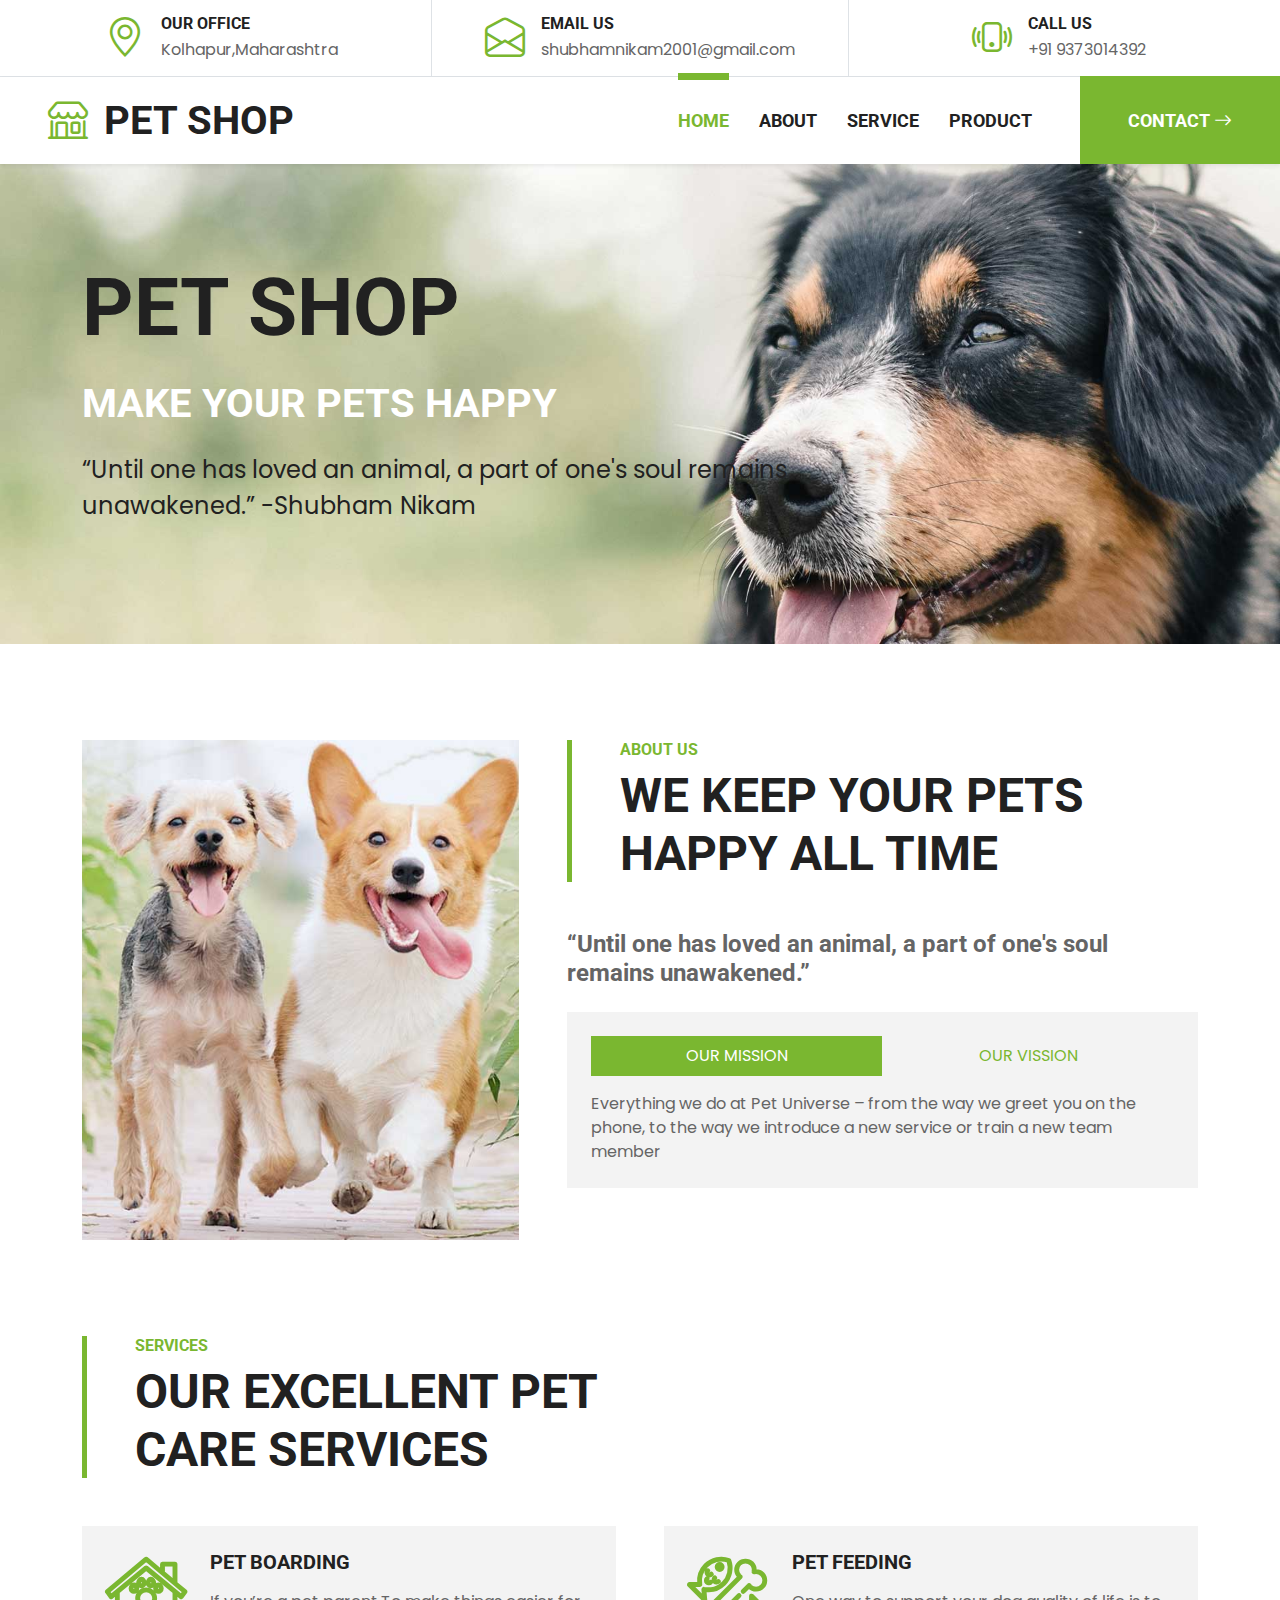
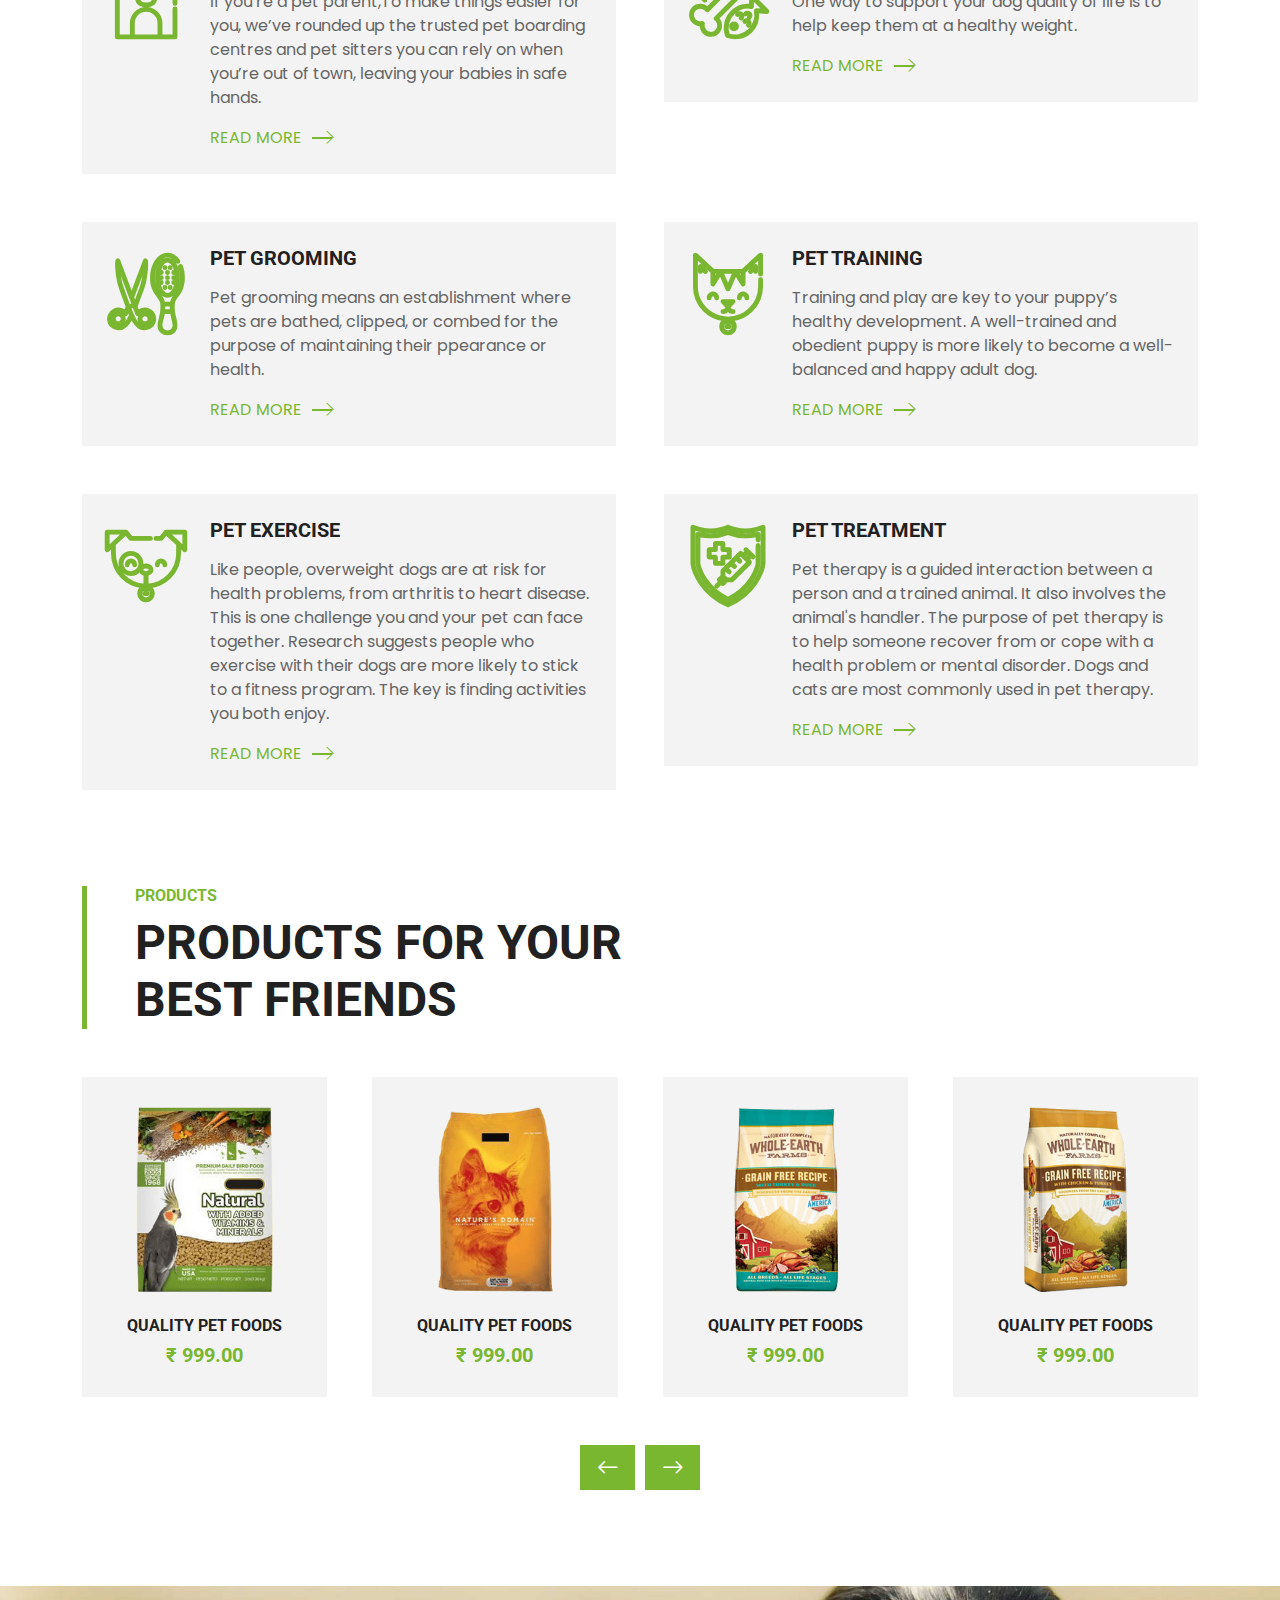
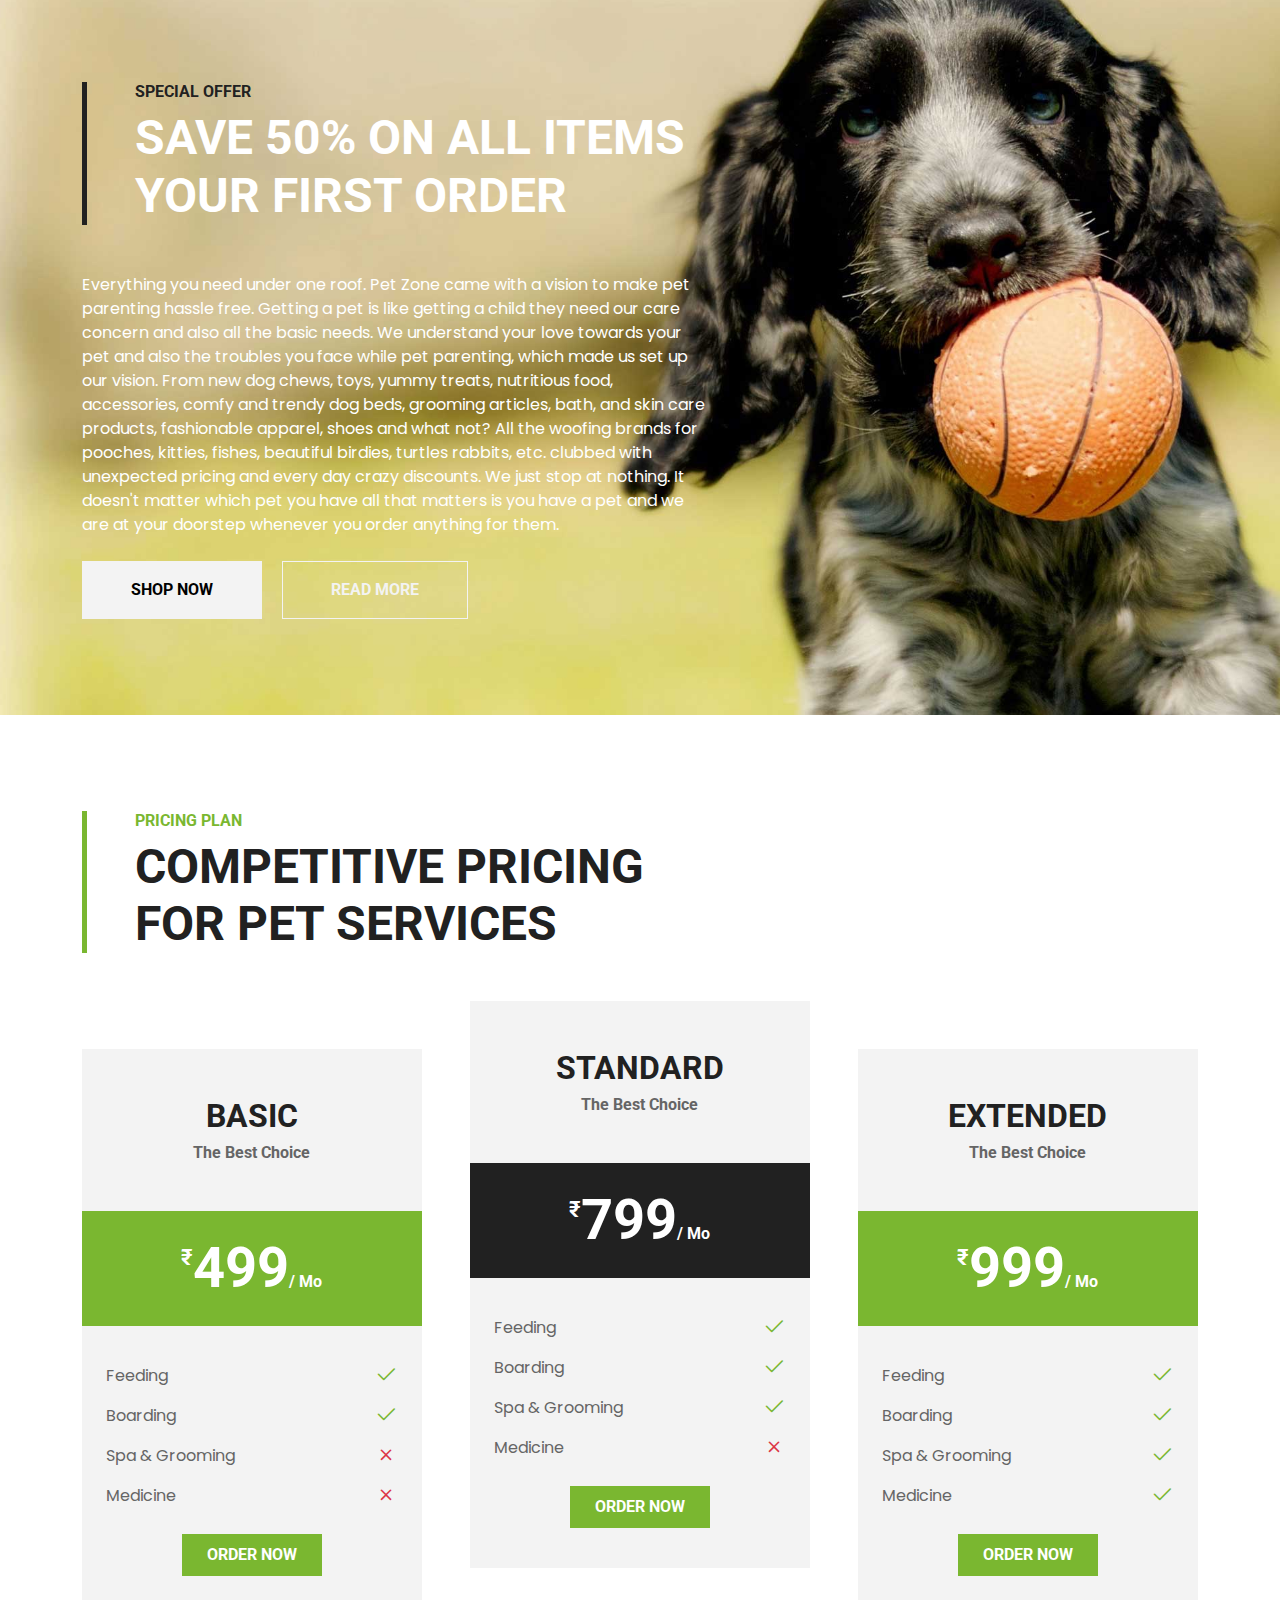
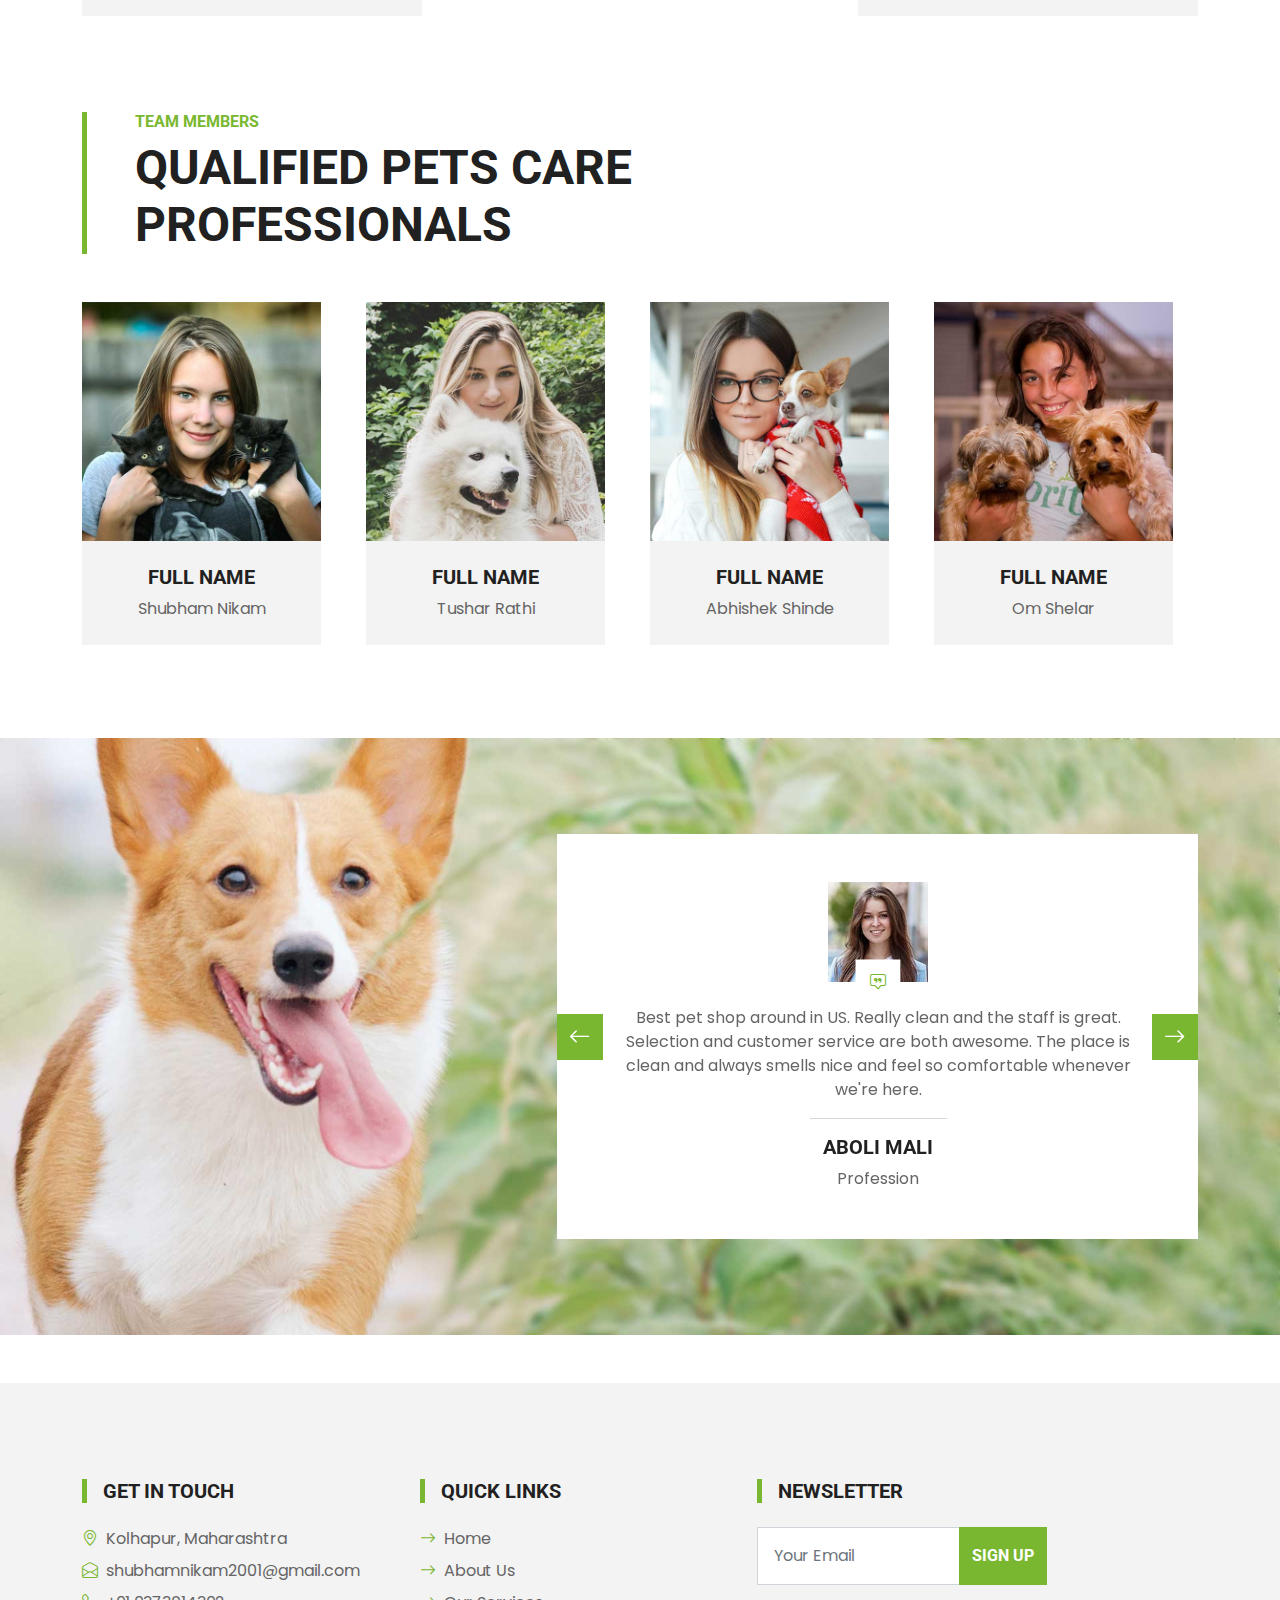
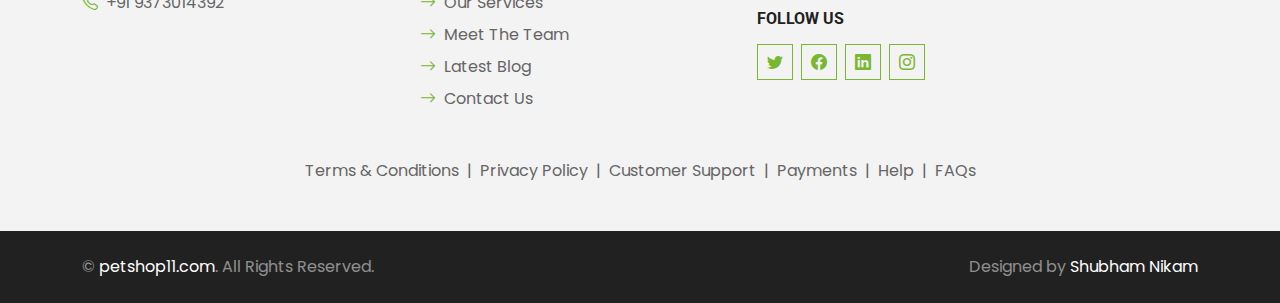
<file: index.html>
<!DOCTYPE html>
<html lang="en">

<head>
    <meta charset="utf-8">
    <title>PET SHOP  </title>
    <meta content="width=device-width, initial-scale=1.0" name="viewport">
    <meta content="Free HTML Templates" name="keywords">
    <meta content="Free HTML Templates" name="description">

    <!-- Favicon -->
    <link href="img/favicon.ico" rel="icon">

    <!-- Google Web Fonts -->
    <link rel="preconnect" href="https://fonts.gstatic.com">
    <link href="https://fonts.googleapis.com/css2?family=Poppins&family=Roboto:wght@700&display=swap" rel="stylesheet">  

    <!-- Icon Font Stylesheet -->
    <link href="https://cdn.jsdelivr.net/npm/bootstrap-icons@1.4.1/font/bootstrap-icons.css" rel="stylesheet">
    <link href="lib/flaticon/font/flaticon.css" rel="stylesheet">

    <!-- Libraries Stylesheet -->
    <link href="lib/owlcarousel/assets/owl.carousel.min.css" rel="stylesheet">

    <!-- Customized Bootstrap Stylesheet -->
    <link href="css/bootstrap.min.css" rel="stylesheet">

    <!-- Template Stylesheet -->
    <link href="css/style.css" rel="stylesheet">
</head>

<body>
    <!-- Topbar Start -->
    <div class="container-fluid border-bottom d-none d-lg-block">
        <div class="row gx-0">
            <div class="col-lg-4 text-center py-2">
                <div class="d-inline-flex align-items-center">
                    <i class="bi bi-geo-alt fs-1 text-primary me-3"></i>
                    <div class="text-start">
                        <h6 class="text-uppercase mb-1">Our Office</h6>
                        <span>Kolhapur,Maharashtra</span>
                    </div>
                </div>
            </div>
            <div class="col-lg-4 text-center border-start border-end py-2">
                <div class="d-inline-flex align-items-center">
                    <i class="bi bi-envelope-open fs-1 text-primary me-3"></i>
                    <div class="text-start">
                        <h6 class="text-uppercase mb-1">Email Us</h6>
                        <span>shubhamnikam2001@gmail.com</span>
                    </div>
                </div>
            </div>
            <div class="col-lg-4 text-center py-2">
                <div class="d-inline-flex align-items-center">
                    <i class="bi bi-phone-vibrate fs-1 text-primary me-3"></i>
                    <div class="text-start">
                        <h6 class="text-uppercase mb-1">Call Us</h6>
                        <span>+91 9373014392</span>
                    </div>
                </div>
            </div>
        </div>
    </div>
    <!-- Topbar End -->


    <!-- Navbar Start -->
    <nav class="navbar navbar-expand-lg bg-white navbar-light shadow-sm py-3 py-lg-0 px-3 px-lg-0">
        <a href="index.html" class="navbar-brand ms-lg-5">
            <h1 class="m-0 text-uppercase text-dark"><i class="bi bi-shop fs-1 text-primary me-3"></i>Pet Shop</h1>
        </a>
        <button class="navbar-toggler" type="button" data-bs-toggle="collapse" data-bs-target="#navbarCollapse">
            <span class="navbar-toggler-icon"></span>
        </button>
        <div class="collapse navbar-collapse" id="navbarCollapse">
            <div class="navbar-nav ms-auto py-0">
                <a href="index.html" class="nav-item nav-link active">Home</a>
                <a href="about.html" class="nav-item nav-link">About</a>
                <a href="service.html" class="nav-item nav-link">Service</a>
                <a href="product.html" class="nav-item nav-link">Product</a>
              
                <a href="contact.html" class="nav-item nav-link nav-contact bg-primary text-white px-5 ms-lg-5">Contact <i class="bi bi-arrow-right"></i></a>
            </div>
        </div>
    </nav>
    <!-- Navbar End -->


    <!-- Hero Start -->
    <div class="container-fluid bg-primary py-5 mb-5 hero-header">
        <div class="container py-5">
            <div class="row justify-content-start">
                <div class="col-lg-8 text-center text-lg-start">
                    <h1 class="display-1 text-uppercase text-dark mb-lg-4">Pet Shop</h1>
                    <h1 class="text-uppercase text-white mb-lg-4">Make Your Pets Happy</h1>
                    <p class="fs-4 text-dark mb-lg-4">“Until one has loved an animal, a part of one's soul remains unawakened.” -Shubham Nikam</p>
                   
                </div>
            </div>
        </div>
    </div>
    <!-- Hero End -->


    <!-- Video Modal Start -->
    <div class="modal fade" id="videoModal" tabindex="-1" aria-labelledby="exampleModalLabel" aria-hidden="true">
        <div class="modal-dialog">
            <div class="modal-content rounded-0">
                <div class="modal-header">
                    <h5 class="modal-title" id="exampleModalLabel">Youtube Video</h5>
                    <button type="button" class="btn-close" data-bs-dismiss="modal" aria-label="Close"></button>
                </div>
                <div class="modal-body">
                    <!-- 16:9 aspect ratio -->
                    <div class="ratio ratio-16x9">
                        <iframe class="embed-responsive-item" src="" id="video" allowfullscreen allowscriptaccess="always"
                            allow="autoplay"></iframe>
                    </div>
                </div>
            </div>
        </div>
    </div>
    <!-- Video Modal End -->


    <!-- About Start -->
    <div class="container-fluid py-5">
        <div class="container">
            <div class="row gx-5">
                <div class="col-lg-5 mb-5 mb-lg-0" style="min-height: 500px;">
                    <div class="position-relative h-100">
                        <img class="position-absolute w-100 h-100 rounded" src="img/about.jpg" style="object-fit: cover;">
                    </div>
                </div>
                <div class="col-lg-7">
                    <div class="border-start border-5 border-primary ps-5 mb-5">
                        <h6 class="text-primary text-uppercase">About Us</h6>
                        <h1 class="display-5 text-uppercase mb-0">We Keep Your Pets Happy All Time</h1>
                    </div>
                    <h4 class="text-body mb-4">“Until one has loved an animal, a part of one's soul remains unawakened.”</h4>
                    <div class="bg-light p-4">
                        <ul class="nav nav-pills justify-content-between mb-3" id="pills-tab" role="tablist">
                            <li class="nav-item w-50" role="presentation">
                                <button class="nav-link text-uppercase w-100 active" id="pills-1-tab" data-bs-toggle="pill"
                                    data-bs-target="#pills-1" type="button" role="tab" aria-controls="pills-1"
                                    aria-selected="true">Our Mission</button>
                            </li>
                            <li class="nav-item w-50" role="presentation">
                                <button class="nav-link text-uppercase w-100" id="pills-2-tab" data-bs-toggle="pill"
                                    data-bs-target="#pills-2" type="button" role="tab" aria-controls="pills-2"
                                    aria-selected="false">Our Vission</button>
                            </li>
                        </ul>
                        <div class="tab-content" id="pills-tabContent">
                            <div class="tab-pane fade show active" id="pills-1" role="tabpanel" aria-labelledby="pills-1-tab">
                                <p class="mb-0">Everything we do at Pet Universe – from the way we greet you on the phone, to the way we introduce a new service or train a new team member</p>
                            </div>
                            <div class="tab-pane fade" id="pills-2" role="tabpanel" aria-labelledby="pills-2-tab">
                                <p class="mb-0">To provide the best quality pets as well as services.To provide a platform for people to share their pet stories at our website.</p>
                            </div>
                        </div>
                    </div>
                </div>
            </div>
        </div>
    </div>
    <!-- About End -->
    

    <!-- Services Start -->
    <div class="container-fluid py-5">
        <div class="container" >
            <div class="border-start border-5 border-primary ps-5 mb-5" style="max-width: 600px;">
                <h6 class="text-primary text-uppercase">Services</h6>
                <h1 class="display-5 text-uppercase mb-0">Our Excellent Pet Care Services</h1>
            </div>
            <div class="row g-5">
                <div class="col-md-6">
                    <div class="service-item bg-light d-flex p-4">
                        <i class="flaticon-house display-1 text-primary me-4"></i>
                        <div>
                            <h5 class="text-uppercase mb-3">Pet Boarding</h5>
                            <p>If you’re a pet parent,To make things easier for you, we’ve rounded up the trusted pet boarding centres and pet sitters you can rely on when you’re out of town, leaving your babies in safe hands.</p>
                            <a class="text-primary text-uppercase" href="">Read More<i class="bi bi-chevron-right"></i></a>
                        </div>
                    </div>
                </div>
                <div class="col-md-6">
                    <div class="service-item bg-light d-flex p-4">
                        <i class="flaticon-food display-1 text-primary me-4"></i>
                        <div>
                            <h5 class="text-uppercase mb-3">Pet Feeding</h5>
                            <p>One way to support your dog quality of life is to help keep them at a healthy weight. </p>
                            <a class="text-primary text-uppercase" href="">Read More<i class="bi bi-chevron-right"></i></a>
                        </div>
                    </div>
                </div>
                <div class="col-md-6">
                    <div class="service-item bg-light d-flex p-4">
                        <i class="flaticon-grooming display-1 text-primary me-4"></i>
                        <div>
                            <h5 class="text-uppercase mb-3">Pet Grooming</h5>
                            <p>Pet grooming means an establishment where pets are bathed, clipped, or combed for the purpose of maintaining their ppearance or health.</p>
                            <a class="text-primary text-uppercase" href="">Read More<i class="bi bi-chevron-right"></i></a>
                        </div>
                    </div>
                </div>
                <div class="col-md-6">
                    <div class="service-item bg-light d-flex p-4">
                        <i class="flaticon-cat display-1 text-primary me-4"></i>
                        <div>
                            <h5 class="text-uppercase mb-3">Pet Training</h5>
                            <p>Training and play are key to your puppy’s healthy development. A well-trained and obedient puppy is more likely to become a well-balanced and happy adult dog.</p>
                            <a class="text-primary text-uppercase" href="">Read More<i class="bi bi-chevron-right"></i></a>
                        </div>
                    </div>
                </div>
                <div class="col-md-6">
                    <div class="service-item bg-light d-flex p-4">
                        <i class="flaticon-dog display-1 text-primary me-4"></i>
                        <div>
                            <h5 class="text-uppercase mb-3">Pet Exercise</h5>
                            <p>Like people, overweight dogs are at risk for health problems, from arthritis to heart disease. This is one challenge you and your pet can face together. Research suggests people who exercise with their dogs are more likely to stick to a fitness program. The key is finding activities you both enjoy.</p>
                            <a class="text-primary text-uppercase" href="">Read More<i class="bi bi-chevron-right"></i></a>
                        </div>
                    </div>
                </div>
                <div class="col-md-6">
                    <div class="service-item bg-light d-flex p-4">
                        <i class="flaticon-vaccine display-1 text-primary me-4"></i>
                        <div>
                            <h5 class="text-uppercase mb-3">Pet Treatment</h5>
                            <p>Pet therapy is a guided interaction between a person and a trained animal. It also involves the animal's handler. The purpose of pet therapy is to help someone recover from or cope with a health problem or mental disorder. Dogs and cats are most commonly used in pet therapy.
                            </p>
                            <a class="text-primary text-uppercase" href="">Read More<i class="bi bi-chevron-right"></i></a>
                        </div>
                    </div>
                </div>
            </div>
        </div>
    </div>
    <!-- Services End -->


    <!-- Products Start -->
    <div class="container-fluid py-5">
        <div class="container">
            <div class="border-start border-5 border-primary ps-5 mb-5" style="max-width: 600px;">
                <h6 class="text-primary text-uppercase">Products</h6>
                <h1 class="display-5 text-uppercase mb-0">Products For Your Best Friends</h1>
            </div>
            <div class="owl-carousel product-carousel">
                <div class="pb-5">
                    <div class="product-item position-relative bg-light d-flex flex-column text-center">
                        <img class="img-fluid mb-4" src="img/product-1.png" alt="">
                        <h6 class="text-uppercase">Quality Pet Foods</h6>
                        <h5 class="text-primary mb-0">₹ 999.00</h5>
                        <div class="btn-action d-flex justify-content-center">
                            <a class="btn btn-primary py-2 px-3" href=""><i class="bi bi-cart"></i></a>
                            <a class="btn btn-primary py-2 px-3" href=""><i class="bi bi-eye"></i></a>
                        </div>
                    </div>
                </div>
                <div class="pb-5">
                    <div class="product-item position-relative bg-light d-flex flex-column text-center">
                        <img class="img-fluid mb-4" src="img/product-2.png" alt="">
                        <h6 class="text-uppercase">Quality Pet Foods</h6>
                        <h5 class="text-primary mb-0">₹ 999.00</h5>
                        <div class="btn-action d-flex justify-content-center">
                            <a class="btn btn-primary py-2 px-3" href=""><i class="bi bi-cart"></i></a>
                            <a class="btn btn-primary py-2 px-3" href=""><i class="bi bi-eye"></i></a>
                        </div>
                    </div>
                </div>
                <div class="pb-5">
                    <div class="product-item position-relative bg-light d-flex flex-column text-center">
                        <img class="img-fluid mb-4" src="img/product-3.png" alt="">
                        <h6 class="text-uppercase">Quality Pet Foods</h6>
                        <h5 class="text-primary mb-0">₹ 999.00</h5>
                        <div class="btn-action d-flex justify-content-center">
                            <a class="btn btn-primary py-2 px-3" href=""><i class="bi bi-cart"></i></a>
                            <a class="btn btn-primary py-2 px-3" href=""><i class="bi bi-eye"></i></a>
                        </div>
                    </div>
                </div>
                <div class="pb-5">
                    <div class="product-item position-relative bg-light d-flex flex-column text-center">
                        <img class="img-fluid mb-4" src="img/product-4.png" alt="">
                        <h6 class="text-uppercase">Quality Pet Foods</h6>
                        <h5 class="text-primary mb-0">₹ 999.00</h5>
                        <div class="btn-action d-flex justify-content-center">
                            <a class="btn btn-primary py-2 px-3" href=""><i class="bi bi-cart"></i></a>
                            <a class="btn btn-primary py-2 px-3" href=""><i class="bi bi-eye"></i></a>
                        </div>
                    </div>
                </div>
                <div class="pb-5">
                    <div class="product-item position-relative bg-light d-flex flex-column text-center">
                        <img class="img-fluid mb-4" src="img/product-2.png" alt="">
                        <h6 class="text-uppercase">Quality Pet Foods</h6>
                        <h5 class="text-primary mb-0">₹ 999.00</h5>
                        <div class="btn-action d-flex justify-content-center">
                            <a class="btn btn-primary py-2 px-3" href=""><i class="bi bi-cart"></i></a>
                            <a class="btn btn-primary py-2 px-3" href=""><i class="bi bi-eye"></i></a>
                        </div>
                    </div>
                </div>
            </div>
        </div>
    </div>
    <!-- Products End -->


    <!-- Offer Start -->
    <div class="container-fluid bg-offer my-5 py-5">
        <div class="container py-5">
            <div class="row gx-5 justify-content-start">
                <div class="col-lg-7">
                    <div class="border-start border-5 border-dark ps-5 mb-5">
                        <h6 class="text-dark text-uppercase">Special Offer</h6>
                        <h1 class="display-5 text-uppercase text-white mb-0">Save 50% on all items your first order</h1>
                    </div>
                    <p class="text-white mb-4">Everything you need under one roof.

                         Pet Zone came with a vision to make pet parenting hassle free. Getting a pet is like getting a child they need our care concern and also all the basic needs. We understand your love towards your pet and also the troubles you face while pet parenting, which made us set up our vision.
                        
                        From new dog chews, toys, yummy treats, nutritious food, accessories, comfy and trendy dog beds, grooming articles, bath, and skin care products, fashionable apparel, shoes and what not? All the woofing brands for pooches, kitties, fishes, beautiful birdies, turtles rabbits, etc. clubbed with unexpected pricing and every day crazy discounts. We just stop at nothing. It doesn't matter which pet you have all that matters is you have a pet and we are at your doorstep whenever you order anything for them.</p>
                    <a href="" class="btn btn-light py-md-3 px-md-5 me-3">Shop Now</a>
                    <a href="" class="btn btn-outline-light py-md-3 px-md-5">Read More</a>
                </div>
            </div>
        </div>
    </div>
    <!-- Offer End -->

<!-- Pricing Plan Start -->
<div class="container-fluid py-5">
    <div class="container">
        <div class="border-start border-5 border-primary ps-5 mb-5" style="max-width: 600px;">
            <h6 class="text-primary text-uppercase">Pricing Plan</h6>
            <h1 class="display-5 text-uppercase mb-0">Competitive Pricing For Pet Services</h1>
        </div>
        <div class="row g-5">
            <div class="col-lg-4">
                <div class="bg-light text-center pt-5 mt-lg-5">
                    <h2 class="text-uppercase">Basic</h2>
                    <h6 class="text-body mb-5">The Best Choice</h6>
                    <div class="text-center bg-primary p-4 mb-2">
                        <h1 class="display-4 text-white mb-0">
                            <small class="align-top"
                                style="font-size: 22px; line-height: 45px;">₹</small>499<small
                                class="align-bottom" style="font-size: 16px; line-height: 40px;">/
                                Mo</small>
                        </h1>
                    </div>
                    <div class="text-center p-4">
                        <div class="d-flex align-items-center justify-content-between mb-1">
                            <span>Feeding</span>
                            <i class="bi bi-check2 fs-4 text-primary"></i>
                        </div>
                        <div class="d-flex align-items-center justify-content-between mb-1">
                            <span>Boarding</span>
                            <i class="bi bi-check2 fs-4 text-primary"></i>
                        </div>
                        <div class="d-flex align-items-center justify-content-between mb-1">
                            <span>Spa & Grooming</span>
                            <i class="bi bi-x fs-4 text-danger"></i>
                        </div>
                        <div class="d-flex align-items-center justify-content-between mb-1">
                            <span>Medicine</span>
                            <i class="bi bi-x fs-4 text-danger"></i>
                        </div>
                        <a href="" class="btn btn-primary text-uppercase py-2 px-4 my-3">Order Now</a>
                    </div>
                </div>
            </div>
            <div class="col-lg-4">
                <div class="bg-light text-center pt-5">
                    <h2 class="text-uppercase">Standard</h2>
                    <h6 class="text-body mb-5">The Best Choice</h6>
                    <div class="text-center bg-dark p-4 mb-2">
                        <h1 class="display-4 text-white mb-0">
                            <small class="align-top"
                                style="font-size: 22px; line-height: 45px;">₹</small>799<small
                                class="align-bottom" style="font-size: 16px; line-height: 40px;">/
                                Mo</small>
                        </h1>
                    </div>
                    <div class="text-center p-4">
                        <div class="d-flex align-items-center justify-content-between mb-1">
                            <span>Feeding </span>
                            <i class="bi bi-check2 fs-4 text-primary"></i>
                        </div>
                        <div class="d-flex align-items-center justify-content-between mb-1">
                            <span>Boarding </span>
                            <i class="bi bi-check2 fs-4 text-primary"></i>
                        </div>
                        <div class="d-flex align-items-center justify-content-between mb-1">
                            <span>Spa & Grooming </span>
                            <i class="bi bi-check2 fs-4 text-primary"></i>
                        </div>
                        <div class="d-flex align-items-center justify-content-between mb-1">
                            <span>Medicine</span>
                            <i class="bi bi-x fs-4 text-danger"></i>
                        </div>
                        <a href="" class="btn btn-primary text-uppercase py-2 px-4 my-3">Order Now</a>
                    </div>
                </div>
            </div>
            <div class="col-lg-4">
                <div class="bg-light text-center pt-5 mt-lg-5">
                    <h2 class="text-uppercase">Extended</h2>
                    <h6 class="text-body mb-5">The Best Choice</h6>
                    <div class="text-center bg-primary p-4 mb-2">
                        <h1 class="display-4 text-white mb-0">
                            <small class="align-top"
                                style="font-size: 22px; line-height: 45px;">₹</small>999<small
                                class="align-bottom" style="font-size: 16px; line-height: 40px;">/
                                Mo</small>
                        </h1>
                    </div>
                    <div class="text-center p-4">
                        <div class="d-flex align-items-center justify-content-between mb-1">
                            <span>Feeding </span>
                            <i class="bi bi-check2 fs-4 text-primary"></i>
                        </div>
                        <div class="d-flex align-items-center justify-content-between mb-1">
                            <span>Boarding  </span>
                            <i class="bi bi-check2 fs-4 text-primary"></i>
                        </div>
                        <div class="d-flex align-items-center justify-content-between mb-1">
                            <span> Spa & Grooming </span>
                            <i class="bi bi-check2 fs-4 text-primary"></i>
                        </div>
                        <div class="d-flex align-items-center justify-content-between mb-1">
                            <span>Medicine</span>
                            <i class="bi bi-check2 fs-4 text-primary"></i>
                        </div>
                        <a href="" class="btn btn-primary text-uppercase py-2 px-4 my-3">Order Now</a>
                    </div>
                </div>
            </div>
        </div>
    </div>
</div>
<!-- Pricing Plan End -->
   

    <!-- Team Start -->
    <div class="container-fluid py-5">
        <div class="container">
            <div class="border-start border-5 border-primary ps-5 mb-5" style="max-width: 600px;">
                <h6 class="text-primary text-uppercase">Team Members</h6>
                <h1 class="display-5 text-uppercase mb-0">Qualified Pets Care Professionals</h1>
            </div>
            <div class="owl-carousel team-carousel position-relative" style="padding-right: 25px;">
                <div class="team-item">
                    <div class="position-relative overflow-hidden">
                        <img class="img-fluid w-100" src="img/team-1.jpg" alt="">
                        <div class="team-overlay">
                            <div class="d-flex align-items-center justify-content-start">
                                <a class="btn btn-light btn-square mx-1" href="#"><i class="bi bi-twitter"></i></a>
                                <a class="btn btn-light btn-square mx-1" href="#"><i class="bi bi-facebook"></i></a>
                                <a class="btn btn-light btn-square mx-1" href="#"><i class="bi bi-linkedin"></i></a>
                            </div>
                        </div>
                    </div>
                    <div class="bg-light text-center p-4">
                        <h5 class="text-uppercase">Full Name</h5>
                        <p class="m-0">Shubham Nikam</p>
                    </div>
                </div>
                <div class="team-item">
                    <div class="position-relative overflow-hidden">
                        <img class="img-fluid w-100" src="img/team-2.jpg" alt="">
                        <div class="team-overlay">
                            <div class="d-flex align-items-center justify-content-start">
                                <a class="btn btn-light btn-square mx-1" href="#"><i class="bi bi-twitter"></i></a>
                                <a class="btn btn-light btn-square mx-1" href="#"><i class="bi bi-facebook"></i></a>
                                <a class="btn btn-light btn-square mx-1" href="#"><i class="bi bi-linkedin"></i></a>
                            </div>
                        </div>
                    </div>
                    <div class="bg-light text-center p-4">
                        <h5 class="text-uppercase">Full Name</h5>
                        <p class="m-0">Tushar Rathi</p>
                    </div>
                </div>
                <div class="team-item">
                    <div class="position-relative overflow-hidden">
                        <img class="img-fluid w-100" src="img/team-3.jpg" alt="">
                        <div class="team-overlay">
                            <div class="d-flex align-items-center justify-content-start">
                                <a class="btn btn-light btn-square mx-1" href="#"><i class="bi bi-twitter"></i></a>
                                <a class="btn btn-light btn-square mx-1" href="#"><i class="bi bi-facebook"></i></a>
                                <a class="btn btn-light btn-square mx-1" href="#"><i class="bi bi-linkedin"></i></a>
                            </div>
                        </div>
                    </div>
                    <div class="bg-light text-center p-4">
                        <h5 class="text-uppercase">Full Name</h5>
                        <p class="m-0">Abhishek Shinde</p>
                    </div>
                </div>
                <div class="team-item">
                    <div class="position-relative overflow-hidden">
                        <img class="img-fluid w-100" src="img/team-4.jpg" alt="">
                        <div class="team-overlay">
                            <div class="d-flex align-items-center justify-content-start">
                                <a class="btn btn-light btn-square mx-1" href="#"><i class="bi bi-twitter"></i></a>
                                <a class="btn btn-light btn-square mx-1" href="#"><i class="bi bi-facebook"></i></a>
                                <a class="btn btn-light btn-square mx-1" href="#"><i class="bi bi-linkedin"></i></a>
                            </div>
                        </div>
                    </div>
                    <div class="bg-light text-center p-4">
                        <h5 class="text-uppercase">Full Name</h5>
                        <p class="m-0">Om Shelar</p>
                    </div>
                </div>
                        </div>
                    </div>
                    
                </div>
            </div>
        </div>
    </div>
    <!-- Team End -->


    <!-- Testimonial Start -->
    <div class="container-fluid bg-testimonial py-5" style="margin: 45px 0;">
        <div class="container py-5">
            <div class="row justify-content-end">
                <div class="col-lg-7">
                    <div class="owl-carousel testimonial-carousel bg-white p-5">
                        <div class="testimonial-item text-center">
                            <div class="position-relative mb-4">
                                <img class="img-fluid mx-auto" src="img/testimonial-1.jpg" alt="">
                                <div class="position-absolute top-100 start-50 translate-middle d-flex align-items-center justify-content-center bg-white" style="width: 45px; height: 45px;">
                                    <i class="bi bi-chat-square-quote text-primary"></i>
                                </div>
                            </div>
                            <p>Best pet shop around in US. Really clean and the staff is great. Selection and customer service are both awesome. The place is clean and always smells nice and feel so comfortable whenever we're here.</p>
                            <hr class="w-25 mx-auto">
                            <h5 class="text-uppercase">Aboli Mali</h5>
                            <span>Profession</span>
                        </div>
                        <div class="testimonial-item text-center">
                            <div class="position-relative mb-4">
                                <img class="img-fluid mx-auto" src="img/testimonial-2.jpg" alt="">
                                <div class="position-absolute top-100 start-50 translate-middle d-flex align-items-center justify-content-center bg-white" style="width: 45px; height: 45px;">
                                    <i class="bi bi-chat-square-quote text-primary"></i>
                                </div>
                            </div>
                            <p>Great customer service, wide selection of awsome products at a fair price and my kids loved it,thanks and you have awesome and amazing place.</p>
                            <hr class="w-25 mx-auto">
                            <h5 class="text-uppercase">Shubham Nikam</h5>
                            <span>Profession</span>
                        </div>
                        <div class="testimonial-item text-center">
                            <div class="position-relative mb-4">
                                <img class="img-fluid mx-auto" src="img/testimonial-2.jpg" alt="">
                                <div class="position-absolute top-100 start-50 translate-middle d-flex align-items-center justify-content-center bg-white" style="width: 45px; height: 45px;">
                                    <i class="bi bi-chat-square-quote text-primary"></i>
                                </div>
                            </div>
                            <p>Best spot to go! the owners really care about you and your pet. </p>
                            <hr class="w-25 mx-auto">
                            <h5 class="text-uppercase">Shubham Kore</h5>
                            <span>Profession</span>
                        </div>
                    </div>
                </div>
            </div>
        </div>
    </div>
    <!-- Testimonial End -->

    

    <!-- Footer Start -->
    <div class="container-fluid bg-light mt-5 py-5">
        <div class="container pt-5">
            <div class="row g-5">
                <div class="col-lg-3 col-md-6">
                    <h5 class="text-uppercase border-start border-5 border-primary ps-3 mb-4">Get In Touch</h5>
                    <p class="mb-2"><i class="bi bi-geo-alt text-primary me-2"></i>Kolhapur, Maharashtra</p>
                    <p class="mb-2"><i class="bi bi-envelope-open text-primary me-2"></i>shubhamnikam2001@gmail.com</p>
                    <p class="mb-0"><i class="bi bi-telephone text-primary me-2"></i>+91 9373014392</p>
                </div>
                <div class="col-lg-3 col-md-6">
                    <h5 class="text-uppercase border-start border-5 border-primary ps-3 mb-4">Quick Links</h5>
                    <div class="d-flex flex-column justify-content-start">
                        <a class="text-body mb-2" href="#"><i class="bi bi-arrow-right text-primary me-2"></i>Home</a>
                        <a class="text-body mb-2" href="#"><i class="bi bi-arrow-right text-primary me-2"></i>About Us</a>
                        <a class="text-body mb-2" href="#"><i class="bi bi-arrow-right text-primary me-2"></i>Our Services</a>
                        <a class="text-body mb-2" href="#"><i class="bi bi-arrow-right text-primary me-2"></i>Meet The Team</a>
                        <a class="text-body mb-2" href="#"><i class="bi bi-arrow-right text-primary me-2"></i>Latest Blog</a>
                        <a class="text-body" href="#"><i class="bi bi-arrow-right text-primary me-2"></i>Contact Us</a>
                    </div>
                </div>
                
                <div class="col-lg-3 col-md-6" >
                    <h5 class="text-uppercase border-start border-5 border-primary ps-3 mb-4">Newsletter</h5>
                    <form action="">
                        <div class="input-group">
                            <input type="text" class="form-control p-3" placeholder="Your Email">
                            <button class="btn btn-primary">Sign Up</button>
                        </div>
                    </form>
                    <h6 class="text-uppercase mt-4 mb-3">Follow Us</h6>
                    <div class="d-flex">
                        <a class="btn btn-outline-primary btn-square me-2" href="#"><i class="bi bi-twitter"></i></a>
                        <a class="btn btn-outline-primary btn-square me-2" href="#"><i class="bi bi-facebook"></i></a>
                        <a class="btn btn-outline-primary btn-square me-2" href="#"><i class="bi bi-linkedin"></i></a>
                        <a class="btn btn-outline-primary btn-square" href="#"><i class="bi bi-instagram"></i></a>
                    </div>
                </div>
                <div class="col-12 text-center text-body">
                    <a class="text-body" href="">Terms & Conditions</a>
                    <span class="mx-1">|</span>
                    <a class="text-body" href="">Privacy Policy</a>
                    <span class="mx-1">|</span>
                    <a class="text-body" href="">Customer Support</a>
                    <span class="mx-1">|</span>
                    <a class="text-body" href="">Payments</a>
                    <span class="mx-1">|</span>
                    <a class="text-body" href="">Help</a>
                    <span class="mx-1">|</span>
                    <a class="text-body" href="">FAQs</a>
                </div>
            </div>
        </div>
    </div>
    <div class="container-fluid bg-dark text-white-50 py-4">
        <div class="container">
            <div class="row g-5">
                <div class="col-md-6 text-center text-md-start">
                    <p class="mb-md-0">&copy; <a class="text-white" href="#">petshop11.com</a>. All Rights Reserved.</p>
                </div>
                <div class="col-md-6 text-center text-md-end">
                    <p class="mb-0">Designed by <a class="text-white" href="https://htmlcodex.com">Shubham Nikam</a></p>
                </div>
            </div>
        </div>
    </div>
    <!-- Footer End -->


    <!-- Back to Top -->
    <a href="#" class="btn btn-primary py-3 fs-4 back-to-top"><i class="bi bi-arrow-up"></i></a>


    <!-- JavaScript Libraries -->
    <script src="https://code.jquery.com/jquery-3.4.1.min.js"></script>
    <script src="https://cdn.jsdelivr.net/npm/bootstrap@5.0.0/dist/js/bootstrap.bundle.min.js"></script>
    <script src="lib/easing/easing.min.js"></script>
    <script src="lib/waypoints/waypoints.min.js"></script>
    <script src="lib/owlcarousel/owl.carousel.min.js"></script>

    <!-- Template Javascript -->
    <script src="js/main.js"></script>
</body>

</html>
</file>
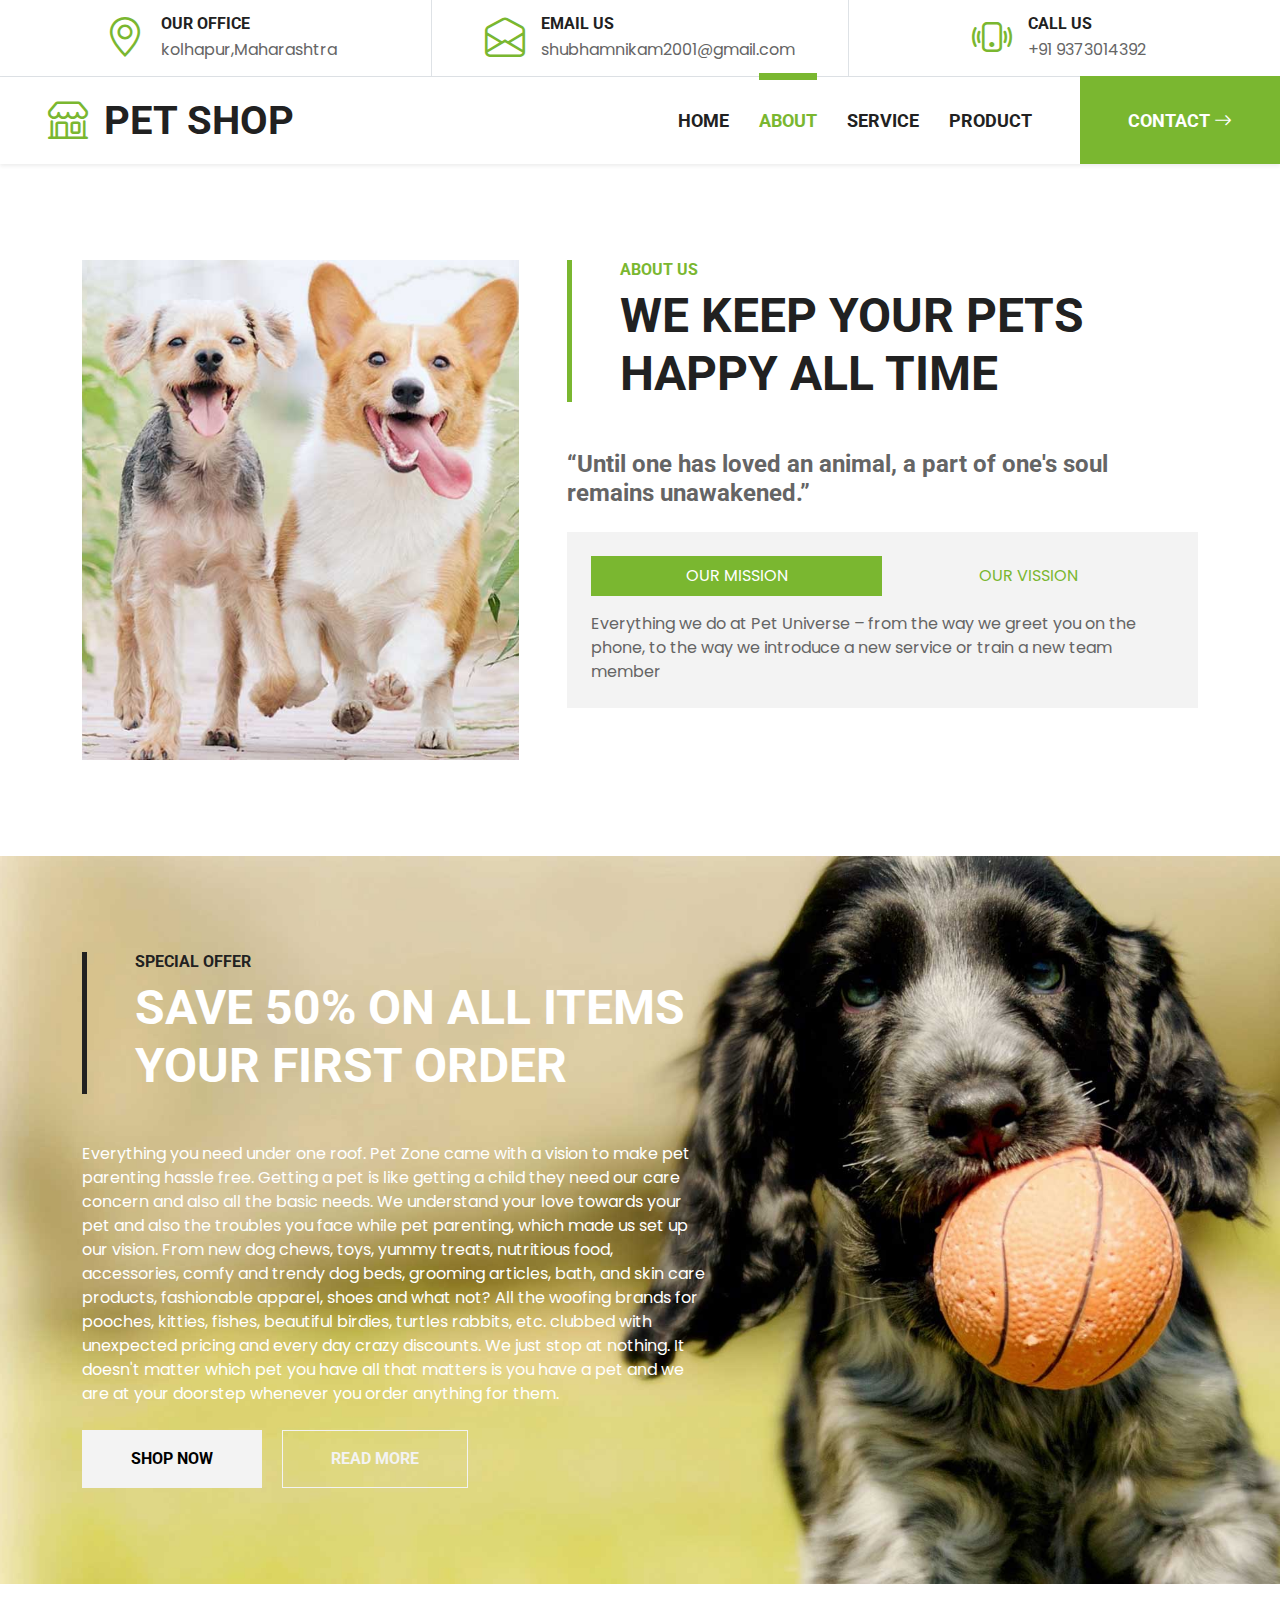
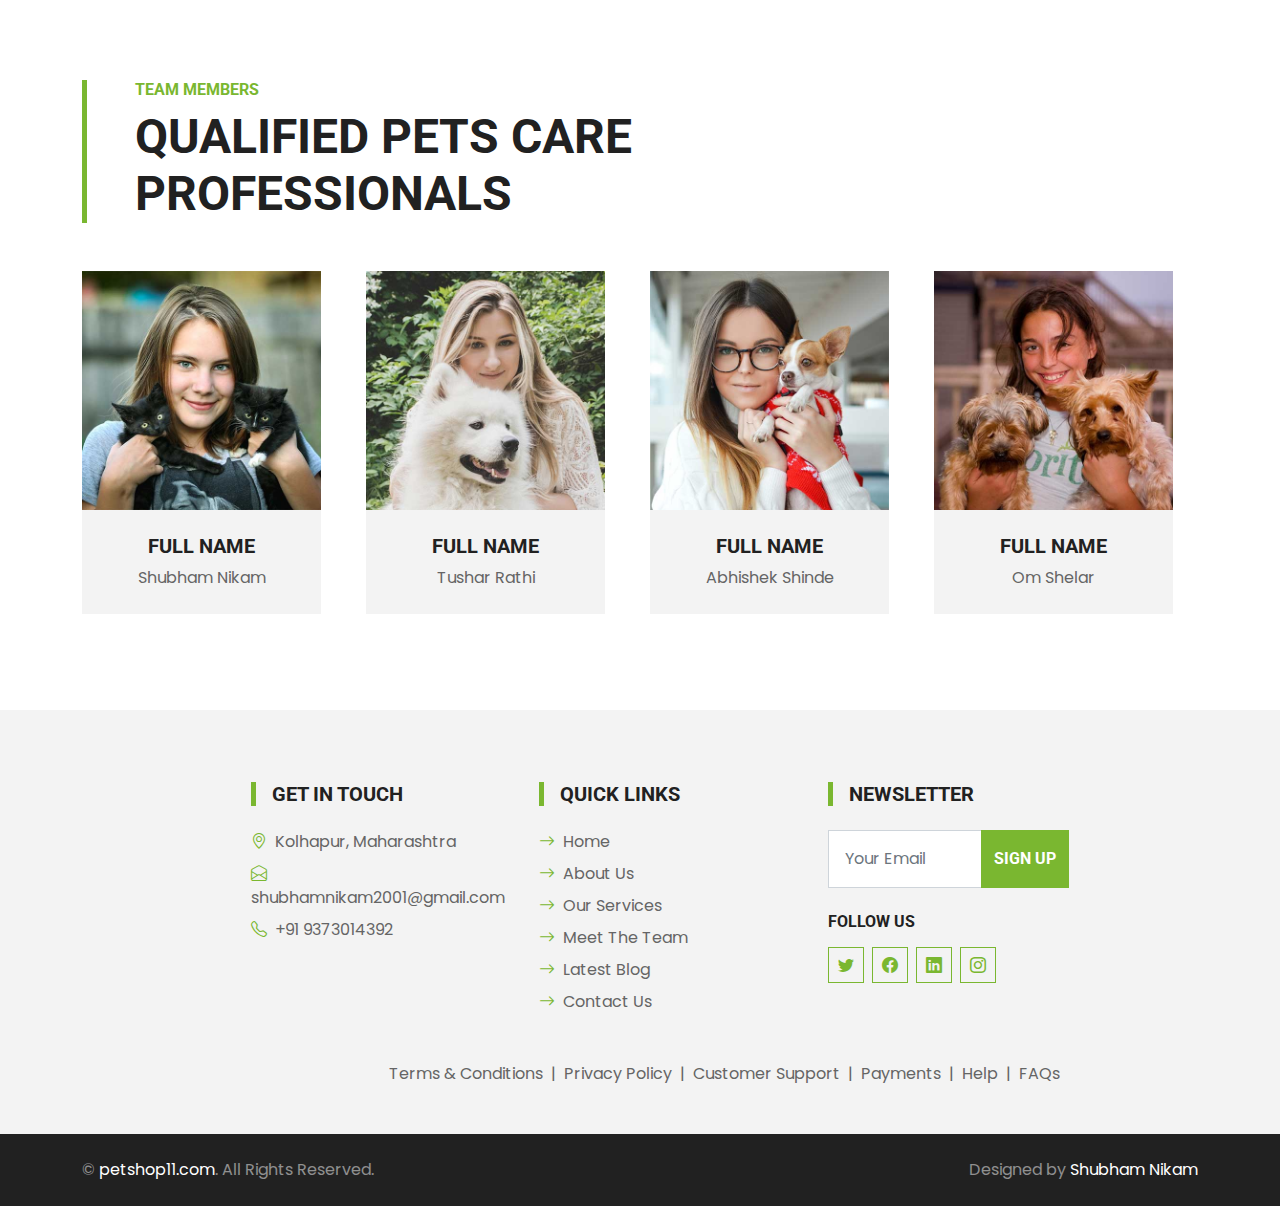
<file: about.html>
<!DOCTYPE html>
<html lang="en">

<head>
    <meta charset="utf-8">
    <title>PET SHOP - Pet Shop Website </title>
    <meta content="width=device-width, initial-scale=1.0" name="viewport">
    <meta content="Free HTML Templates" name="keywords">
    <meta content="Free HTML Templates" name="description">

    <!-- Favicon -->
    <link href="img/favicon.ico" rel="icon">

    <!-- Google Web Fonts -->
    <link rel="preconnect" href="https://fonts.gstatic.com">
    <link href="https://fonts.googleapis.com/css2?family=Poppins&family=Roboto:wght@700&display=swap" rel="stylesheet">  

    <!-- Icon Font Stylesheet -->
    <link href="https://cdn.jsdelivr.net/npm/bootstrap-icons@1.4.1/font/bootstrap-icons.css" rel="stylesheet">
    <link href="lib/flaticon/font/flaticon.css" rel="stylesheet">

    <!-- Libraries Stylesheet -->
    <link href="lib/owlcarousel/assets/owl.carousel.min.css" rel="stylesheet">

    <!-- Customized Bootstrap Stylesheet -->
    <link href="css/bootstrap.min.css" rel="stylesheet">

    <!-- Template Stylesheet -->
    <link href="css/style.css" rel="stylesheet">
</head>

<body>
    <!-- Topbar Start -->
    <div class="container-fluid border-bottom d-none d-lg-block">
        <div class="row gx-0">
            <div class="col-lg-4 text-center py-2">
                <div class="d-inline-flex align-items-center">
                    <i class="bi bi-geo-alt fs-1 text-primary me-3"></i>
                    <div class="text-start">
                        <h6 class="text-uppercase mb-1">Our Office</h6>
                        <span>kolhapur,Maharashtra</span>
                    </div>
                </div>
            </div>
            <div class="col-lg-4 text-center border-start border-end py-2">
                <div class="d-inline-flex align-items-center">
                    <i class="bi bi-envelope-open fs-1 text-primary me-3"></i>
                    <div class="text-start">
                        <h6 class="text-uppercase mb-1">Email Us</h6>
                        <span>shubhamnikam2001@gmail.com</span>
                    </div>
                </div>
            </div>
            <div class="col-lg-4 text-center py-2">
                <div class="d-inline-flex align-items-center">
                    <i class="bi bi-phone-vibrate fs-1 text-primary me-3"></i>
                    <div class="text-start">
                        <h6 class="text-uppercase mb-1">Call Us</h6>
                        <span>+91 9373014392</span>
                    </div>
                </div>
            </div>
        </div>
    </div>
    <!-- Topbar End -->


    <!-- Navbar Start -->
    <nav class="navbar navbar-expand-lg bg-white navbar-light shadow-sm py-3 py-lg-0 px-3 px-lg-0 mb-5">
        <a href="index.html" class="navbar-brand ms-lg-5">
            <h1 class="m-0 text-uppercase text-dark"><i class="bi bi-shop fs-1 text-primary me-3"></i>Pet Shop</h1>
        </a>
        <button class="navbar-toggler" type="button" data-bs-toggle="collapse" data-bs-target="#navbarCollapse">
            <span class="navbar-toggler-icon"></span>
        </button>
        <div class="collapse navbar-collapse" id="navbarCollapse">
            <div class="navbar-nav ms-auto py-0">
                <a href="index.html" class="nav-item nav-link">Home</a>
                <a href="about.html" class="nav-item nav-link active">About</a>
                <a href="service.html" class="nav-item nav-link">Service</a>
                <a href="product.html" class="nav-item nav-link">Product</a>
                
                <a href="contact.html" class="nav-item nav-link nav-contact bg-primary text-white px-5 ms-lg-5">Contact <i class="bi bi-arrow-right"></i></a>
            </div>
        </div>
    </nav>
    <!-- Navbar End -->


    <!-- About Start -->
    <div class="container-fluid py-5">
        <div class="container">
            <div class="row gx-5">
                <div class="col-lg-5 mb-5 mb-lg-0" style="min-height: 500px;">
                    <div class="position-relative h-100">
                        <img class="position-absolute w-100 h-100 rounded" src="img/about.jpg" style="object-fit: cover;">
                    </div>
                </div>
                <div class="col-lg-7">
                    <div class="border-start border-5 border-primary ps-5 mb-5">
                        <h6 class="text-primary text-uppercase">About Us</h6>
                        <h1 class="display-5 text-uppercase mb-0">We Keep Your Pets Happy All Time</h1>
                    </div>
                    <h4 class="text-body mb-4">“Until one has loved an animal, a part of one's soul remains unawakened.”</h4>
                    <div class="bg-light p-4">
                        <ul class="nav nav-pills justify-content-between mb-3" id="pills-tab" role="tablist">
                            <li class="nav-item w-50" role="presentation">
                                <button class="nav-link text-uppercase w-100 active" id="pills-1-tab" data-bs-toggle="pill"
                                    data-bs-target="#pills-1" type="button" role="tab" aria-controls="pills-1"
                                    aria-selected="true">Our Mission</button>
                            </li>
                            <li class="nav-item w-50" role="presentation">
                                <button class="nav-link text-uppercase w-100" id="pills-2-tab" data-bs-toggle="pill"
                                    data-bs-target="#pills-2" type="button" role="tab" aria-controls="pills-2"
                                    aria-selected="false">Our Vission</button>
                            </li>
                        </ul>
                        <div class="tab-content" id="pills-tabContent">
                            <div class="tab-pane fade show active" id="pills-1" role="tabpanel" aria-labelledby="pills-1-tab">
                                <p class="mb-0">Everything we do at Pet Universe – from the way we greet you on the phone, to the way we introduce a new service or train a new team member</p>
                            </div>
                            <div class="tab-pane fade" id="pills-2" role="tabpanel" aria-labelledby="pills-2-tab">
                                <p class="mb-0">To provide the best quality pets as well as services.To provide a platform for people to share their pet stories at our website.

                                </p>
                            </div>
                        </div>
                    </div>
                </div>
            </div>
        </div>
    </div>
    <!-- About End -->


    <!-- Offer Start -->
    <div class="container-fluid bg-offer my-5 py-5">
        <div class="container py-5">
            <div class="row gx-5 justify-content-start">
                <div class="col-lg-7">
                    <div class="border-start border-5 border-dark ps-5 mb-5">
                        <h6 class="text-dark text-uppercase">Special Offer</h6>
                        <h1 class="display-5 text-uppercase text-white mb-0">Save 50% on all items your first order</h1>
                    </div>
                    <p class="text-white mb-4">Everything you need under one roof.

                         Pet Zone came with a vision to make pet parenting hassle free. Getting a pet is like getting a child they need our care concern and also all the basic needs. We understand your love towards your pet and also the troubles you face while pet parenting, which made us set up our vision.
                        
                        From new dog chews, toys, yummy treats, nutritious food, accessories, comfy and trendy dog beds, grooming articles, bath, and skin care products, fashionable apparel, shoes and what not? All the woofing brands for pooches, kitties, fishes, beautiful birdies, turtles rabbits, etc. clubbed with unexpected pricing and every day crazy discounts. We just stop at nothing. It doesn't matter which pet you have all that matters is you have a pet and we are at your doorstep whenever you order anything for them.</p>
                    <a href="" class="btn btn-light py-md-3 px-md-5 me-3">Shop Now</a>
                    <a href="" class="btn btn-outline-light py-md-3 px-md-5">Read More</a>
                </div>
            </div>
        </div>
    </div>
    <!-- Offer End -->


    <!-- Team Start -->
    <div class="container-fluid py-5">
        <div class="container">
            <div class="border-start border-5 border-primary ps-5 mb-5" style="max-width: 600px;">
                <h6 class="text-primary text-uppercase">Team Members</h6>
                <h1 class="display-5 text-uppercase mb-0">Qualified Pets Care Professionals</h1>
            </div>
            <div class="owl-carousel team-carousel position-relative" style="padding-right: 25px;">
                <div class="team-item">
                    <div class="position-relative overflow-hidden">
                        <img class="img-fluid w-100" src="img/team-1.jpg" alt="">
                        <div class="team-overlay">
                            <div class="d-flex align-items-center justify-content-start">
                                <a class="btn btn-light btn-square mx-1" href="#"><i class="bi bi-twitter"></i></a>
                                <a class="btn btn-light btn-square mx-1" href="#"><i class="bi bi-facebook"></i></a>
                                <a class="btn btn-light btn-square mx-1" href="#"><i class="bi bi-linkedin"></i></a>
                            </div>
                        </div>
                    </div>
                    <div class="bg-light text-center p-4">
                        <h5 class="text-uppercase">Full Name</h5>
                        <p class="m-0">Shubham Nikam</p>
                    </div>
                </div>
                <div class="team-item">
                    <div class="position-relative overflow-hidden">
                        <img class="img-fluid w-100" src="img/team-2.jpg" alt="">
                        <div class="team-overlay">
                            <div class="d-flex align-items-center justify-content-start">
                                <a class="btn btn-light btn-square mx-1" href="#"><i class="bi bi-twitter"></i></a>
                                <a class="btn btn-light btn-square mx-1" href="#"><i class="bi bi-facebook"></i></a>
                                <a class="btn btn-light btn-square mx-1" href="#"><i class="bi bi-linkedin"></i></a>
                            </div>
                        </div>
                    </div>
                    <div class="bg-light text-center p-4">
                        <h5 class="text-uppercase">Full Name</h5>
                        <p class="m-0">Tushar Rathi</p>
                    </div>
                </div>
                <div class="team-item">
                    <div class="position-relative overflow-hidden">
                        <img class="img-fluid w-100" src="img/team-3.jpg" alt="">
                        <div class="team-overlay">
                            <div class="d-flex align-items-center justify-content-start">
                                <a class="btn btn-light btn-square mx-1" href="#"><i class="bi bi-twitter"></i></a>
                                <a class="btn btn-light btn-square mx-1" href="#"><i class="bi bi-facebook"></i></a>
                                <a class="btn btn-light btn-square mx-1" href="#"><i class="bi bi-linkedin"></i></a>
                            </div>
                        </div>
                    </div>
                    <div class="bg-light text-center p-4">
                        <h5 class="text-uppercase">Full Name</h5>
                        <p class="m-0">Abhishek Shinde</p>
                    </div>
                </div>
                <div class="team-item">
                    <div class="position-relative overflow-hidden">
                        <img class="img-fluid w-100" src="img/team-4.jpg" alt="">
                        <div class="team-overlay">
                            <div class="d-flex align-items-center justify-content-start">
                                <a class="btn btn-light btn-square mx-1" href="#"><i class="bi bi-twitter"></i></a>
                                <a class="btn btn-light btn-square mx-1" href="#"><i class="bi bi-facebook"></i></a>
                                <a class="btn btn-light btn-square mx-1" href="#"><i class="bi bi-linkedin"></i></a>
                            </div>
                        </div>
                    </div>
                    <div class="bg-light text-center p-4">
                        <h5 class="text-uppercase">Full Name</h5>
                        <p class="m-0">Om Shelar</p>
                    </div>
                </div>
                        </div>
                    </div>
                    
                </div>
            </div>
        </div>
    </div>
    <!-- Team End -->


    <!-- Footer Start -->
    <div class="container-fluid bg-light mt-5 py-5">
        <div class="container pt-4">
            <div class="row g-5">
                
                <div class="col-lg-3 col-md-6">

                    <h5 class="text-uppercase border-start border-5 border-primary ps-3 mb-4">Get In Touch</h5>
                    <p class="mb-2"><i class="bi bi-geo-alt text-primary me-2"></i>Kolhapur, Maharashtra</p>
                    <p class="mb-2"><i class="bi bi-envelope-open text-primary me-2"></i>shubhamnikam2001@gmail.com</p>
                    <p class="mb-0"><i class="bi bi-telephone text-primary me-2"></i>+91 9373014392</p>
                </div>
                <div class="col-lg-3 col-md-6">
                    
                    <h5 class="text-uppercase border-start border-5 border-primary ps-3 mb-4">Quick Links</h5>
                    <div class="d-flex flex-column justify-content-start">
                        <a class="text-body mb-2" href="#"><i class="bi bi-arrow-right text-primary me-2"></i>Home</a>
                        <a class="text-body mb-2" href="#"><i class="bi bi-arrow-right text-primary me-2"></i>About Us</a>
                        <a class="text-body mb-2" href="#"><i class="bi bi-arrow-right text-primary me-2"></i>Our Services</a>
                        <a class="text-body mb-2" href="#"><i class="bi bi-arrow-right text-primary me-2"></i>Meet The Team</a>
                        <a class="text-body mb-2" href="#"><i class="bi bi-arrow-right text-primary me-2"></i>Latest Blog</a>
                        <a class="text-body" href="#"><i class="bi bi-arrow-right text-primary me-2"></i>Contact Us</a>
                    </div>
                    </div>
                
                
                
                <div class="col-lg-3 col-md-6" >
                   
                    <h5 class="text-uppercase border-start border-5 border-primary ps-3 mb-4">Newsletter</h5>
                    <form action="">
                        <div class="input-group">
                            <input type="text" class="form-control p-3" placeholder="Your Email">
                            <button class="btn btn-primary">Sign Up</button>
                        </div>
                    </form>
                    <h6 class="text-uppercase mt-4 mb-3">Follow Us</h6>
                    <div class="d-flex">
                        <a class="btn btn-outline-primary btn-square me-2" href="#"><i class="bi bi-twitter"></i></a>
                        <a class="btn btn-outline-primary btn-square me-2" href="#"><i class="bi bi-facebook"></i></a>
                        <a class="btn btn-outline-primary btn-square me-2" href="#"><i class="bi bi-linkedin"></i></a>
                        <a class="btn btn-outline-primary btn-square" href="#"><i class="bi bi-instagram"></i></a>
                    </div>
                
            </div>
              <div class="col-12 text-center text-body">
                    <a class="text-body" href="">Terms & Conditions</a>
                    <span class="mx-1">|</span>
                    <a class="text-body" href="">Privacy Policy</a>
                    <span class="mx-1">|</span>
                    <a class="text-body" href="">Customer Support</a>
                    <span class="mx-1">|</span>
                    <a class="text-body" href="">Payments</a>
                    <span class="mx-1">|</span>
                    <a class="text-body" href="">Help</a>
                    <span class="mx-1">|</span>
                    <a class="text-body" href="">FAQs</a>
                </div>
            </div>
        </div>
    </div>
    <div class="container-fluid bg-dark text-white-50 py-4">
        <div class="container">
            <div class="row g-5">
                <div class="col-md-6 text-center text-md-start">
                    <p class="mb-md-0">&copy; <a class="text-white" href="#">petshop11.com</a>. All Rights Reserved.</p>
                </div>
                <div class="col-md-6 text-center text-md-end">
                    <p class="mb-0">Designed by <a class="text-white" href="https://htmlcodex.com">Shubham Nikam</a></p>
                </div>
            </div>
        </div>
    </div>
    <!-- Footer End -->


    <!-- Back to Top -->
    <a href="#" class="btn btn-primary py-3 fs-4 back-to-top"><i class="bi bi-arrow-up"></i></a>


    <!-- JavaScript Libraries -->
    <script src="https://code.jquery.com/jquery-3.4.1.min.js"></script>
    <script src="https://cdn.jsdelivr.net/npm/bootstrap@5.0.0/dist/js/bootstrap.bundle.min.js"></script>
    <script src="lib/easing/easing.min.js"></script>
    <script src="lib/waypoints/waypoints.min.js"></script>
    <script src="lib/owlcarousel/owl.carousel.min.js"></script>

    <!-- Template Javascript -->
    <script src="js/main.js"></script>
</body>

</html>
</file>
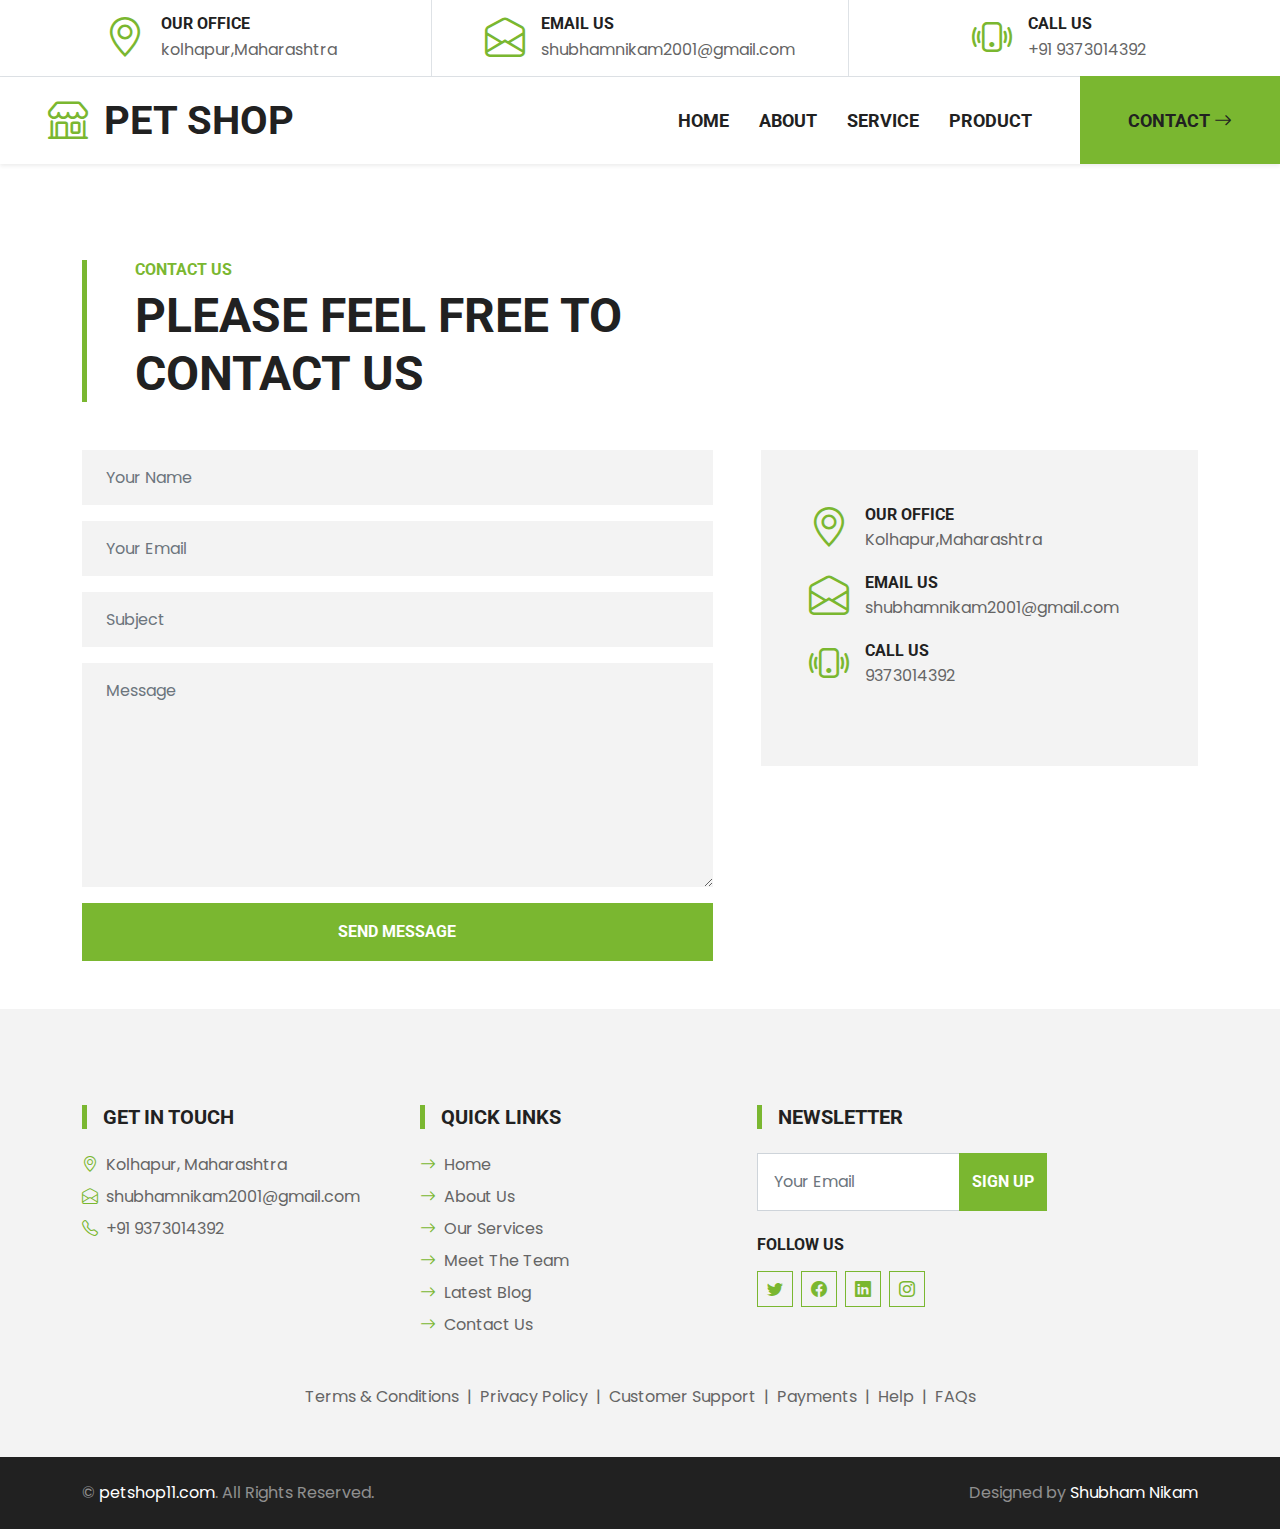
<file: contact.html>
<!DOCTYPE html>
<html lang="en">

<head>
    <meta charset="utf-8">
    <title>PET SHOP - Pet Shop Website Template</title>
    <meta content="width=device-width, initial-scale=1.0" name="viewport">
    <meta content="Free HTML Templates" name="keywords">
    <meta content="Free HTML Templates" name="description">

    <!-- Favicon -->
    <link href="img/favicon.ico" rel="icon">

    <!-- Google Web Fonts -->
    <link rel="preconnect" href="https://fonts.gstatic.com">
    <link href="https://fonts.googleapis.com/css2?family=Poppins&family=Roboto:wght@700&display=swap" rel="stylesheet">  

    <!-- Icon Font Stylesheet -->
    <link href="https://cdn.jsdelivr.net/npm/bootstrap-icons@1.4.1/font/bootstrap-icons.css" rel="stylesheet">
    <link href="lib/flaticon/font/flaticon.css" rel="stylesheet">

    <!-- Libraries Stylesheet -->
    <link href="lib/owlcarousel/assets/owl.carousel.min.css" rel="stylesheet">

    <!-- Customized Bootstrap Stylesheet -->
    <link href="css/bootstrap.min.css" rel="stylesheet">

    <!-- Template Stylesheet -->
    <link href="css/style.css" rel="stylesheet">
</head>

<body>  
    <!-- Topbar Start -->
    <div class="container-fluid border-bottom d-none d-lg-block">
        <div class="row gx-0">
            <div class="col-lg-4 text-center py-2">
                <div class="d-inline-flex align-items-center">
                    <i class="bi bi-geo-alt fs-1 text-primary me-3"></i>
                    <div class="text-start">
                        <h6 class="text-uppercase mb-1">Our Office</h6>
                        <span>kolhapur,Maharashtra</span>
                    </div>
                </div>
            </div>
            <div class="col-lg-4 text-center border-start border-end py-2">
                <div class="d-inline-flex align-items-center">
                    <i class="bi bi-envelope-open fs-1 text-primary me-3"></i>
                    <div class="text-start">
                        <h6 class="text-uppercase mb-1">Email Us</h6>
                        <span>shubhamnikam2001@gmail.com</span>
                    </div>
                </div>
            </div>
            <div class="col-lg-4 text-center py-2">
                <div class="d-inline-flex align-items-center">
                    <i class="bi bi-phone-vibrate fs-1 text-primary me-3"></i>
                    <div class="text-start">
                        <h6 class="text-uppercase mb-1">Call Us</h6>
                        <span>+91 9373014392</span>
                    </div>
                </div>
            </div>
        </div>
    </div>

    <!-- Topbar End -->


    <!-- Navbar Start -->
    <nav class="navbar navbar-expand-lg bg-white navbar-light shadow-sm py-3 py-lg-0 px-3 px-lg-0 mb-5">
        <a href="index.html" class="navbar-brand ms-lg-5">
            <h1 class="m-0 text-uppercase text-dark"><i class="bi bi-shop fs-1 text-primary me-3"></i>Pet Shop</h1>
        </a>
        <button class="navbar-toggler" type="button" data-bs-toggle="collapse" data-bs-target="#navbarCollapse">
            <span class="navbar-toggler-icon"></span>
        </button>
        <div class="collapse navbar-collapse" id="navbarCollapse">
            <div class="navbar-nav ms-auto py-0">
                <a href="index.html" class="nav-item nav-link">Home</a>
                <a href="about.html" class="nav-item nav-link">About</a>
                <a href="service.html" class="nav-item nav-link">Service</a>
                <a href="product.html" class="nav-item nav-link">Product</a>
                
                <a href="contact.html" class="nav-item nav-link active nav-contact bg-primary text-dark px-5 ms-lg-5">Contact <i class="bi bi-arrow-right"></i></a>
            </div>
        </div>
    </nav>
    <!-- Navbar End -->


    <!-- Contact Start -->
    <div class="container-fluid pt-5">
        <div class="container">
            <div class="border-start border-5 border-primary ps-5 mb-5" style="max-width: 600px;">
                <h6 class="text-primary text-uppercase">Contact Us</h6>
                <h1 class="display-5 text-uppercase mb-0">Please Feel Free To Contact Us</h1>
            </div>
            <div class="row g-5">
                <div class="col-lg-7">
                    <form>
                        <div class="row g-3">
                            <div class="col-12">
                                <input type="text" class="form-control bg-light border-0 px-4" placeholder="Your Name" style="height: 55px;">
                            </div>
                            <div class="col-12">
                                <input type="email" class="form-control bg-light border-0 px-4" placeholder="Your Email" style="height: 55px;">
                            </div>
                            <div class="col-12">
                                <input type="text" class="form-control bg-light border-0 px-4" placeholder="Subject" style="height: 55px;">
                            </div>
                            <div class="col-12">
                                <textarea class="form-control bg-light border-0 px-4 py-3" rows="8" placeholder="Message"></textarea>
                            </div>
                            <div class="col-12">
                                <button class="btn btn-primary w-100 py-3" type="submit">Send Message</button>
                            </div>
                        </div>
                    </form>
                </div>
                <div class="col-lg-5">
                    <div class="bg-light mb-5 p-5">
                        <div class="d-flex align-items-center mb-2">
                            <i class="bi bi-geo-alt fs-1 text-primary me-3"></i>
                            <div class="text-start">
                                <h6 class="text-uppercase mb-1">Our Office</h6>
                                <span>Kolhapur,Maharashtra</span>
                            </div>
                        </div>
                        <div class="d-flex align-items-center mb-2">
                            <i class="bi bi-envelope-open fs-1 text-primary me-3"></i>
                            <div class="text-start">
                                <h6 class="text-uppercase mb-1">Email Us</h6>
                                <span>shubhamnikam2001@gmail.com</span>
                            </div>
                        </div>
                        <div class="d-flex align-items-center mb-4">
                            <i class="bi bi-phone-vibrate fs-1 text-primary me-3"></i>
                            <div class="text-start">
                                <h6 class="text-uppercase mb-1">Call Us</h6>
                                <span>9373014392</span>
                            </div>
                        </div>
                       
                    </div>
                </div>
            </div>
        </div>
    </div>
    <!-- Contact End -->


    <!-- Footer Start -->
    <div class="container-fluid bg-light mt-5 py-5">
        <div class="container pt-5">
            <div class="row g-5">
                <div class="col-lg-3 col-md-6">
                    <h5 class="text-uppercase border-start border-5 border-primary ps-3 mb-4">Get In Touch</h5>
                    <p class="mb-2"><i class="bi bi-geo-alt text-primary me-2"></i>Kolhapur, Maharashtra</p>
                    <p class="mb-2"><i class="bi bi-envelope-open text-primary me-2"></i>shubhamnikam2001@gmail.com</p>
                    <p class="mb-0"><i class="bi bi-telephone text-primary me-2"></i>+91 9373014392</p>
                </div>
                <div class="col-lg-3 col-md-6">
                    <h5 class="text-uppercase border-start border-5 border-primary ps-3 mb-4">Quick Links</h5>
                    <div class="d-flex flex-column justify-content-start">
                        <a class="text-body mb-2" href="#"><i class="bi bi-arrow-right text-primary me-2"></i>Home</a>
                        <a class="text-body mb-2" href="#"><i class="bi bi-arrow-right text-primary me-2"></i>About Us</a>
                        <a class="text-body mb-2" href="#"><i class="bi bi-arrow-right text-primary me-2"></i>Our Services</a>
                        <a class="text-body mb-2" href="#"><i class="bi bi-arrow-right text-primary me-2"></i>Meet The Team</a>
                        <a class="text-body mb-2" href="#"><i class="bi bi-arrow-right text-primary me-2"></i>Latest Blog</a>
                        <a class="text-body" href="#"><i class="bi bi-arrow-right text-primary me-2"></i>Contact Us</a>
                    </div>
                </div>
                
                <div class="col-lg-3 col-md-6" >
                    <h5 class="text-uppercase border-start border-5 border-primary ps-3 mb-4">Newsletter</h5>
                    <form action="">
                        <div class="input-group">
                            <input type="text" class="form-control p-3" placeholder="Your Email">
                            <button class="btn btn-primary">Sign Up</button>
                        </div>
                    </form>
                    <h6 class="text-uppercase mt-4 mb-3">Follow Us</h6>
                    <div class="d-flex">
                        <a class="btn btn-outline-primary btn-square me-2" href="#"><i class="bi bi-twitter"></i></a>
                        <a class="btn btn-outline-primary btn-square me-2" href="#"><i class="bi bi-facebook"></i></a>
                        <a class="btn btn-outline-primary btn-square me-2" href="#"><i class="bi bi-linkedin"></i></a>
                        <a class="btn btn-outline-primary btn-square" href="#"><i class="bi bi-instagram"></i></a>
                    </div>
                </div>
                <div class="col-12 text-center text-body">
                    <a class="text-body" href="">Terms & Conditions</a>
                    <span class="mx-1">|</span>
                    <a class="text-body" href="">Privacy Policy</a>
                    <span class="mx-1">|</span>
                    <a class="text-body" href="">Customer Support</a>
                    <span class="mx-1">|</span>
                    <a class="text-body" href="">Payments</a>
                    <span class="mx-1">|</span>
                    <a class="text-body" href="">Help</a>
                    <span class="mx-1">|</span>
                    <a class="text-body" href="">FAQs</a>
                </div>
            </div>
        </div>
    </div>
    <div class="container-fluid bg-dark text-white-50 py-4">
        <div class="container">
            <div class="row g-5">
                <div class="col-md-6 text-center text-md-start">
                    <p class="mb-md-0">&copy; <a class="text-white" href="#">petshop11.com</a>. All Rights Reserved.</p>
                </div>
                <div class="col-md-6 text-center text-md-end">
                    <p class="mb-0">Designed by <a class="text-white" href="https://htmlcodex.com">Shubham Nikam</a></p>
                </div>
            </div>
        </div>
    </div>
    <!-- Footer End -->


    <!-- Back to Top -->
    <a href="#" class="btn btn-primary py-3 fs-4 back-to-top"><i class="bi bi-arrow-up"></i></a>


    <!-- JavaScript Libraries -->
    <script src="https://code.jquery.com/jquery-3.4.1.min.js"></script>
    <script src="https://cdn.jsdelivr.net/npm/bootstrap@5.0.0/dist/js/bootstrap.bundle.min.js"></script>
    <script src="lib/easing/easing.min.js"></script>
    <script src="lib/waypoints/waypoints.min.js"></script>
    <script src="lib/owlcarousel/owl.carousel.min.js"></script>

    <!-- Template Javascript -->
    <script src="js/main.js"></script>
</body>

</html>
</file>
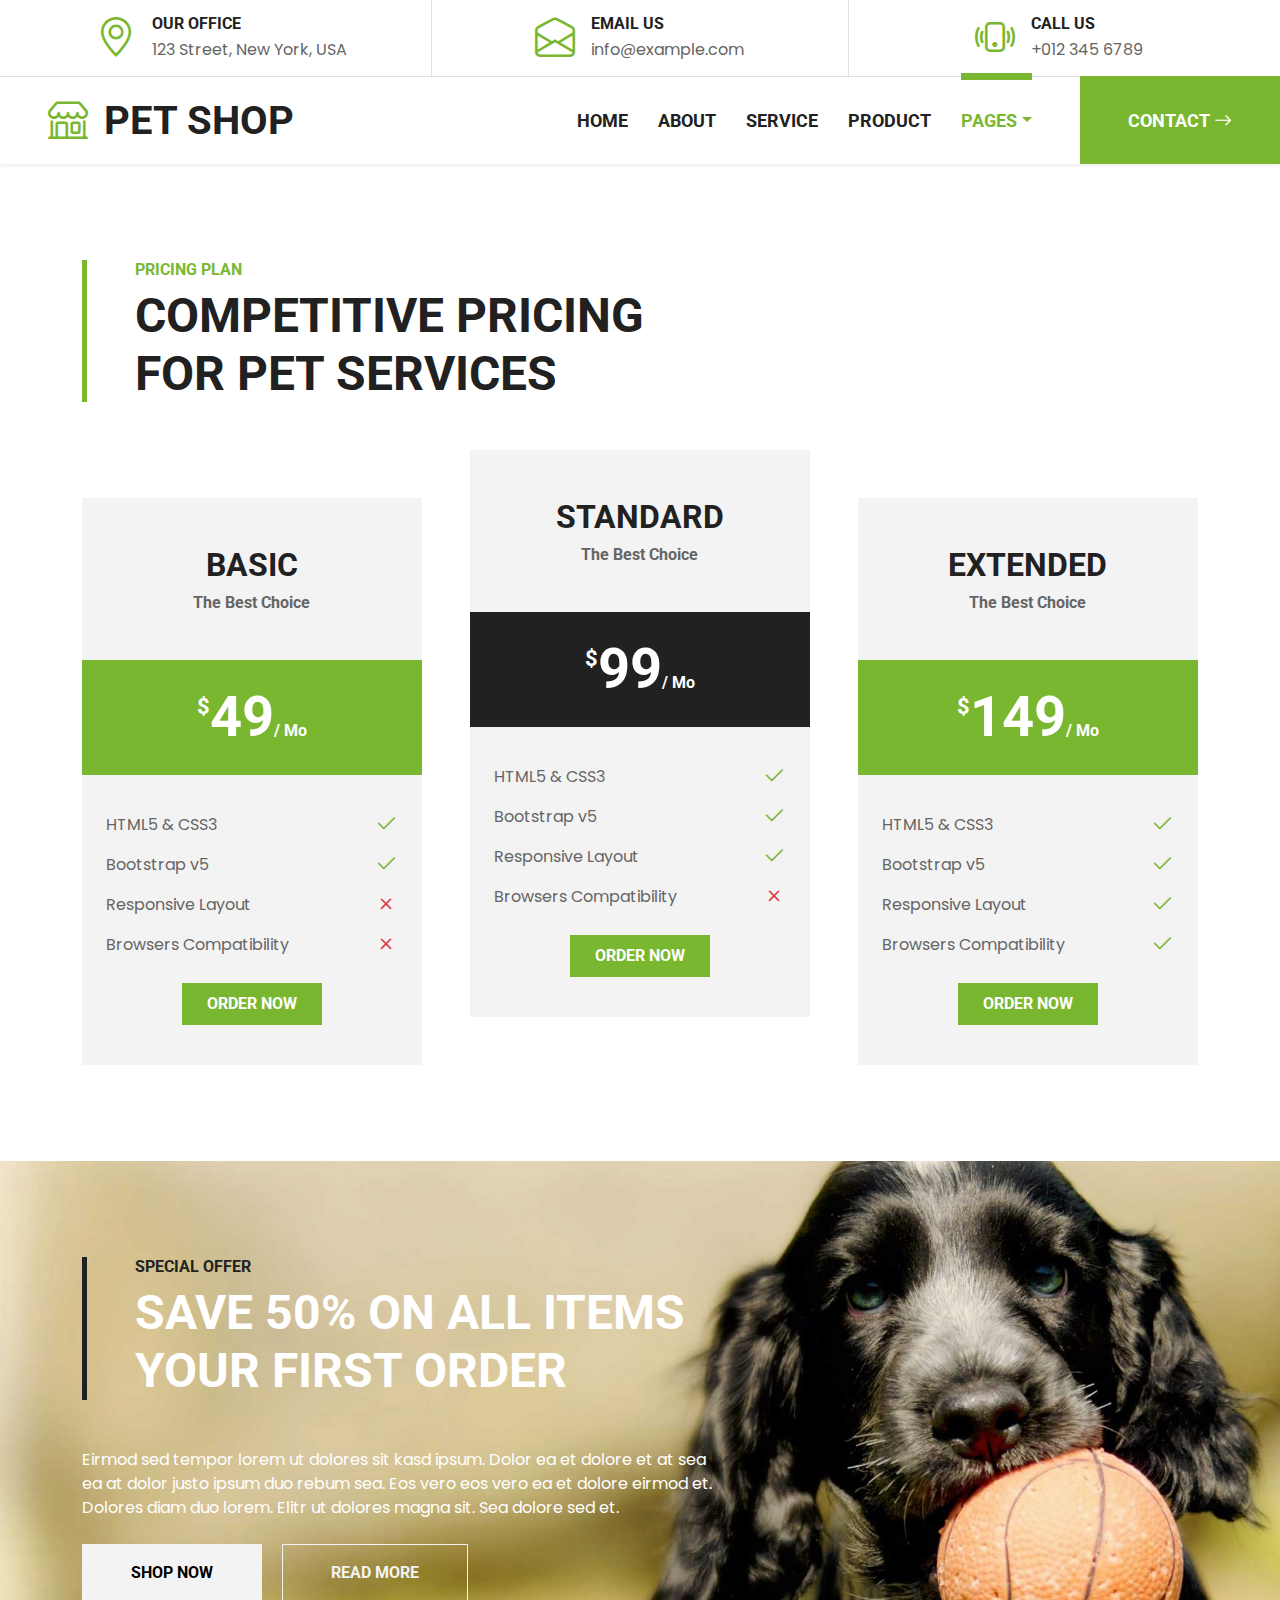
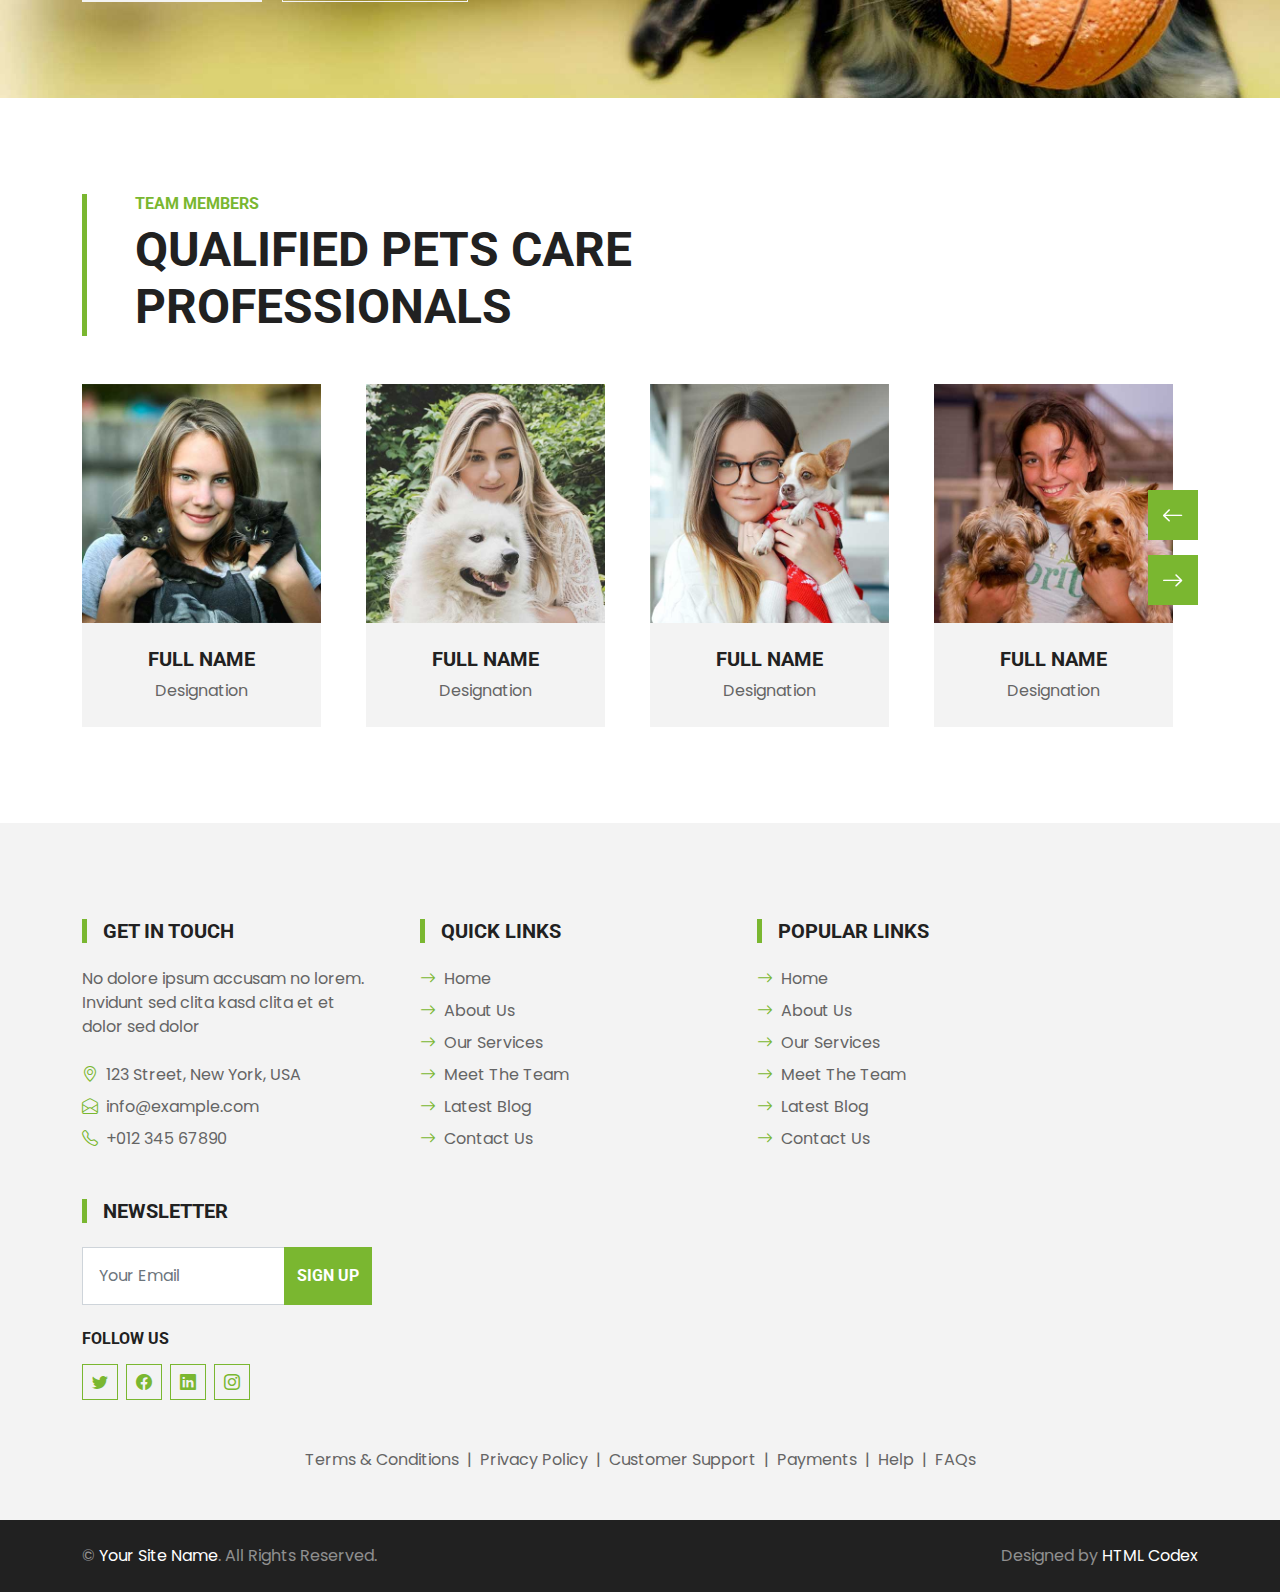
<file: price.html>
<!DOCTYPE html>
<html lang="en">

<head>
    <meta charset="utf-8">
    <title>PET SHOP - Pet Shop Website Template</title>
    <meta content="width=device-width, initial-scale=1.0" name="viewport">
    <meta content="Free HTML Templates" name="keywords">
    <meta content="Free HTML Templates" name="description">

    <!-- Favicon -->
    <link href="img/favicon.ico" rel="icon">

    <!-- Google Web Fonts -->
    <link rel="preconnect" href="https://fonts.gstatic.com">
    <link href="https://fonts.googleapis.com/css2?family=Poppins&family=Roboto:wght@700&display=swap" rel="stylesheet">  

    <!-- Icon Font Stylesheet -->
    <link href="https://cdn.jsdelivr.net/npm/bootstrap-icons@1.4.1/font/bootstrap-icons.css" rel="stylesheet">
    <link href="lib/flaticon/font/flaticon.css" rel="stylesheet">

    <!-- Libraries Stylesheet -->
    <link href="lib/owlcarousel/assets/owl.carousel.min.css" rel="stylesheet">

    <!-- Customized Bootstrap Stylesheet -->
    <link href="css/bootstrap.min.css" rel="stylesheet">

    <!-- Template Stylesheet -->
    <link href="css/style.css" rel="stylesheet">
</head>

<body>
    <!-- Topbar Start -->
    <div class="container-fluid border-bottom d-none d-lg-block">
        <div class="row gx-0">
            <div class="col-lg-4 text-center py-2">
                <div class="d-inline-flex align-items-center">
                    <i class="bi bi-geo-alt fs-1 text-primary me-3"></i>
                    <div class="text-start">
                        <h6 class="text-uppercase mb-1">Our Office</h6>
                        <span>123 Street, New York, USA</span>
                    </div>
                </div>
            </div>
            <div class="col-lg-4 text-center border-start border-end py-2">
                <div class="d-inline-flex align-items-center">
                    <i class="bi bi-envelope-open fs-1 text-primary me-3"></i>
                    <div class="text-start">
                        <h6 class="text-uppercase mb-1">Email Us</h6>
                        <span>info@example.com</span>
                    </div>
                </div>
            </div>
            <div class="col-lg-4 text-center py-2">
                <div class="d-inline-flex align-items-center">
                    <i class="bi bi-phone-vibrate fs-1 text-primary me-3"></i>
                    <div class="text-start">
                        <h6 class="text-uppercase mb-1">Call Us</h6>
                        <span>+012 345 6789</span>
                    </div>
                </div>
            </div>
        </div>
    </div>
    <!-- Topbar End -->


    <!-- Navbar Start -->
    <nav class="navbar navbar-expand-lg bg-white navbar-light shadow-sm py-3 py-lg-0 px-3 px-lg-0 mb-5">
        <a href="index.html" class="navbar-brand ms-lg-5">
            <h1 class="m-0 text-uppercase text-dark"><i class="bi bi-shop fs-1 text-primary me-3"></i>Pet Shop</h1>
        </a>
        <button class="navbar-toggler" type="button" data-bs-toggle="collapse" data-bs-target="#navbarCollapse">
            <span class="navbar-toggler-icon"></span>
        </button>
        <div class="collapse navbar-collapse" id="navbarCollapse">
            <div class="navbar-nav ms-auto py-0">
                <a href="index.html" class="nav-item nav-link">Home</a>
                <a href="about.html" class="nav-item nav-link">About</a>
                <a href="service.html" class="nav-item nav-link">Service</a>
                <a href="product.html" class="nav-item nav-link">Product</a>
                <div class="nav-item dropdown">
                    <a href="#" class="nav-link dropdown-toggle active" data-bs-toggle="dropdown">Pages</a>
                    <div class="dropdown-menu m-0">
                        <a href="price.html" class="dropdown-item active">Pricing Plan</a>
                        <a href="team.html" class="dropdown-item">The Team</a>
                        <a href="testimonial.html" class="dropdown-item">Testimonial</a>
                        <a href="blog.html" class="dropdown-item">Blog Grid</a>
                        <a href="detail.html" class="dropdown-item">Blog Detail</a>
                    </div>
                </div>
                <a href="contact.html" class="nav-item nav-link nav-contact bg-primary text-white px-5 ms-lg-5">Contact <i class="bi bi-arrow-right"></i></a>
            </div>
        </div>
    </nav>
    <!-- Navbar End -->


    <!-- Pricing Plan Start -->
    <div class="container-fluid py-5">
        <div class="container">
            <div class="border-start border-5 border-primary ps-5 mb-5" style="max-width: 600px;">
                <h6 class="text-primary text-uppercase">Pricing Plan</h6>
                <h1 class="display-5 text-uppercase mb-0">Competitive Pricing For Pet Services</h1>
            </div>
            <div class="row g-5">
                <div class="col-lg-4">
                    <div class="bg-light text-center pt-5 mt-lg-5">
                        <h2 class="text-uppercase">Basic</h2>
                        <h6 class="text-body mb-5">The Best Choice</h6>
                        <div class="text-center bg-primary p-4 mb-2">
                            <h1 class="display-4 text-white mb-0">
                                <small class="align-top"
                                    style="font-size: 22px; line-height: 45px;">$</small>49<small
                                    class="align-bottom" style="font-size: 16px; line-height: 40px;">/
                                    Mo</small>
                            </h1>
                        </div>
                        <div class="text-center p-4">
                            <div class="d-flex align-items-center justify-content-between mb-1">
                                <span>HTML5 & CSS3</span>
                                <i class="bi bi-check2 fs-4 text-primary"></i>
                            </div>
                            <div class="d-flex align-items-center justify-content-between mb-1">
                                <span>Bootstrap v5</span>
                                <i class="bi bi-check2 fs-4 text-primary"></i>
                            </div>
                            <div class="d-flex align-items-center justify-content-between mb-1">
                                <span>Responsive Layout</span>
                                <i class="bi bi-x fs-4 text-danger"></i>
                            </div>
                            <div class="d-flex align-items-center justify-content-between mb-1">
                                <span>Browsers Compatibility</span>
                                <i class="bi bi-x fs-4 text-danger"></i>
                            </div>
                            <a href="" class="btn btn-primary text-uppercase py-2 px-4 my-3">Order Now</a>
                        </div>
                    </div>
                </div>
                <div class="col-lg-4">
                    <div class="bg-light text-center pt-5">
                        <h2 class="text-uppercase">Standard</h2>
                        <h6 class="text-body mb-5">The Best Choice</h6>
                        <div class="text-center bg-dark p-4 mb-2">
                            <h1 class="display-4 text-white mb-0">
                                <small class="align-top"
                                    style="font-size: 22px; line-height: 45px;">$</small>99<small
                                    class="align-bottom" style="font-size: 16px; line-height: 40px;">/
                                    Mo</small>
                            </h1>
                        </div>
                        <div class="text-center p-4">
                            <div class="d-flex align-items-center justify-content-between mb-1">
                                <span>HTML5 & CSS3</span>
                                <i class="bi bi-check2 fs-4 text-primary"></i>
                            </div>
                            <div class="d-flex align-items-center justify-content-between mb-1">
                                <span>Bootstrap v5</span>
                                <i class="bi bi-check2 fs-4 text-primary"></i>
                            </div>
                            <div class="d-flex align-items-center justify-content-between mb-1">
                                <span>Responsive Layout</span>
                                <i class="bi bi-check2 fs-4 text-primary"></i>
                            </div>
                            <div class="d-flex align-items-center justify-content-between mb-1">
                                <span>Browsers Compatibility</span>
                                <i class="bi bi-x fs-4 text-danger"></i>
                            </div>
                            <a href="" class="btn btn-primary text-uppercase py-2 px-4 my-3">Order Now</a>
                        </div>
                    </div>
                </div>
                <div class="col-lg-4">
                    <div class="bg-light text-center pt-5 mt-lg-5">
                        <h2 class="text-uppercase">Extended</h2>
                        <h6 class="text-body mb-5">The Best Choice</h6>
                        <div class="text-center bg-primary p-4 mb-2">
                            <h1 class="display-4 text-white mb-0">
                                <small class="align-top"
                                    style="font-size: 22px; line-height: 45px;">$</small>149<small
                                    class="align-bottom" style="font-size: 16px; line-height: 40px;">/
                                    Mo</small>
                            </h1>
                        </div>
                        <div class="text-center p-4">
                            <div class="d-flex align-items-center justify-content-between mb-1">
                                <span>HTML5 & CSS3</span>
                                <i class="bi bi-check2 fs-4 text-primary"></i>
                            </div>
                            <div class="d-flex align-items-center justify-content-between mb-1">
                                <span>Bootstrap v5</span>
                                <i class="bi bi-check2 fs-4 text-primary"></i>
                            </div>
                            <div class="d-flex align-items-center justify-content-between mb-1">
                                <span>Responsive Layout</span>
                                <i class="bi bi-check2 fs-4 text-primary"></i>
                            </div>
                            <div class="d-flex align-items-center justify-content-between mb-1">
                                <span>Browsers Compatibility</span>
                                <i class="bi bi-check2 fs-4 text-primary"></i>
                            </div>
                            <a href="" class="btn btn-primary text-uppercase py-2 px-4 my-3">Order Now</a>
                        </div>
                    </div>
                </div>
            </div>
        </div>
    </div>
    <!-- Pricing Plan End -->


    <!-- Offer Start -->
    <div class="container-fluid bg-offer my-5 py-5">
        <div class="container py-5">
            <div class="row gx-5 justify-content-start">
                <div class="col-lg-7">
                    <div class="border-start border-5 border-dark ps-5 mb-5">
                        <h6 class="text-dark text-uppercase">Special Offer</h6>
                        <h1 class="display-5 text-uppercase text-white mb-0">Save 50% on all items your first order</h1>
                    </div>
                    <p class="text-white mb-4">Eirmod sed tempor lorem ut dolores sit kasd ipsum. Dolor ea et dolore et at sea ea at dolor justo ipsum duo rebum sea. Eos vero eos vero ea et dolore eirmod et. Dolores diam duo lorem. Elitr ut dolores magna sit. Sea dolore sed et.</p>
                    <a href="" class="btn btn-light py-md-3 px-md-5 me-3">Shop Now</a>
                    <a href="" class="btn btn-outline-light py-md-3 px-md-5">Read More</a>
                </div>
            </div>
        </div>
    </div>
    <!-- Offer End -->


    <!-- Team Start -->
    <div class="container-fluid py-5">
        <div class="container">
            <div class="border-start border-5 border-primary ps-5 mb-5" style="max-width: 600px;">
                <h6 class="text-primary text-uppercase">Team Members</h6>
                <h1 class="display-5 text-uppercase mb-0">Qualified Pets Care Professionals</h1>
            </div>
            <div class="owl-carousel team-carousel position-relative" style="padding-right: 25px;">
                <div class="team-item">
                    <div class="position-relative overflow-hidden">
                        <img class="img-fluid w-100" src="img/team-1.jpg" alt="">
                        <div class="team-overlay">
                            <div class="d-flex align-items-center justify-content-start">
                                <a class="btn btn-light btn-square mx-1" href="#"><i class="bi bi-twitter"></i></a>
                                <a class="btn btn-light btn-square mx-1" href="#"><i class="bi bi-facebook"></i></a>
                                <a class="btn btn-light btn-square mx-1" href="#"><i class="bi bi-linkedin"></i></a>
                            </div>
                        </div>
                    </div>
                    <div class="bg-light text-center p-4">
                        <h5 class="text-uppercase">Full Name</h5>
                        <p class="m-0">Designation</p>
                    </div>
                </div>
                <div class="team-item">
                    <div class="position-relative overflow-hidden">
                        <img class="img-fluid w-100" src="img/team-2.jpg" alt="">
                        <div class="team-overlay">
                            <div class="d-flex align-items-center justify-content-start">
                                <a class="btn btn-light btn-square mx-1" href="#"><i class="bi bi-twitter"></i></a>
                                <a class="btn btn-light btn-square mx-1" href="#"><i class="bi bi-facebook"></i></a>
                                <a class="btn btn-light btn-square mx-1" href="#"><i class="bi bi-linkedin"></i></a>
                            </div>
                        </div>
                    </div>
                    <div class="bg-light text-center p-4">
                        <h5 class="text-uppercase">Full Name</h5>
                        <p class="m-0">Designation</p>
                    </div>
                </div>
                <div class="team-item">
                    <div class="position-relative overflow-hidden">
                        <img class="img-fluid w-100" src="img/team-3.jpg" alt="">
                        <div class="team-overlay">
                            <div class="d-flex align-items-center justify-content-start">
                                <a class="btn btn-light btn-square mx-1" href="#"><i class="bi bi-twitter"></i></a>
                                <a class="btn btn-light btn-square mx-1" href="#"><i class="bi bi-facebook"></i></a>
                                <a class="btn btn-light btn-square mx-1" href="#"><i class="bi bi-linkedin"></i></a>
                            </div>
                        </div>
                    </div>
                    <div class="bg-light text-center p-4">
                        <h5 class="text-uppercase">Full Name</h5>
                        <p class="m-0">Designation</p>
                    </div>
                </div>
                <div class="team-item">
                    <div class="position-relative overflow-hidden">
                        <img class="img-fluid w-100" src="img/team-4.jpg" alt="">
                        <div class="team-overlay">
                            <div class="d-flex align-items-center justify-content-start">
                                <a class="btn btn-light btn-square mx-1" href="#"><i class="bi bi-twitter"></i></a>
                                <a class="btn btn-light btn-square mx-1" href="#"><i class="bi bi-facebook"></i></a>
                                <a class="btn btn-light btn-square mx-1" href="#"><i class="bi bi-linkedin"></i></a>
                            </div>
                        </div>
                    </div>
                    <div class="bg-light text-center p-4">
                        <h5 class="text-uppercase">Full Name</h5>
                        <p class="m-0">Designation</p>
                    </div>
                </div>
                <div class="team-item">
                    <div class="position-relative overflow-hidden">
                        <img class="img-fluid w-100" src="img/team-5.jpg" alt="">
                        <div class="team-overlay">
                            <div class="d-flex align-items-center justify-content-start">
                                <a class="btn btn-light btn-square mx-1" href="#"><i class="bi bi-twitter"></i></a>
                                <a class="btn btn-light btn-square mx-1" href="#"><i class="bi bi-facebook"></i></a>
                                <a class="btn btn-light btn-square mx-1" href="#"><i class="bi bi-linkedin"></i></a>
                            </div>
                        </div>
                    </div>
                    <div class="bg-light text-center p-4">
                        <h5 class="text-uppercase">Full Name</h5>
                        <p class="m-0">Designation</p>
                    </div>
                </div>
            </div>
        </div>
    </div>
    <!-- Team End -->


    <!-- Footer Start -->
    <div class="container-fluid bg-light mt-5 py-5">
        <div class="container pt-5">
            <div class="row g-5">
                <div class="col-lg-3 col-md-6">
                    <h5 class="text-uppercase border-start border-5 border-primary ps-3 mb-4">Get In Touch</h5>
                    <p class="mb-4">No dolore ipsum accusam no lorem. Invidunt sed clita kasd clita et et dolor sed dolor</p>
                    <p class="mb-2"><i class="bi bi-geo-alt text-primary me-2"></i>123 Street, New York, USA</p>
                    <p class="mb-2"><i class="bi bi-envelope-open text-primary me-2"></i>info@example.com</p>
                    <p class="mb-0"><i class="bi bi-telephone text-primary me-2"></i>+012 345 67890</p>
                </div>
                <div class="col-lg-3 col-md-6">
                    <h5 class="text-uppercase border-start border-5 border-primary ps-3 mb-4">Quick Links</h5>
                    <div class="d-flex flex-column justify-content-start">
                        <a class="text-body mb-2" href="#"><i class="bi bi-arrow-right text-primary me-2"></i>Home</a>
                        <a class="text-body mb-2" href="#"><i class="bi bi-arrow-right text-primary me-2"></i>About Us</a>
                        <a class="text-body mb-2" href="#"><i class="bi bi-arrow-right text-primary me-2"></i>Our Services</a>
                        <a class="text-body mb-2" href="#"><i class="bi bi-arrow-right text-primary me-2"></i>Meet The Team</a>
                        <a class="text-body mb-2" href="#"><i class="bi bi-arrow-right text-primary me-2"></i>Latest Blog</a>
                        <a class="text-body" href="#"><i class="bi bi-arrow-right text-primary me-2"></i>Contact Us</a>
                    </div>
                </div>
                <div class="col-lg-3 col-md-6">
                    <h5 class="text-uppercase border-start border-5 border-primary ps-3 mb-4">Popular Links</h5>
                    <div class="d-flex flex-column justify-content-start">
                        <a class="text-body mb-2" href="#"><i class="bi bi-arrow-right text-primary me-2"></i>Home</a>
                        <a class="text-body mb-2" href="#"><i class="bi bi-arrow-right text-primary me-2"></i>About Us</a>
                        <a class="text-body mb-2" href="#"><i class="bi bi-arrow-right text-primary me-2"></i>Our Services</a>
                        <a class="text-body mb-2" href="#"><i class="bi bi-arrow-right text-primary me-2"></i>Meet The Team</a>
                        <a class="text-body mb-2" href="#"><i class="bi bi-arrow-right text-primary me-2"></i>Latest Blog</a>
                        <a class="text-body" href="#"><i class="bi bi-arrow-right text-primary me-2"></i>Contact Us</a>
                    </div>
                </div>
                <div class="col-lg-3 col-md-6">
                    <h5 class="text-uppercase border-start border-5 border-primary ps-3 mb-4">Newsletter</h5>
                    <form action="">
                        <div class="input-group">
                            <input type="text" class="form-control p-3" placeholder="Your Email">
                            <button class="btn btn-primary">Sign Up</button>
                        </div>
                    </form>
                    <h6 class="text-uppercase mt-4 mb-3">Follow Us</h6>
                    <div class="d-flex">
                        <a class="btn btn-outline-primary btn-square me-2" href="#"><i class="bi bi-twitter"></i></a>
                        <a class="btn btn-outline-primary btn-square me-2" href="#"><i class="bi bi-facebook"></i></a>
                        <a class="btn btn-outline-primary btn-square me-2" href="#"><i class="bi bi-linkedin"></i></a>
                        <a class="btn btn-outline-primary btn-square" href="#"><i class="bi bi-instagram"></i></a>
                    </div>
                </div>
                <div class="col-12 text-center text-body">
                    <a class="text-body" href="">Terms & Conditions</a>
                    <span class="mx-1">|</span>
                    <a class="text-body" href="">Privacy Policy</a>
                    <span class="mx-1">|</span>
                    <a class="text-body" href="">Customer Support</a>
                    <span class="mx-1">|</span>
                    <a class="text-body" href="">Payments</a>
                    <span class="mx-1">|</span>
                    <a class="text-body" href="">Help</a>
                    <span class="mx-1">|</span>
                    <a class="text-body" href="">FAQs</a>
                </div>
            </div>
        </div>
    </div>
    <div class="container-fluid bg-dark text-white-50 py-4">
        <div class="container">
            <div class="row g-5">
                <div class="col-md-6 text-center text-md-start">
                    <p class="mb-md-0">&copy; <a class="text-white" href="#">Your Site Name</a>. All Rights Reserved.</p>
                </div>
                <div class="col-md-6 text-center text-md-end">
                    <p class="mb-0">Designed by <a class="text-white" href="https://htmlcodex.com">HTML Codex</a></p>
                </div>
            </div>
        </div>
    </div>
    <!-- Footer End -->


    <!-- Back to Top -->
    <a href="#" class="btn btn-primary py-3 fs-4 back-to-top"><i class="bi bi-arrow-up"></i></a>


    <!-- JavaScript Libraries -->
    <script src="https://code.jquery.com/jquery-3.4.1.min.js"></script>
    <script src="https://cdn.jsdelivr.net/npm/bootstrap@5.0.0/dist/js/bootstrap.bundle.min.js"></script>
    <script src="lib/easing/easing.min.js"></script>
    <script src="lib/waypoints/waypoints.min.js"></script>
    <script src="lib/owlcarousel/owl.carousel.min.js"></script>

    <!-- Template Javascript -->
    <script src="js/main.js"></script>
</body>

</html>
</file>
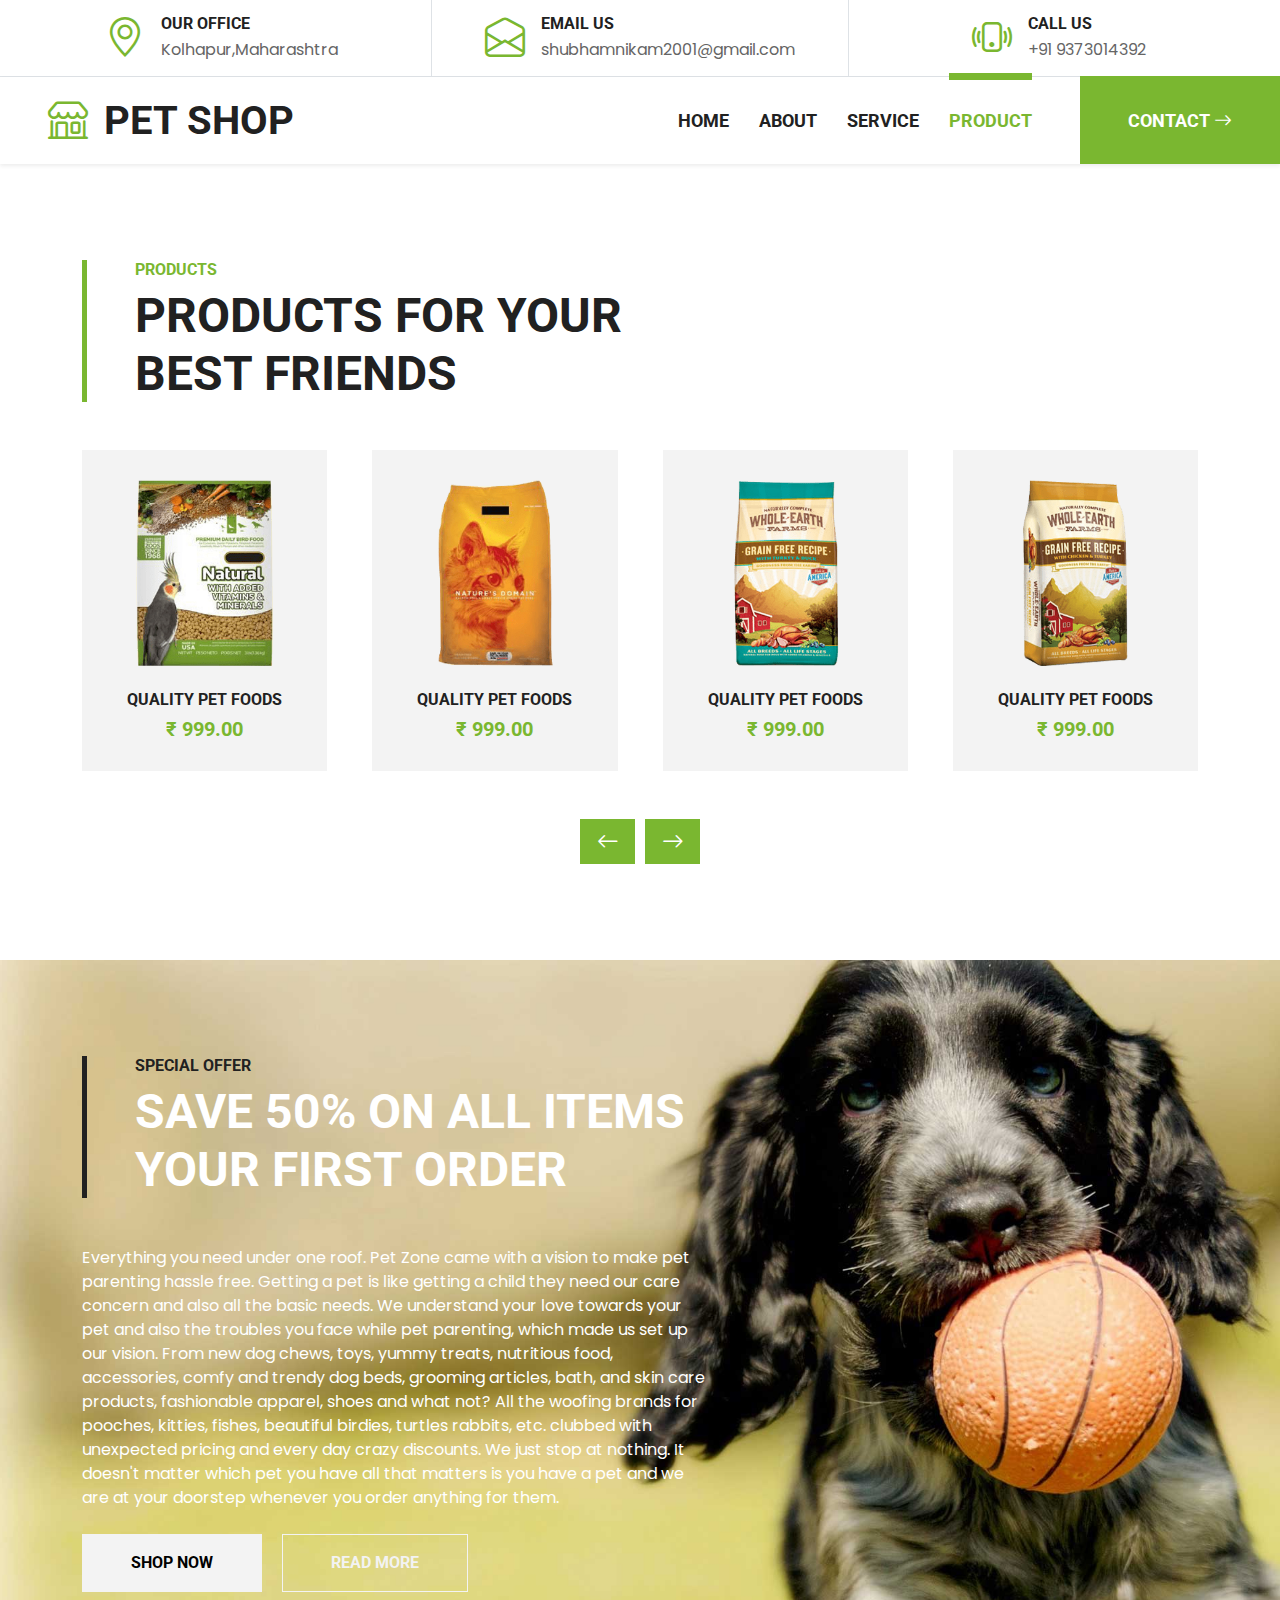
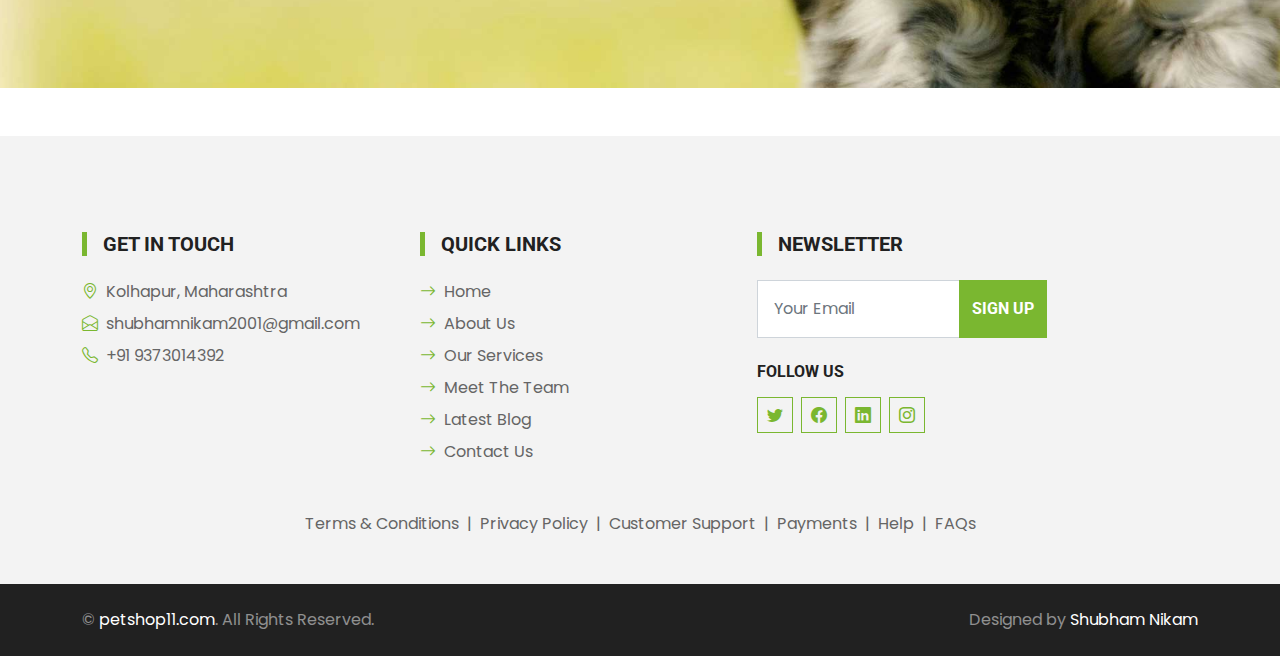
<file: product.html>
<!DOCTYPE html>
<html lang="en">

<head>
    <meta charset="utf-8">
    <title>PET SHOP - Pet Shop Website Template</title>
    <meta content="width=device-width, initial-scale=1.0" name="viewport">
    <meta content="Free HTML Templates" name="keywords">
    <meta content="Free HTML Templates" name="description">

    <!-- Favicon -->
    <link href="img/favicon.ico" rel="icon">

    <!-- Google Web Fonts -->
    <link rel="preconnect" href="https://fonts.gstatic.com">
    <link href="https://fonts.googleapis.com/css2?family=Poppins&family=Roboto:wght@700&display=swap" rel="stylesheet">  

    <!-- Icon Font Stylesheet -->
    <link href="https://cdn.jsdelivr.net/npm/bootstrap-icons@1.4.1/font/bootstrap-icons.css" rel="stylesheet">
    <link href="lib/flaticon/font/flaticon.css" rel="stylesheet">

    <!-- Libraries Stylesheet -->
    <link href="lib/owlcarousel/assets/owl.carousel.min.css" rel="stylesheet">

    <!-- Customized Bootstrap Stylesheet -->
    <link href="css/bootstrap.min.css" rel="stylesheet">

    <!-- Template Stylesheet -->
    <link href="css/style.css" rel="stylesheet">
</head>

<body>
    <!-- Topbar Start -->
    <div class="container-fluid border-bottom d-none d-lg-block">
        <div class="row gx-0">
            <div class="col-lg-4 text-center py-2">
                <div class="d-inline-flex align-items-center">
                    <i class="bi bi-geo-alt fs-1 text-primary me-3"></i>
                    <div class="text-start">
                        <h6 class="text-uppercase mb-1">Our Office</h6>
                        <span>Kolhapur,Maharashtra</span>
                    </div>
                </div>
            </div>
            <div class="col-lg-4 text-center border-start border-end py-2">
                <div class="d-inline-flex align-items-center">
                    <i class="bi bi-envelope-open fs-1 text-primary me-3"></i>
                    <div class="text-start">
                        <h6 class="text-uppercase mb-1">Email Us</h6>
                        <span>shubhamnikam2001@gmail.com</span>
                    </div>
                </div>
            </div>
            <div class="col-lg-4 text-center py-2">
                <div class="d-inline-flex align-items-center">
                    <i class="bi bi-phone-vibrate fs-1 text-primary me-3"></i>
                    <div class="text-start">
                        <h6 class="text-uppercase mb-1">Call Us</h6>
                        <span>+91 9373014392</span>
                    </div>
                </div>
            </div>
        </div>
    </div>

    <!-- Topbar End -->


    <!-- Navbar Start -->
    <nav class="navbar navbar-expand-lg bg-white navbar-light shadow-sm py-3 py-lg-0 px-3 px-lg-0 mb-5">
        <a href="index.html" class="navbar-brand ms-lg-5">
            <h1 class="m-0 text-uppercase text-dark"><i class="bi bi-shop fs-1 text-primary me-3"></i>Pet Shop</h1>
        </a>
        <button class="navbar-toggler" type="button" data-bs-toggle="collapse" data-bs-target="#navbarCollapse">
            <span class="navbar-toggler-icon"></span>
        </button>
        <div class="collapse navbar-collapse" id="navbarCollapse">
            <div class="navbar-nav ms-auto py-0">
                <a href="index.html" class="nav-item nav-link">Home</a>
                <a href="about.html" class="nav-item nav-link">About</a>
                <a href="service.html" class="nav-item nav-link">Service</a>
                <a href="product.html" class="nav-item nav-link active">Product</a>
                
                <a href="contact.html" class="nav-item nav-link nav-contact bg-primary text-white px-5 ms-lg-5">Contact <i class="bi bi-arrow-right"></i></a>
            </div>
        </div>
    </nav>
    <!-- Navbar End -->


    <!-- Products Start -->
    <div class="container-fluid py-5">
        <div class="container">
            <div class="border-start border-5 border-primary ps-5 mb-5" style="max-width: 600px;">
                <h6 class="text-primary text-uppercase">Products</h6>
                <h1 class="display-5 text-uppercase mb-0">Products For Your Best Friends</h1>
            </div>
            <div class="owl-carousel product-carousel">
                <div class="pb-5">
                    <div class="product-item position-relative bg-light d-flex flex-column text-center">
                        <img class="img-fluid mb-4" src="img/product-1.png" alt="">
                        <h6 class="text-uppercase">Quality Pet Foods</h6>
                        <h5 class="text-primary mb-0">₹ 999.00</h5>
                        <div class="btn-action d-flex justify-content-center">
                            <a class="btn btn-primary py-2 px-3" href=""><i class="bi bi-cart"></i></a>
                            <a class="btn btn-primary py-2 px-3" href=""><i class="bi bi-eye"></i></a>
                        </div>
                    </div>
                </div>
                <div class="pb-5">
                    <div class="product-item position-relative bg-light d-flex flex-column text-center">
                        <img class="img-fluid mb-4" src="img/product-2.png" alt="">
                        <h6 class="text-uppercase">Quality Pet Foods</h6>
                        <h5 class="text-primary mb-0">₹ 999.00</h5>
                        <div class="btn-action d-flex justify-content-center">
                            <a class="btn btn-primary py-2 px-3" href=""><i class="bi bi-cart"></i></a>
                            <a class="btn btn-primary py-2 px-3" href=""><i class="bi bi-eye"></i></a>
                        </div>
                    </div>
                </div>
                <div class="pb-5">
                    <div class="product-item position-relative bg-light d-flex flex-column text-center">
                        <img class="img-fluid mb-4" src="img/product-3.png" alt="">
                        <h6 class="text-uppercase">Quality Pet Foods</h6>
                        <h5 class="text-primary mb-0">₹ 999.00</h5>
                        <div class="btn-action d-flex justify-content-center">
                            <a class="btn btn-primary py-2 px-3" href=""><i class="bi bi-cart"></i></a>
                            <a class="btn btn-primary py-2 px-3" href=""><i class="bi bi-eye"></i></a>
                        </div>
                    </div>
                </div>
                <div class="pb-5">
                    <div class="product-item position-relative bg-light d-flex flex-column text-center">
                        <img class="img-fluid mb-4" src="img/product-4.png" alt="">
                        <h6 class="text-uppercase">Quality Pet Foods</h6>
                        <h5 class="text-primary mb-0">₹ 999.00</h5>
                        <div class="btn-action d-flex justify-content-center">
                            <a class="btn btn-primary py-2 px-3" href=""><i class="bi bi-cart"></i></a>
                            <a class="btn btn-primary py-2 px-3" href=""><i class="bi bi-eye"></i></a>
                        </div>
                    </div>
                </div>
                <div class="pb-5">
                    <div class="product-item position-relative bg-light d-flex flex-column text-center">
                        <img class="img-fluid mb-4" src="img/product-2.png" alt="">
                        <h6 class="text-uppercase">Quality Pet Foods</h6>
                        <h5 class="text-primary mb-0">₹ 999.00</h5>
                        <div class="btn-action d-flex justify-content-center">
                            <a class="btn btn-primary py-2 px-3" href=""><i class="bi bi-cart"></i></a>
                            <a class="btn btn-primary py-2 px-3" href=""><i class="bi bi-eye"></i></a>
                        </div>
                    </div>
                </div>
            </div>
        </div>
    </div>
    <!-- Products End -->


    <!-- Offer Start -->
    <div class="container-fluid bg-offer my-5 py-5">
        <div class="container py-5">
            <div class="row gx-5 justify-content-start">
                <div class="col-lg-7">
                    <div class="border-start border-5 border-dark ps-5 mb-5">
                        <h6 class="text-dark text-uppercase">Special Offer</h6>
                        <h1 class="display-5 text-uppercase text-white mb-0">Save 50% on all items your first order</h1>
                    </div>
                    <p class="text-white mb-4">Everything you need under one roof.

                         Pet Zone came with a vision to make pet parenting hassle free. Getting a pet is like getting a child they need our care concern and also all the basic needs. We understand your love towards your pet and also the troubles you face while pet parenting, which made us set up our vision.
                        
                        From new dog chews, toys, yummy treats, nutritious food, accessories, comfy and trendy dog beds, grooming articles, bath, and skin care products, fashionable apparel, shoes and what not? All the woofing brands for pooches, kitties, fishes, beautiful birdies, turtles rabbits, etc. clubbed with unexpected pricing and every day crazy discounts. We just stop at nothing. It doesn't matter which pet you have all that matters is you have a pet and we are at your doorstep whenever you order anything for them.</p>
                    <a href="" class="btn btn-light py-md-3 px-md-5 me-3">Shop Now</a>
                    <a href="" class="btn btn-outline-light py-md-3 px-md-5">Read More</a>
                </div>
            </div>
        </div>
    </div>
    <!-- Offer End -->


    
    

    <!-- Footer Start -->
    <div class="container-fluid bg-light mt-5 py-5">
        <div class="container pt-5">
            <div class="row g-5">
                <div class="col-lg-3 col-md-6">
                    <h5 class="text-uppercase border-start border-5 border-primary ps-3 mb-4">Get In Touch</h5>
                    <p class="mb-2"><i class="bi bi-geo-alt text-primary me-2"></i>Kolhapur, Maharashtra</p>
                    <p class="mb-2"><i class="bi bi-envelope-open text-primary me-2"></i>shubhamnikam2001@gmail.com</p>
                    <p class="mb-0"><i class="bi bi-telephone text-primary me-2"></i>+91 9373014392</p>
                </div>
                <div class="col-lg-3 col-md-6">
                    <h5 class="text-uppercase border-start border-5 border-primary ps-3 mb-4">Quick Links</h5>
                    <div class="d-flex flex-column justify-content-start">
                        <a class="text-body mb-2" href="#"><i class="bi bi-arrow-right text-primary me-2"></i>Home</a>
                        <a class="text-body mb-2" href="#"><i class="bi bi-arrow-right text-primary me-2"></i>About Us</a>
                        <a class="text-body mb-2" href="#"><i class="bi bi-arrow-right text-primary me-2"></i>Our Services</a>
                        <a class="text-body mb-2" href="#"><i class="bi bi-arrow-right text-primary me-2"></i>Meet The Team</a>
                        <a class="text-body mb-2" href="#"><i class="bi bi-arrow-right text-primary me-2"></i>Latest Blog</a>
                        <a class="text-body" href="#"><i class="bi bi-arrow-right text-primary me-2"></i>Contact Us</a>
                    </div>
                </div>
                
                <div class="col-lg-3 col-md-6" >
                    <h5 class="text-uppercase border-start border-5 border-primary ps-3 mb-4">Newsletter</h5>
                    <form action="">
                        <div class="input-group">
                            <input type="text" class="form-control p-3" placeholder="Your Email">
                            <button class="btn btn-primary">Sign Up</button>
                        </div>
                    </form>
                    <h6 class="text-uppercase mt-4 mb-3">Follow Us</h6>
                    <div class="d-flex">
                        <a class="btn btn-outline-primary btn-square me-2" href="#"><i class="bi bi-twitter"></i></a>
                        <a class="btn btn-outline-primary btn-square me-2" href="#"><i class="bi bi-facebook"></i></a>
                        <a class="btn btn-outline-primary btn-square me-2" href="#"><i class="bi bi-linkedin"></i></a>
                        <a class="btn btn-outline-primary btn-square" href="#"><i class="bi bi-instagram"></i></a>
                    </div>
                </div>
                <div class="col-12 text-center text-body">
                    <a class="text-body" href="">Terms & Conditions</a>
                    <span class="mx-1">|</span>
                    <a class="text-body" href="">Privacy Policy</a>
                    <span class="mx-1">|</span>
                    <a class="text-body" href="">Customer Support</a>
                    <span class="mx-1">|</span>
                    <a class="text-body" href="">Payments</a>
                    <span class="mx-1">|</span>
                    <a class="text-body" href="">Help</a>
                    <span class="mx-1">|</span>
                    <a class="text-body" href="">FAQs</a>
                </div>
            </div>
        </div>
    </div>
    <div class="container-fluid bg-dark text-white-50 py-4">
        <div class="container">
            <div class="row g-5">
                <div class="col-md-6 text-center text-md-start">
                    <p class="mb-md-0">&copy; <a class="text-white" href="#">petshop11.com</a>. All Rights Reserved.</p>
                </div>
                <div class="col-md-6 text-center text-md-end">
                    <p class="mb-0">Designed by <a class="text-white" href="https://htmlcodex.com">Shubham Nikam</a></p>
                </div>
            </div>
        </div>
    </div>    <!-- Footer End -->


    <!-- Back to Top -->
    <a href="#" class="btn btn-primary py-3 fs-4 back-to-top"><i class="bi bi-arrow-up"></i></a>


    <!-- JavaScript Libraries -->
    <script src="https://code.jquery.com/jquery-3.4.1.min.js"></script>
    <script src="https://cdn.jsdelivr.net/npm/bootstrap@5.0.0/dist/js/bootstrap.bundle.min.js"></script>
    <script src="lib/easing/easing.min.js"></script>
    <script src="lib/waypoints/waypoints.min.js"></script>
    <script src="lib/owlcarousel/owl.carousel.min.js"></script>

    <!-- Template Javascript -->
    <script src="js/main.js"></script>
</body>

</html>
</file>
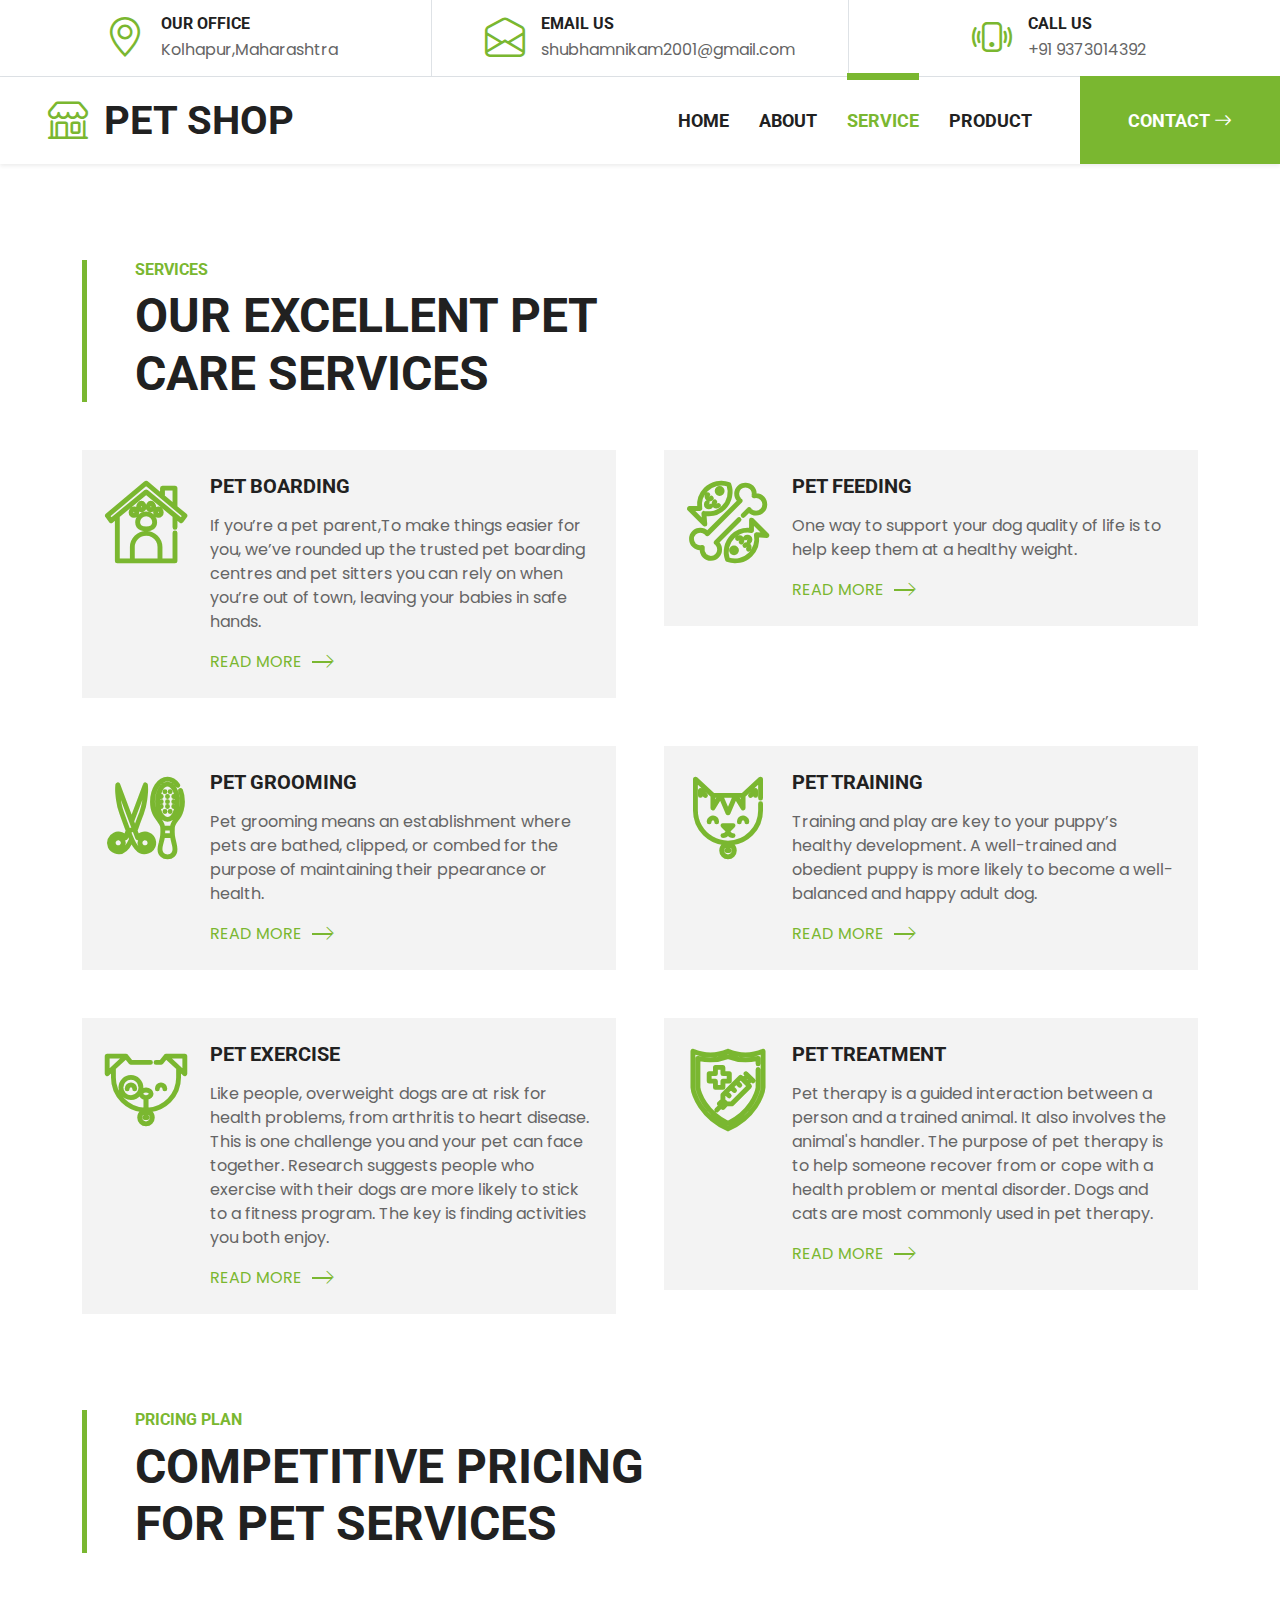
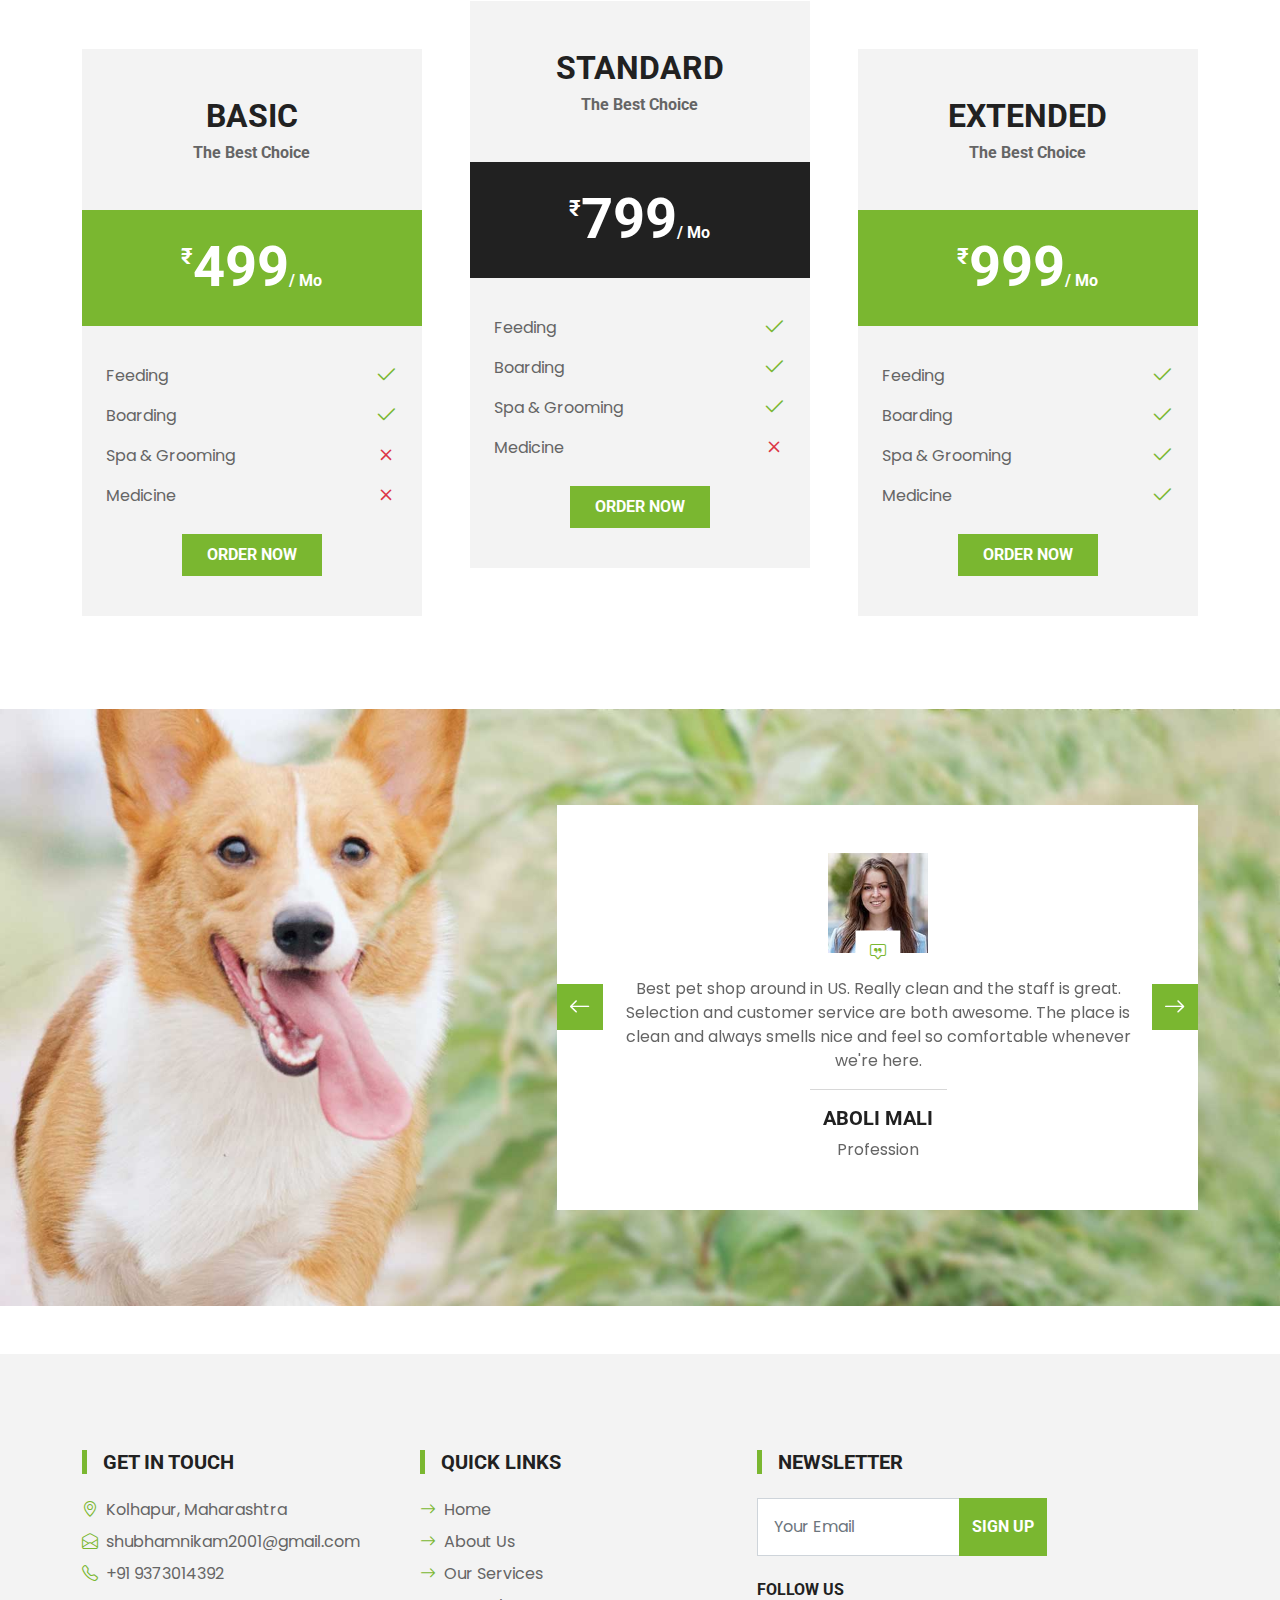
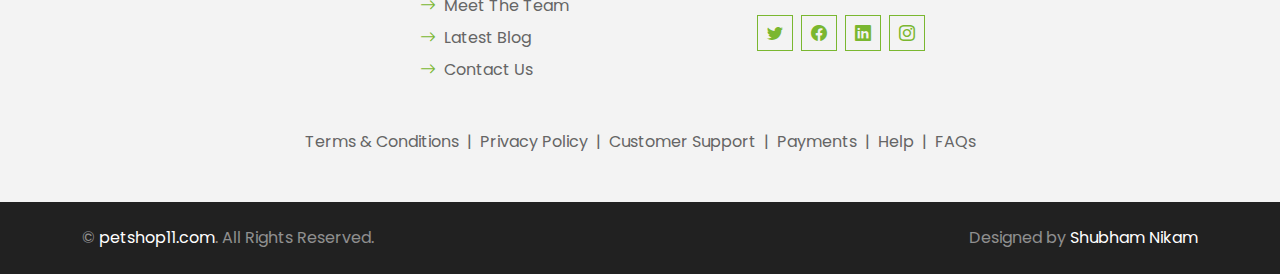
<file: service.html>
<!DOCTYPE html>
<html lang="en">

<head>
    <meta charset="utf-8">
    <title>PET SHOP - Pet Shop Website Template</title>
    <meta content="width=device-width, initial-scale=1.0" name="viewport">
    <meta content="Free HTML Templates" name="keywords">
    <meta content="Free HTML Templates" name="description">

    <!-- Favicon -->
    <link href="img/favicon.ico" rel="icon">

    <!-- Google Web Fonts -->
    <link rel="preconnect" href="https://fonts.gstatic.com">
    <link href="https://fonts.googleapis.com/css2?family=Poppins&family=Roboto:wght@700&display=swap" rel="stylesheet">  

    <!-- Icon Font Stylesheet -->
    <link href="https://cdn.jsdelivr.net/npm/bootstrap-icons@1.4.1/font/bootstrap-icons.css" rel="stylesheet">
    <link href="lib/flaticon/font/flaticon.css" rel="stylesheet">

    <!-- Libraries Stylesheet -->
    <link href="lib/owlcarousel/assets/owl.carousel.min.css" rel="stylesheet">

    <!-- Customized Bootstrap Stylesheet -->
    <link href="css/bootstrap.min.css" rel="stylesheet">

    <!-- Template Stylesheet -->
    <link href="css/style.css" rel="stylesheet">
</head>

<body>
    <!-- Topbar Start -->
    <div class="container-fluid border-bottom d-none d-lg-block">
        <div class="row gx-0">
            <div class="col-lg-4 text-center py-2">
                <div class="d-inline-flex align-items-center">
                    <i class="bi bi-geo-alt fs-1 text-primary me-3"></i>
                    <div class="text-start">
                        <h6 class="text-uppercase mb-1">Our Office</h6>
                        <span>Kolhapur,Maharashtra</span>
                    </div>
                </div>
            </div>
            <div class="col-lg-4 text-center border-start border-end py-2">
                <div class="d-inline-flex align-items-center">
                    <i class="bi bi-envelope-open fs-1 text-primary me-3"></i>
                    <div class="text-start">
                        <h6 class="text-uppercase mb-1">Email Us</h6>
                        <span>shubhamnikam2001@gmail.com</span>
                    </div>
                </div>
            </div>
            <div class="col-lg-4 text-center py-2">
                <div class="d-inline-flex align-items-center">
                    <i class="bi bi-phone-vibrate fs-1 text-primary me-3"></i>
                    <div class="text-start">
                        <h6 class="text-uppercase mb-1">Call Us</h6>
                        <span>+91 9373014392</span>
                    </div>
                </div>
            </div>
        </div>
    </div>

    <!-- Topbar End -->


    <!-- Navbar Start -->
    <nav class="navbar navbar-expand-lg bg-white navbar-light shadow-sm py-3 py-lg-0 px-3 px-lg-0 mb-5">
        <a href="index.html" class="navbar-brand ms-lg-5">
            <h1 class="m-0 text-uppercase text-dark"><i class="bi bi-shop fs-1 text-primary me-3"></i>Pet Shop</h1>
        </a>
        <button class="navbar-toggler" type="button" data-bs-toggle="collapse" data-bs-target="#navbarCollapse">
            <span class="navbar-toggler-icon"></span>
        </button>
        <div class="collapse navbar-collapse" id="navbarCollapse">
            <div class="navbar-nav ms-auto py-0">
                <a href="index.html" class="nav-item nav-link">Home</a>
                <a href="about.html" class="nav-item nav-link">About</a>
                <a href="service.html" class="nav-item nav-link active">Service</a>
                <a href="product.html" class="nav-item nav-link">Product</a>
                
                <a href="contact.html" class="nav-item nav-link nav-contact bg-primary text-white px-5 ms-lg-5">Contact <i class="bi bi-arrow-right"></i></a>
            </div>
        </div>
    </nav>
    <!-- Navbar End -->
    

    <!-- Services Start -->
    <div class="container-fluid py-5">
        <div class="container">
            <div class="border-start border-5 border-primary ps-5 mb-5" style="max-width: 600px;">
                <h6 class="text-primary text-uppercase">Services</h6>
                <h1 class="display-5 text-uppercase mb-0">Our Excellent Pet Care Services</h1>
            </div>
            <div class="row g-5">
                <div class="col-md-6">
                    <div class="service-item bg-light d-flex p-4">
                        <i class="flaticon-house display-1 text-primary me-4"></i>
                        <div>
                            <h5 class="text-uppercase mb-3">Pet Boarding</h5>
                            <p>If you’re a pet parent,To make things easier for you, we’ve rounded up the trusted pet boarding centres and pet sitters you can rely on when you’re out of town, leaving your babies in safe hands.</p>
                            <a class="text-primary text-uppercase" href="">Read More<i class="bi bi-chevron-right"></i></a>
                        </div>
                    </div>
                </div>
                <div class="col-md-6">
                    <div class="service-item bg-light d-flex p-4">
                        <i class="flaticon-food display-1 text-primary me-4"></i>
                        <div>
                            <h5 class="text-uppercase mb-3">Pet Feeding</h5>
                            <p>One way to support your dog quality of life is to help keep them at a healthy weight. </p>
                            <a class="text-primary text-uppercase" href="">Read More<i class="bi bi-chevron-right"></i></a>
                        </div>
                    </div>
                </div>
                <div class="col-md-6">
                    <div class="service-item bg-light d-flex p-4">
                        <i class="flaticon-grooming display-1 text-primary me-4"></i>
                        <div>
                            <h5 class="text-uppercase mb-3">Pet Grooming</h5>
                            <p>Pet grooming means an establishment where pets are bathed, clipped, or combed for the purpose of maintaining their ppearance or health.</p>
                            <a class="text-primary text-uppercase" href="">Read More<i class="bi bi-chevron-right"></i></a>
                        </div>
                    </div>
                </div>
                <div class="col-md-6">
                    <div class="service-item bg-light d-flex p-4">
                        <i class="flaticon-cat display-1 text-primary me-4"></i>
                        <div>
                            <h5 class="text-uppercase mb-3">Pet Training</h5>
                            <p>Training and play are key to your puppy’s healthy development. A well-trained and obedient puppy is more likely to become a well-balanced and happy adult dog.</p>
                            <a class="text-primary text-uppercase" href="">Read More<i class="bi bi-chevron-right"></i></a>
                        </div>
                    </div>
                </div>
                <div class="col-md-6">
                    <div class="service-item bg-light d-flex p-4">
                        <i class="flaticon-dog display-1 text-primary me-4"></i>
                        <div>
                            <h5 class="text-uppercase mb-3">Pet Exercise</h5>
                            <p>Like people, overweight dogs are at risk for health problems, from arthritis to heart disease. This is one challenge you and your pet can face together. Research suggests people who exercise with their dogs are more likely to stick to a fitness program. The key is finding activities you both enjoy.</p>
                            <a class="text-primary text-uppercase" href="">Read More<i class="bi bi-chevron-right"></i></a>
                        </div>
                    </div>
                </div>
                <div class="col-md-6">
                    <div class="service-item bg-light d-flex p-4">
                        <i class="flaticon-vaccine display-1 text-primary me-4"></i>
                        <div>
                            <h5 class="text-uppercase mb-3">Pet Treatment</h5>
                            <p>Pet therapy is a guided interaction between a person and a trained animal. It also involves the animal's handler. The purpose of pet therapy is to help someone recover from or cope with a health problem or mental disorder. Dogs and cats are most commonly used in pet therapy.
                            </p>
                            <a class="text-primary text-uppercase" href="">Read More<i class="bi bi-chevron-right"></i></a>
                        </div>
                    </div>
                </div>
            </div>
        </div>
    </div>
    <!-- Services End -->

    <!-- Pricing Plan Start -->
<div class="container-fluid py-5">
    <div class="container">
        <div class="border-start border-5 border-primary ps-5 mb-5" style="max-width: 600px;">
            <h6 class="text-primary text-uppercase">Pricing Plan</h6>
            <h1 class="display-5 text-uppercase mb-0">Competitive Pricing For Pet Services</h1>
        </div>
        <div class="row g-5">
            <div class="col-lg-4">
                <div class="bg-light text-center pt-5 mt-lg-5">
                    <h2 class="text-uppercase">Basic</h2>
                    <h6 class="text-body mb-5">The Best Choice</h6>
                    <div class="text-center bg-primary p-4 mb-2">
                        <h1 class="display-4 text-white mb-0">
                            <small class="align-top"
                                style="font-size: 22px; line-height: 45px;">₹</small>499<small
                                class="align-bottom" style="font-size: 16px; line-height: 40px;">/
                                Mo</small>
                        </h1>
                    </div>
                    <div class="text-center p-4">
                        <div class="d-flex align-items-center justify-content-between mb-1">
                            <span>Feeding</span>
                            <i class="bi bi-check2 fs-4 text-primary"></i>
                        </div>
                        <div class="d-flex align-items-center justify-content-between mb-1">
                            <span>Boarding</span>
                            <i class="bi bi-check2 fs-4 text-primary"></i>
                        </div>
                        <div class="d-flex align-items-center justify-content-between mb-1">
                            <span>Spa & Grooming</span>
                            <i class="bi bi-x fs-4 text-danger"></i>
                        </div>
                        <div class="d-flex align-items-center justify-content-between mb-1">
                            <span>Medicine</span>
                            <i class="bi bi-x fs-4 text-danger"></i>
                        </div>
                        <a href="" class="btn btn-primary text-uppercase py-2 px-4 my-3">Order Now</a>
                    </div>
                </div>
            </div>
            <div class="col-lg-4">
                <div class="bg-light text-center pt-5">
                    <h2 class="text-uppercase">Standard</h2>
                    <h6 class="text-body mb-5">The Best Choice</h6>
                    <div class="text-center bg-dark p-4 mb-2">
                        <h1 class="display-4 text-white mb-0">
                            <small class="align-top"
                                style="font-size: 22px; line-height: 45px;">₹</small>799<small
                                class="align-bottom" style="font-size: 16px; line-height: 40px;">/
                                Mo</small>
                        </h1>
                    </div>
                    <div class="text-center p-4">
                        <div class="d-flex align-items-center justify-content-between mb-1">
                            <span>Feeding </span>
                            <i class="bi bi-check2 fs-4 text-primary"></i>
                        </div>
                        <div class="d-flex align-items-center justify-content-between mb-1">
                            <span>Boarding </span>
                            <i class="bi bi-check2 fs-4 text-primary"></i>
                        </div>
                        <div class="d-flex align-items-center justify-content-between mb-1">
                            <span>Spa & Grooming </span>
                            <i class="bi bi-check2 fs-4 text-primary"></i>
                        </div>
                        <div class="d-flex align-items-center justify-content-between mb-1">
                            <span>Medicine</span>
                            <i class="bi bi-x fs-4 text-danger"></i>
                        </div>
                        <a href="" class="btn btn-primary text-uppercase py-2 px-4 my-3">Order Now</a>
                    </div>
                </div>
            </div>
            <div class="col-lg-4">
                <div class="bg-light text-center pt-5 mt-lg-5">
                    <h2 class="text-uppercase">Extended</h2>
                    <h6 class="text-body mb-5">The Best Choice</h6>
                    <div class="text-center bg-primary p-4 mb-2">
                        <h1 class="display-4 text-white mb-0">
                            <small class="align-top"
                                style="font-size: 22px; line-height: 45px;">₹</small>999<small
                                class="align-bottom" style="font-size: 16px; line-height: 40px;">/
                                Mo</small>
                        </h1>
                    </div>
                    <div class="text-center p-4">
                        <div class="d-flex align-items-center justify-content-between mb-1">
                            <span>Feeding </span>
                            <i class="bi bi-check2 fs-4 text-primary"></i>
                        </div>
                        <div class="d-flex align-items-center justify-content-between mb-1">
                            <span>Boarding  </span>
                            <i class="bi bi-check2 fs-4 text-primary"></i>
                        </div>
                        <div class="d-flex align-items-center justify-content-between mb-1">
                            <span> Spa & Grooming </span>
                            <i class="bi bi-check2 fs-4 text-primary"></i>
                        </div>
                        <div class="d-flex align-items-center justify-content-between mb-1">
                            <span>Medicine</span>
                            <i class="bi bi-check2 fs-4 text-primary"></i>
                        </div>
                        <a href="" class="btn btn-primary text-uppercase py-2 px-4 my-3">Order Now</a>
                    </div>
                </div>
            </div>
        </div>
    </div>
</div>
<!-- Pricing Plan End -->

    <!-- Testimonial Start -->
    <div class="container-fluid bg-testimonial py-5" style="margin: 45px 0;">
        <div class="container py-5">
            <div class="row justify-content-end">
                <div class="col-lg-7">
                    <div class="owl-carousel testimonial-carousel bg-white p-5">
                        <div class="testimonial-item text-center">
                            <div class="position-relative mb-4">
                                <img class="img-fluid mx-auto" src="img/testimonial-1.jpg" alt="">
                                <div class="position-absolute top-100 start-50 translate-middle d-flex align-items-center justify-content-center bg-white" style="width: 45px; height: 45px;">
                                    <i class="bi bi-chat-square-quote text-primary"></i>
                                </div>
                            </div>
                            <p>Best pet shop around in US. Really clean and the staff is great. Selection and customer service are both awesome. The place is clean and always smells nice and feel so comfortable whenever we're here.</p>
                            <hr class="w-25 mx-auto">
                            <h5 class="text-uppercase">Aboli Mali</h5>
                            <span>Profession</span>
                        </div>
                        <div class="testimonial-item text-center">
                            <div class="position-relative mb-4">
                                <img class="img-fluid mx-auto" src="img/testimonial-2.jpg" alt="">
                                <div class="position-absolute top-100 start-50 translate-middle d-flex align-items-center justify-content-center bg-white" style="width: 45px; height: 45px;">
                                    <i class="bi bi-chat-square-quote text-primary"></i>
                                </div>
                            </div>
                            <p>Great customer service, wide selection of awsome products at a fair price and my kids loved it,thanks and you have awesome and amazing place.</p>
                            <hr class="w-25 mx-auto">
                            <h5 class="text-uppercase">Shubham Nikam</h5>
                            <span>Profession</span>
                        </div>
                        <div class="testimonial-item text-center">
                            <div class="position-relative mb-4">
                                <img class="img-fluid mx-auto" src="img/testimonial-2.jpg" alt="">
                                <div class="position-absolute top-100 start-50 translate-middle d-flex align-items-center justify-content-center bg-white" style="width: 45px; height: 45px;">
                                    <i class="bi bi-chat-square-quote text-primary"></i>
                                </div>
                            </div>
                            <p>Best spot to go! the owners really care about you and your pet. </p>
                            <hr class="w-25 mx-auto">
                            <h5 class="text-uppercase">Shubham Kore</h5>
                            <span>Profession</span>
                        </div>
                    </div>
                </div>
            </div>
        </div>
    </div>
    <!-- Testimonial End -->


    
    <!-- Footer Start -->
    <div class="container-fluid bg-light mt-5 py-5">
        <div class="container pt-5">
            <div class="row g-5">
                <div class="col-lg-3 col-md-6">
                    <h5 class="text-uppercase border-start border-5 border-primary ps-3 mb-4">Get In Touch</h5>
                    <p class="mb-2"><i class="bi bi-geo-alt text-primary me-2"></i>Kolhapur, Maharashtra</p>
                    <p class="mb-2"><i class="bi bi-envelope-open text-primary me-2"></i>shubhamnikam2001@gmail.com</p>
                    <p class="mb-0"><i class="bi bi-telephone text-primary me-2"></i>+91 9373014392</p>
                </div>
                <div class="col-lg-3 col-md-6">
                    <h5 class="text-uppercase border-start border-5 border-primary ps-3 mb-4">Quick Links</h5>
                    <div class="d-flex flex-column justify-content-start">
                        <a class="text-body mb-2" href="#"><i class="bi bi-arrow-right text-primary me-2"></i>Home</a>
                        <a class="text-body mb-2" href="#"><i class="bi bi-arrow-right text-primary me-2"></i>About Us</a>
                        <a class="text-body mb-2" href="#"><i class="bi bi-arrow-right text-primary me-2"></i>Our Services</a>
                        <a class="text-body mb-2" href="#"><i class="bi bi-arrow-right text-primary me-2"></i>Meet The Team</a>
                        <a class="text-body mb-2" href="#"><i class="bi bi-arrow-right text-primary me-2"></i>Latest Blog</a>
                        <a class="text-body" href="#"><i class="bi bi-arrow-right text-primary me-2"></i>Contact Us</a>
                    </div>
                </div>
                
                <div class="col-lg-3 col-md-6" >
                    <h5 class="text-uppercase border-start border-5 border-primary ps-3 mb-4">Newsletter</h5>
                    <form action="">
                        <div class="input-group">
                            <input type="text" class="form-control p-3" placeholder="Your Email">
                            <button class="btn btn-primary">Sign Up</button>
                        </div>
                    </form>
                    <h6 class="text-uppercase mt-4 mb-3">Follow Us</h6>
                    <div class="d-flex">
                        <a class="btn btn-outline-primary btn-square me-2" href="#"><i class="bi bi-twitter"></i></a>
                        <a class="btn btn-outline-primary btn-square me-2" href="#"><i class="bi bi-facebook"></i></a>
                        <a class="btn btn-outline-primary btn-square me-2" href="#"><i class="bi bi-linkedin"></i></a>
                        <a class="btn btn-outline-primary btn-square" href="#"><i class="bi bi-instagram"></i></a>
                    </div>
                </div>
                <div class="col-12 text-center text-body">
                    <a class="text-body" href="">Terms & Conditions</a>
                    <span class="mx-1">|</span>
                    <a class="text-body" href="">Privacy Policy</a>
                    <span class="mx-1">|</span>
                    <a class="text-body" href="">Customer Support</a>
                    <span class="mx-1">|</span>
                    <a class="text-body" href="">Payments</a>
                    <span class="mx-1">|</span>
                    <a class="text-body" href="">Help</a>
                    <span class="mx-1">|</span>
                    <a class="text-body" href="">FAQs</a>
                </div>
            </div>
        </div>
    </div>
    <div class="container-fluid bg-dark text-white-50 py-4">
        <div class="container">
            <div class="row g-5">
                <div class="col-md-6 text-center text-md-start">
                    <p class="mb-md-0">&copy; <a class="text-white" href="#">petshop11.com</a>. All Rights Reserved.</p>
                </div>
                <div class="col-md-6 text-center text-md-end">
                    <p class="mb-0">Designed by <a class="text-white" href="https://htmlcodex.com">Shubham Nikam</a></p>
                </div>
            </div>
        </div>
    </div>
    <!-- Footer End -->


    <!-- Back to Top -->
    <a href="#" class="btn btn-primary py-3 fs-4 back-to-top"><i class="bi bi-arrow-up"></i></a>


    <!-- JavaScript Libraries -->
    <script src="https://code.jquery.com/jquery-3.4.1.min.js"></script>
    <script src="https://cdn.jsdelivr.net/npm/bootstrap@5.0.0/dist/js/bootstrap.bundle.min.js"></script>
    <script src="lib/easing/easing.min.js"></script>
    <script src="lib/waypoints/waypoints.min.js"></script>
    <script src="lib/owlcarousel/owl.carousel.min.js"></script>

    <!-- Template Javascript -->
    <script src="js/main.js"></script>
</body>

</html>
</file>
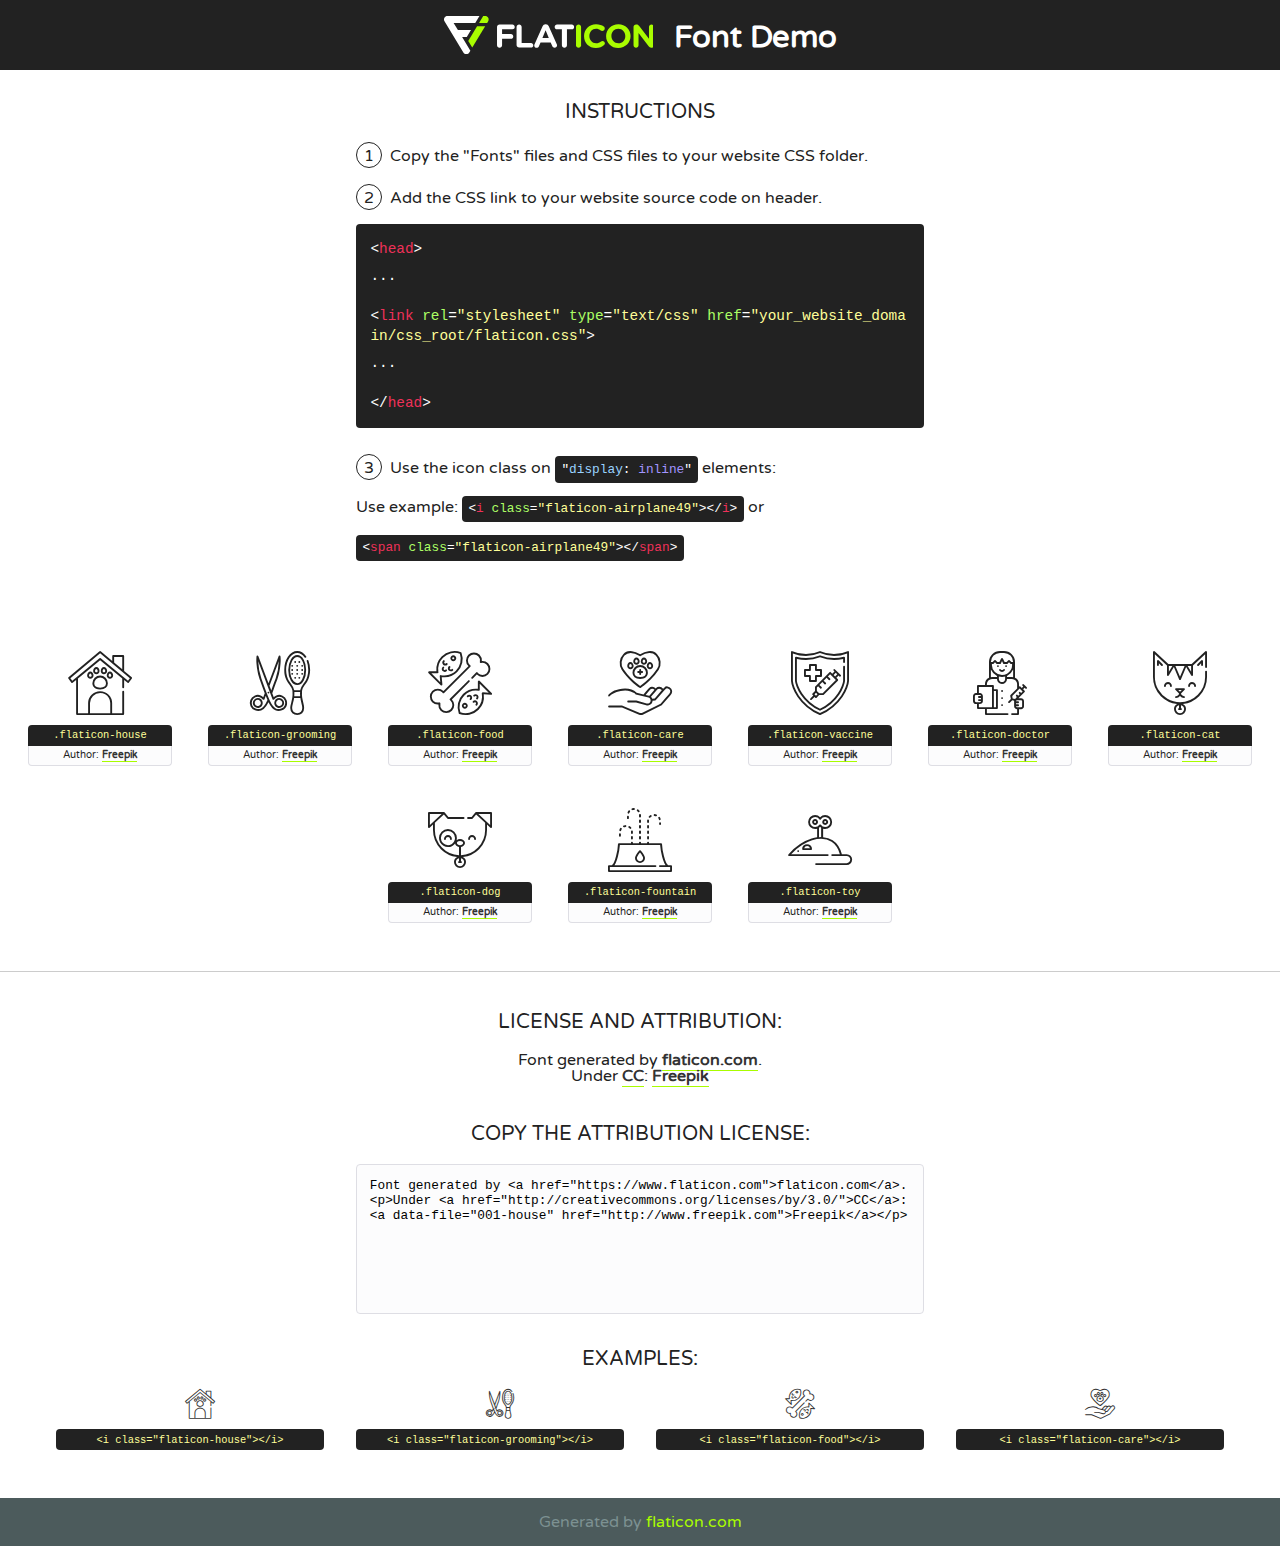
<file: lib/flaticon/font/flaticon.html>
<!DOCTYPE html>
<!--
  Flaticon icon font: Flaticon
  Creation date: 06/11/2020 05:08
-->
<html>
<!DOCTYPE html>
<html>

<head>
    <title>Flaticon WebFont</title>
    <link href="http://fonts.googleapis.com/css?family=Varela+Round" rel="stylesheet" type="text/css" />
    <link rel="stylesheet" type="text/css" href="flaticon.css">
    <meta charset="UTF-8">
    <style>
    html, body, div, span, applet, object, iframe,
    h1, h2, h3, h4, h5, h6, p, blockquote, pre,
    a, abbr, acronym, address, big, cite, code,
    del, dfn, em, img, ins, kbd, q, s, samp,
    small, strike, strong, sub, sup, tt, var,
    b, u, i, center,
    dl, dt, dd, ol, ul, li,
    fieldset, form, label, legend,
    table, caption, tbody, tfoot, thead, tr, th, td,
    article, aside, canvas, details, embed, 
    figure, figcaption, footer, header, hgroup, 
    menu, nav, output, ruby, section, summary,
    time, mark, audio, video {
        margin: 0;
        padding: 0;
        border: 0;
        font-size: 100%;
        font: inherit;
        vertical-align: baseline;
    }
    /* HTML5 display-role reset for older browsers */
    article, aside, details, figcaption, figure, 
    footer, header, hgroup, menu, nav, section {
        display: block;
    }
    body {
        line-height: 1;
    }
    ol, ul {
        list-style: none;
    }
    blockquote, q {
        quotes: none;
    }
    blockquote:before, blockquote:after,
    q:before, q:after {
        content: '';
        content: none;
    }
    table {
        border-collapse: collapse;
        border-spacing: 0;
    }
    body {
        font-family: 'Varela Round', Helvetica, Arial, sans-serif;
        font-size: 16px;
        color: #222;
    }
    a {
        color: #333;
        border-bottom: 1px solid #a9fd00;
        font-weight: bold;
        text-decoration: none;
    }
    * {
        -moz-box-sizing: border-box;
        -webkit-box-sizing: border-box;
        box-sizing: border-box;
        margin: 0;
        padding: 0;
    }
    [class^="flaticon-"]:before, [class*=" flaticon-"]:before, [class^="flaticon-"]:after, [class*=" flaticon-"]:after {
        font-family: Flaticon;
        font-size: 30px;
        font-style: normal;
        margin-left: 20px;
        color: #333;
    }
    .wrapper {
        max-width: 600px;
        margin: auto;
        padding: 0 1em;
    }
    .title {
        font-size: 1.25em;
        text-align: center;
        margin-bottom: 1em;
        text-transform: uppercase;
    }
    header {
        text-align: center;
        background-color: #222;
        color: #fff;
        padding: 1em;
    }
    header .logo {
        width: 210px;
        height: 38px;
        display: inline-block;
        vertical-align: middle;
        margin-right: 1em;
        border: none;
    }
    header strong {
        font-size: 1.95em;
        font-weight: bold;
        vertical-align: middle;
        margin-top: 5px;
        display: inline-block;
    }
    .demo {
        margin: 2em auto;
        line-height: 1.25em;
    }
    .demo ul li {
        margin-bottom: 1em;
    }
    .demo ul li .num {
        color: #222;
        border-radius: 20px;
        display: inline-block;
        width: 26px;
        padding: 3px;
        height: 26px;
        text-align: center;
        margin-right: 0.5em;
        border: 1px solid #222;
    }
    .demo ul li code {
        background-color: #222;
        border-radius: 4px;
        padding: 0.25em 0.5em;
        display: inline-block;
        color: #fff;
        font-family: Consolas,Monaco,Lucida Console,Liberation Mono,DejaVu Sans Mono,Bitstream Vera Sans Mono,Courier New, monospace;
        font-weight: lighter;
        margin-top: 1em;
        font-size: 0.8em;
        word-break: break-all;
    }
    .demo ul li code.big {
        padding: 1em;
        font-size: 0.9em;
    }
    .demo ul li code .red {
        color: #EF3159;
    }
    .demo ul li code .green {
        color: #ACFF65;
    }
    .demo ul li code .yellow {
        color: #FFFF99;
    }
    .demo ul li code .blue {
        color: #99D3FF;
    }
    .demo ul li code .purple {
        color: #A295FF;
    }
    .demo ul li code .dots {
        margin-top: 0.5em;
        display: block;
    }
    #glyphs {
        border-bottom: 1px solid #ccc;
        padding: 2em 0;
        text-align: center;
    }
    .glyph {
        display: inline-block;
        width: 9em;
        margin: 1em;
        text-align: center;
        vertical-align: top;
        background: #FFF;
    }
    .glyph .glyph-icon {
        padding: 10px;
        display: block;
        font-family:"Flaticon";
        font-size: 64px;
        line-height: 1;
    }
    .glyph .glyph-icon:before {
        font-size: 64px;
        color: #222;
        margin-left: 0;
    }
    .class-name {
        font-size: 0.65em;
        background-color: #222;
        color: #fff;
        border-radius: 4px 4px 0 0;
        padding: 0.5em;
        color: #FFFF99;
        font-family: Consolas,Monaco,Lucida Console,Liberation Mono,DejaVu Sans Mono,Bitstream Vera Sans Mono,Courier New, monospace;
    }
    .author-name {
        font-size: 0.6em;
        background-color: #fcfcfd;
        border: 1px solid #DEDEE4;
        border-top: 0;
        border-radius: 0 0 4px 4px;
        padding: 0.5em;
    }
    .class-name:last-child {
        font-size: 10px;
        color:#888;
    }
    .class-name:last-child a {
        font-size: 10px;
        color:#555;
    }
    .class-name:last-child a:hover {
        color:#a9fd00;
    }
    .glyph > input {
        display: block;
        width: 100px;
        margin: 5px auto;
        text-align: center;
        font-size: 12px;
        cursor: text;
    }
    .glyph > input.icon-input {
        font-family:"Flaticon";
        font-size: 16px;
        margin-bottom: 10px;
    }
    .attribution .title {
        margin-top: 2em;
    }
    .attribution textarea {
        background-color: #fcfcfd;
        padding: 1em;
        border: none;
        box-shadow: none;
        border: 1px solid #DEDEE4;
        border-radius: 4px;
        resize: none;
        width: 100%;
        height: 150px;
        font-size: 0.8em;
        font-family: Consolas,Monaco,Lucida Console,Liberation Mono,DejaVu Sans Mono,Bitstream Vera Sans Mono,Courier New, monospace;
        -webkit-appearance: none;
    }
    .iconsuse {
        margin: 2em auto;
        text-align: center;
        max-width: 1200px;
    }
    .iconsuse:after {
        content: '';
        display: table;
        clear: both;
    }
    .iconsuse .image {
        float: left;
        width: 25%;
        padding: 0 1em;
    }
    .iconsuse .image p {
        margin-bottom: 1em;
    }
    .iconsuse .image span {
        display: block;
        font-size: 0.65em;
        background-color: #222;
        color: #fff;
        border-radius: 4px;
        padding: 0.5em;
        color: #FFFF99;
        margin-top: 1em;
        font-family: Consolas,Monaco,Lucida Console,Liberation Mono,DejaVu Sans Mono,Bitstream Vera Sans Mono,Courier New, monospace;
    }
    #footer {
        text-align: center;
        background-color: #4C5B5C;
        color: #7c9192;
        padding: 1em;
    }
    #footer a {
        border: none;
        color: #a9fd00;
        font-weight: normal;
    }
    @media (max-width: 960px) {
        .iconsuse .image {
            width: 50%;
        }
    }
    @media (max-width: 560px) {
        .iconsuse .image {
            width: 100%;
        }
    }
    </style>
</head>

<body class="characters-off">

    <header>
        <a href="https://www.flaticon.com" target="_blank" class="logo">
            <svg version="1.1" xmlns="http://www.w3.org/2000/svg" xmlns:xlink="http://www.w3.org/1999/xlink" xmlns:a="http://ns.adobe.com/AdobeSVGViewerExtensions/3.0/" viewBox="0 0 560.875 102.036" enable-background="new 0 0 560.875 102.036" xml:space="preserve">
                <defs>
                </defs>
                <g>
                    <g class="letters">
                        <path fill="#ffffff" d="M141.596,29.675c0-3.777,2.985-6.767,6.764-6.767h34.438c3.426,0,6.15,2.728,6.15,6.15
                        c0,3.43-2.724,6.149-6.15,6.149h-27.674v13.091h23.719c3.429,0,6.151,2.724,6.151,6.15c0,3.43-2.723,6.149-6.151,6.149h-23.719
                        v17.574c0,3.773-2.986,6.761-6.764,6.761c-3.779,0-6.764-2.989-6.764-6.761V29.675z"></path>
                        <path fill="#ffffff" d="M193.844,29.149c0-3.781,2.985-6.767,6.764-6.767c3.776,0,6.763,2.985,6.763,6.767v42.957h25.039
                        c3.426,0,6.149,2.726,6.149,6.153c0,3.425-2.723,6.15-6.149,6.15h-31.802c-3.779,0-6.764-2.986-6.764-6.768V29.149z"></path>
                        <path fill="#ffffff" d="M241.891,75.71l21.438-48.407c1.492-3.341,4.215-5.357,7.906-5.357h0.792
                        c3.686,0,6.323,2.017,7.815,5.357l21.439,48.407c0.436,0.967,0.701,1.845,0.701,2.723c0,3.602-2.809,6.501-6.414,6.501
                        c-3.161,0-5.269-1.845-6.499-4.655l-4.132-9.661h-27.059l-4.301,10.102c-1.144,2.631-3.426,4.214-6.237,4.214
                        c-3.517,0-6.24-2.81-6.24-6.325C241.1,77.64,241.451,76.677,241.891,75.71z M279.932,58.666l-8.521-20.297l-8.526,20.297H279.932
                        z"></path>
                        <path fill="#ffffff" d="M314.864,35.387H301.86c-3.429,0-6.239-2.813-6.239-6.238c0-3.429,2.811-6.24,6.239-6.24h39.533
                        c3.426,0,6.237,2.811,6.237,6.24c0,3.425-2.811,6.238-6.237,6.238h-13.001v42.785c0,3.773-2.99,6.761-6.764,6.761
                        c-3.779,0-6.764-2.989-6.764-6.761V35.387z"></path>
                        <path fill="#A9FD00" d="M352.615,29.149c0-3.781,2.985-6.767,6.767-6.767c3.774,0,6.761,2.985,6.761,6.767v49.024
                        c0,3.773-2.987,6.761-6.761,6.761c-3.781,0-6.767-2.989-6.767-6.761V29.149z"></path>
                        <path fill="#A9FD00" d="M374.132,53.836v-0.179c0-17.481,13.178-31.801,32.065-31.801c9.22,0,15.459,2.458,20.557,6.238
                        c1.402,1.054,2.637,2.985,2.637,5.357c0,3.692-2.985,6.59-6.681,6.59c-1.845,0-3.071-0.702-4.044-1.319
                        c-3.776-2.813-7.729-4.393-12.562-4.393c-10.364,0-17.831,8.611-17.831,19.154v0.173c0,10.542,7.291,19.329,17.831,19.329
                        c5.715,0,9.492-1.756,13.359-4.834c1.049-0.874,2.458-1.491,4.039-1.491c3.429,0,6.325,2.813,6.325,6.236
                        c0,2.106-1.056,3.78-2.282,4.834c-5.539,4.834-12.036,7.733-21.878,7.733C387.572,85.464,374.132,71.493,374.132,53.836z"></path>
                        <path fill="#A9FD00" d="M433.009,53.836v-0.179c0-17.481,13.79-31.801,32.766-31.801c18.981,0,32.592,14.143,32.592,31.628v0.173
                        c0,17.483-13.785,31.807-32.769,31.807C446.625,85.464,433.009,71.32,433.009,53.836z M484.224,53.836v-0.179
                        c0-10.539-7.725-19.326-18.626-19.326c-10.893,0-18.449,8.611-18.449,19.154v0.173c0,10.542,7.73,19.329,18.626,19.329
                        C476.676,72.986,484.224,64.378,484.224,53.836z"></path>
                        <path fill="#A9FD00" d="M506.233,29.321c0-3.774,2.99-6.763,6.767-6.763h1.401c3.252,0,5.183,1.583,7.029,3.953l26.093,34.265
                        V29.059c0-3.692,2.99-6.677,6.681-6.677c3.683,0,6.671,2.985,6.671,6.677v48.934c0,3.78-2.987,6.765-6.764,6.765h-0.436
                        c-3.257,0-5.188-1.581-7.034-3.953l-27.056-35.492v32.944c0,3.687-2.985,6.676-6.678,6.676c-3.683,0-6.673-2.989-6.673-6.676
                        V29.321z"></path>
                    </g>
                    <g class="insignia">
                        <path fill="#ffffff" d="M48.372,56.137h12.517l11.156-18.537H37.186L25.688,18.539h57.825L94.668,0H9.271
                        C5.925,0,2.842,1.801,1.198,4.716c-1.644,2.907-1.593,6.482,0.134,9.343l50.38,83.501c1.678,2.781,4.689,4.476,7.938,4.476
                        c3.246,0,6.257-1.695,7.935-4.476l2.898-4.804L48.372,56.137z"></path>
                        <g class="i">
                            <path fill="#A9FD00" d="M93.575,18.539h0.031v0.004l21.652,0.004l2.705-4.488c1.727-2.861,1.778-6.436,0.133-9.343
                            C116.454,1.801,113.371,0,110.026,0h-5.294L93.575,18.539z"></path>
                            <polygon fill="#A9FD00" points="88.291,27.356 64.725,66.486 75.519,84.404 109.942,27.356"></polygon>
                        </g>
                    </g>
                </g>
            </svg>
        </a>
        <strong>Font Demo</strong>
    </header>


    <section class="demo wrapper">

        <p class="title">Instructions</p>

        <ul>
            <li>
                <span class="num">1</span>Copy the "Fonts" files and CSS files to your website CSS folder.
            </li>
            <li>
                <span class="num">2</span>Add the CSS link to your website source code on header.
                <code class="big">
                    &lt;<span class="red">head</span>&gt;
                    <br/><span class="dots">...</span>
                    <br/>&lt;<span class="red">link</span> <span class="green">rel</span>=<span class="yellow">"stylesheet"</span> <span class="green">type</span>=<span class="yellow">"text/css"</span> <span class="green">href</span>=<span class="yellow">"your_website_domain/css_root/flaticon.css"</span>&gt;
                    <br/><span class="dots">...</span>
                    <br/>&lt;/<span class="red">head</span>&gt;
                </code>
            </li>

            <li>
                <p>
                    <span class="num">3</span>Use the icon class on <code>"<span class="blue">display</span>:<span class="purple"> inline</span>"</code> elements:
                    <br />
                    Use example: <code>&lt;<span class="red">i</span> <span class="green">class</span>=<span class="yellow">&quot;flaticon-airplane49&quot;</span>&gt;&lt;/<span class="red">i</span>&gt;</code> or <code>&lt;<span class="red">span</span> <span class="green">class</span>=<span class="yellow">&quot;flaticon-airplane49&quot;</span>&gt;&lt;/<span class="red">span</span>&gt;</code>
            </li>
        </ul>

    </section>




   <section id="glyphs">          
    
      
        <div class="glyph"><div class="glyph-icon flaticon-house"></div>
            <div class="class-name">.flaticon-house</div>
            <div class="author-name">Author: <a data-file="001-house" href="http://www.freepik.com">Freepik</a> </div> 
        </div>        
        
        <div class="glyph"><div class="glyph-icon flaticon-grooming"></div>
            <div class="class-name">.flaticon-grooming</div>
            <div class="author-name">Author: <a data-file="002-grooming" href="http://www.freepik.com">Freepik</a> </div> 
        </div>        
        
        <div class="glyph"><div class="glyph-icon flaticon-food"></div>
            <div class="class-name">.flaticon-food</div>
            <div class="author-name">Author: <a data-file="003-food" href="http://www.freepik.com">Freepik</a> </div> 
        </div>        
        
        <div class="glyph"><div class="glyph-icon flaticon-care"></div>
            <div class="class-name">.flaticon-care</div>
            <div class="author-name">Author: <a data-file="004-care" href="http://www.freepik.com">Freepik</a> </div> 
        </div>        
        
        <div class="glyph"><div class="glyph-icon flaticon-vaccine"></div>
            <div class="class-name">.flaticon-vaccine</div>
            <div class="author-name">Author: <a data-file="005-vaccine" href="http://www.freepik.com">Freepik</a> </div> 
        </div>        
        
        <div class="glyph"><div class="glyph-icon flaticon-doctor"></div>
            <div class="class-name">.flaticon-doctor</div>
            <div class="author-name">Author: <a data-file="006-doctor" href="http://www.freepik.com">Freepik</a> </div> 
        </div>        
        
        <div class="glyph"><div class="glyph-icon flaticon-cat"></div>
            <div class="class-name">.flaticon-cat</div>
            <div class="author-name">Author: <a data-file="007-cat" href="http://www.freepik.com">Freepik</a> </div> 
        </div>        
        
        <div class="glyph"><div class="glyph-icon flaticon-dog"></div>
            <div class="class-name">.flaticon-dog</div>
            <div class="author-name">Author: <a data-file="008-dog" href="http://www.freepik.com">Freepik</a> </div> 
        </div>        
        
        <div class="glyph"><div class="glyph-icon flaticon-fountain"></div>
            <div class="class-name">.flaticon-fountain</div>
            <div class="author-name">Author: <a data-file="009-fountain" href="http://www.freepik.com">Freepik</a> </div> 
        </div>        
        
        <div class="glyph"><div class="glyph-icon flaticon-toy"></div>
            <div class="class-name">.flaticon-toy</div>
            <div class="author-name">Author: <a data-file="010-toy" href="http://www.freepik.com">Freepik</a> </div> 
        </div>        
        

    </section>



    <section class="attribution wrapper"   style="text-align:center;">

      <div class="title">License and attribution:</div><div class="attrDiv">Font generated by <a href="https://www.flaticon.com">flaticon.com</a>. <div><p>Under <a href="http://creativecommons.org/licenses/by/3.0/">CC</a>: <a data-file="001-house" href="http://www.freepik.com">Freepik</a></p>  </div>
      </div>
      <div class="title">Copy the Attribution License:</div>

    <textarea onclick="this.focus();this.select();">Font generated by &lt;a href=&quot;https://www.flaticon.com&quot;&gt;flaticon.com&lt;/a&gt;. <p>Under <a href="http://creativecommons.org/licenses/by/3.0/">CC</a>: <a data-file="001-house" href="http://www.freepik.com">Freepik</a></p>  
     </textarea>

    </section>

    <section class="iconsuse">

          <div class="title">Examples:</div>            
             
            <div class="image">
                <p>
                    <i class="glyph-icon flaticon-house"></i> 
                    <span>&lt;i class=&quot;flaticon-house&quot;&gt;&lt;/i&gt;</span>
                </p>
            </div>
            
            <div class="image">
                <p>
                    <i class="glyph-icon flaticon-grooming"></i> 
                    <span>&lt;i class=&quot;flaticon-grooming&quot;&gt;&lt;/i&gt;</span>
                </p>
            </div>
            
            <div class="image">
                <p>
                    <i class="glyph-icon flaticon-food"></i> 
                    <span>&lt;i class=&quot;flaticon-food&quot;&gt;&lt;/i&gt;</span>
                </p>
            </div>
            
            <div class="image">
                <p>
                    <i class="glyph-icon flaticon-care"></i> 
                    <span>&lt;i class=&quot;flaticon-care&quot;&gt;&lt;/i&gt;</span>
                </p>
            </div>
                       
        </div>
                            
    </section>

<div id="footer">
    <div>Generated by <a href="https://www.flaticon.com">flaticon.com</a>
    </div>
</div>



</body>
</html>
</file>
<file: lib/flaticon/font/flaticon.css>
/*
  	Flaticon icon font: Flaticon
  	Creation date: 06/11/2020 05:08
  	*/

@font-face {
  font-family: "Flaticon";
  src: url("./Flaticon.eot");
  src: url("./Flaticon.eot?#iefix") format("embedded-opentype"),
       url("./Flaticon.woff2") format("woff2"),
       url("./Flaticon.woff") format("woff"),
       url("./Flaticon.ttf") format("truetype"),
       url("./Flaticon.svg#Flaticon") format("svg");
  font-weight: normal;
  font-style: normal;
}

@media screen and (-webkit-min-device-pixel-ratio:0) {
  @font-face {
    font-family: "Flaticon";
    src: url("./Flaticon.svg#Flaticon") format("svg");
  }
}

[class^="flaticon-"]:before, [class*=" flaticon-"]:before,
[class^="flaticon-"]:after, [class*=" flaticon-"]:after {   
  font-family: Flaticon;
        font-size: 20px;
font-style: normal;
margin-left: 20px;
}

.flaticon-house:before { content: "\f100"; }
.flaticon-grooming:before { content: "\f101"; }
.flaticon-food:before { content: "\f102"; }
.flaticon-care:before { content: "\f103"; }
.flaticon-vaccine:before { content: "\f104"; }
.flaticon-doctor:before { content: "\f105"; }
.flaticon-cat:before { content: "\f106"; }
.flaticon-dog:before { content: "\f107"; }
.flaticon-fountain:before { content: "\f108"; }
.flaticon-toy:before { content: "\f109"; }
</file>
<file: css/style.css>
/********** Template CSS **********/
:root {
    --primary: #7AB730;
    --secondary: #FFD33C;
    --light: #F3F3F3;
    --dark: #212121;
}

[class^=flaticon-]:before,
[class*=" flaticon-"]:before,
[class^=flaticon-]:after,
[class*=" flaticon-"]:after {
    font-size: inherit;
    margin-left: 0;
}

.btn {
    font-family: 'Roboto', sans-serif;
    text-transform: uppercase;
    font-weight: 700;
    transition: .5s;
}

.btn-primary {
    color: #FFFFFF;
}

.btn-square {
    width: 36px;
    height: 36px;
}

.btn-sm-square {
    width: 28px;
    height: 28px;
}

.btn-lg-square {
    width: 46px;
    height: 46px;
}

.btn-square,
.btn-sm-square,
.btn-lg-square {
    padding-left: 0;
    padding-right: 0;
    text-align: center;
}

.back-to-top {
    position: fixed;
    display: none;
    right: 30px;
    bottom: 0;
    border-radius: 0;
    z-index: 99;
}

.navbar-light .navbar-nav .nav-link {
    font-family: 'Roboto', sans-serif;
    position: relative;
    margin-left: 30px;
    padding: 30px 0;
    font-size: 18px;
    font-weight: 700;
    text-transform: uppercase;
    color: var(--dark);
    outline: none;
    transition: .5s;
}

.sticky-top.navbar-light .navbar-nav .nav-link {
    padding: 20px 0;
}

.navbar-light .navbar-nav .nav-link:hover,
.navbar-light .navbar-nav .nav-link.active {
    color: var(--primary);
}

@media (min-width: 992px) {
    .navbar-light .navbar-nav .nav-link::before {
        position: absolute;
        content: "";
        width: 0;
        height: 7px;
        top: -4px;
        left: 50%;
        background: var(--primary);
        transition: .5s;
    }

    .navbar-light .navbar-nav .nav-link:hover::before,
    .navbar-light .navbar-nav .nav-link.active::before {
        width: 100%;
        left: 0;
    }

    .navbar-light .navbar-nav .nav-link.nav-contact::before {
        width: 100%;
        height: 1px;
        top: -1px;
        left: 0;
    }
}

@media (max-width: 991.98px) {
    .navbar-light .navbar-nav .nav-link  {
        margin-left: 0;
        padding: 10px 0;
    }
}

.hero-header {
    background: url(../img/hero.jpg) top right no-repeat;
    background-size: cover;
}

.btn-play {
    position: relative;
    display: block;
    box-sizing: content-box;
    width: 16px;
    height: 26px;
    border-radius: 100%;
    border: none;
    outline: none !important;
    padding: 18px 20px 20px 28px;
    background: #FFFFFF;
}

.btn-play:before {
    content: "";
    position: absolute;
    z-index: 0;
    left: 50%;
    top: 50%;
    transform: translateX(-50%) translateY(-50%);
    display: block;
    width: 60px;
    height: 60px;
    background: #FFFFFF;
    border-radius: 100%;
    animation: pulse-border 1500ms ease-out infinite;
}

.btn-play:after {
    content: "";
    position: absolute;
    z-index: 1;
    left: 50%;
    top: 50%;
    transform: translateX(-50%) translateY(-50%);
    display: block;
    width: 60px;
    height: 60px;
    background: #FFFFFF;
    border-radius: 100%;
    transition: all 200ms;
}

.btn-play span {
    display: block;
    position: relative;
    z-index: 3;
    width: 0;
    height: 0;
    left: -1px;
    border-left: 16px solid var(--primary);
    border-top: 11px solid transparent;
    border-bottom: 11px solid transparent;
}

@keyframes pulse-border {
    0% {
        transform: translateX(-50%) translateY(-50%) translateZ(0) scale(1);
        opacity: 1;
    }

    100% {
        transform: translateX(-50%) translateY(-50%) translateZ(0) scale(2);
        opacity: 0;
    }
}

#videoModal .modal-dialog {
    position: relative;
    max-width: 800px;
    margin: 60px auto 0 auto;
}

#videoModal .modal-body {
    position: relative;
    padding: 0px;
}

#videoModal .close {
    position: absolute;
    width: 30px;
    height: 30px;
    right: 0px;
    top: -30px;
    z-index: 999;
    font-size: 30px;
    font-weight: normal;
    color: #FFFFFF;
    background: #000000;
    opacity: 1;
}

.service-item a i {
    position: relative;
    padding-left: 20px;
    transition: .3s;
}

.service-item a:hover i {
    padding-left: 50px;
}

.service-item a i::after {
    position: absolute;
    content: "";
    width: 20px;
    height: 2px;
    top: 50%;
    left: 10px;
    margin-top: -1px;
    background: var(--primary);
    transition: .3s;
}

.service-item a:hover i::after {
    width: 50px;
}

.product-item {
    padding: 30px;
}

.product-item .btn-action {
    position: absolute;
    width: 100%;
    bottom: -40px;
    left: 0;
    opacity: 0;
    transition: .5s;
}

.product-item:hover .btn-action {
    bottom: -20px;
    opacity: 1;
}

.product-carousel .owl-nav {
    width: 100%;
    text-align: center;
    display: flex;
    justify-content: center;
}

.product-carousel .owl-nav .owl-prev,
.product-carousel .owl-nav .owl-next{
    position: relative;
    margin: 0 5px;
    width: 55px;
    height: 45px;
    display: flex;
    align-items: center;
    justify-content: center;
    color: #FFFFFF;
    background: var(--primary);
    font-size: 22px;
    transition: .5s;
}

.product-carousel .owl-nav .owl-prev:hover,
.product-carousel .owl-nav .owl-next:hover {
    color: var(--dark);
}

.bg-offer {
    background: url(../img/offer.jpg) top right no-repeat;
    background-size: cover;
}

.price-carousel::after {
    position: absolute;
    content: "";
    width: 100%;
    height: 50%;
    bottom: 0;
    left: 0;
    background: var(--primary);
    border-radius: 8px 8px 50% 50%;
    z-index: -1;
}

.price-carousel .owl-nav {
    margin-top: 35px;
    width: 100%;
    text-align: center;
    display: flex;
    justify-content: center;
}

.price-carousel .owl-nav .owl-prev,
.price-carousel .owl-nav .owl-next{
    position: relative;
    margin: 0 5px;
    width: 45px;
    height: 45px;
    display: flex;
    align-items: center;
    justify-content: center;
    color: var(--primary);
    background: #FFFFFF;
    font-size: 22px;
    border-radius: 45px;
    transition: .5s;
}

.price-carousel .owl-nav .owl-prev:hover,
.price-carousel .owl-nav .owl-next:hover {
    color: var(--dark);
}

.team-carousel .owl-nav {
    position: absolute;
    width: 50px;
    height: 160px;
    top: calc(50% - 80px);
    right: 0;
    z-index: 1;
}

.team-carousel .owl-nav .owl-prev,
.team-carousel .owl-nav .owl-next {
    position: relative;
    width: 50px;
    height: 50px;
    margin: 15px 0;
    display: flex;
    align-items: center;
    justify-content: center;
    color: #FFFFFF;
    background: var(--primary);
    font-size: 22px;
    transition: .5s;
}

.team-carousel .owl-nav .owl-prev:hover,
.team-carousel .owl-nav .owl-next:hover {
    color: var(--dark);
}

.team-item img {
    transition: .5s;
}

.team-item:hover img {
    transform: scale(1.2);
}

.team-item .team-overlay {
    position: absolute;
    top: 45px;
    right: 45px;
    bottom: 45px;
    left: 45px;
    display: flex;
    align-items: center;
    justify-content: center;
    background: rgba(122, 183, 48, .8);
    transition: .5s;
    opacity: 0;
}

.team-item:hover .team-overlay {
    top: 0;
    right: 0;
    bottom: 0;
    left: 0;
    opacity: 1;
}

.bg-testimonial {
    background: url(../img/testimonial.jpg) top left no-repeat;
    background-size: cover;
}

.testimonial-carousel .owl-nav {
    position: absolute;
    width: 100%;
    height: 46px;
    top: calc(50% - 23px);
    left: 0;
    display: flex;
    justify-content: space-between;
    z-index: 1;
}

.testimonial-carousel .owl-nav .owl-prev,
.testimonial-carousel .owl-nav .owl-next {
    position: relative;
    width: 46px;
    height: 46px;
    display: flex;
    align-items: center;
    justify-content: center;
    color: #FFFFFF;
    background: var(--primary);
    font-size: 22px;
    transition: .5s;
}

.testimonial-carousel .owl-nav .owl-prev:hover,
.testimonial-carousel .owl-nav .owl-next:hover {
    color: var(--dark);
}

.testimonial-carousel .owl-item img {
    width: 100px;
    height: 100px;
}

@media (min-width: 576px) {
    .blog-item .row {
        height: 300px;
    }
}

.blog-item a i {
    position: relative;
    padding-left: 20px;
    transition: .3s;
}

.blog-item a:hover i {
    padding-left: 50px;
}

.blog-item a i::after {
    position: absolute;
    content: "";
    width: 20px;
    height: 2px;
    top: 50%;
    left: 10px;
    margin-top: -1px;
    background: var(--primary);
    transition: .3s;
}

.blog-item a:hover i::after {
    width: 50px;
}
</file>
